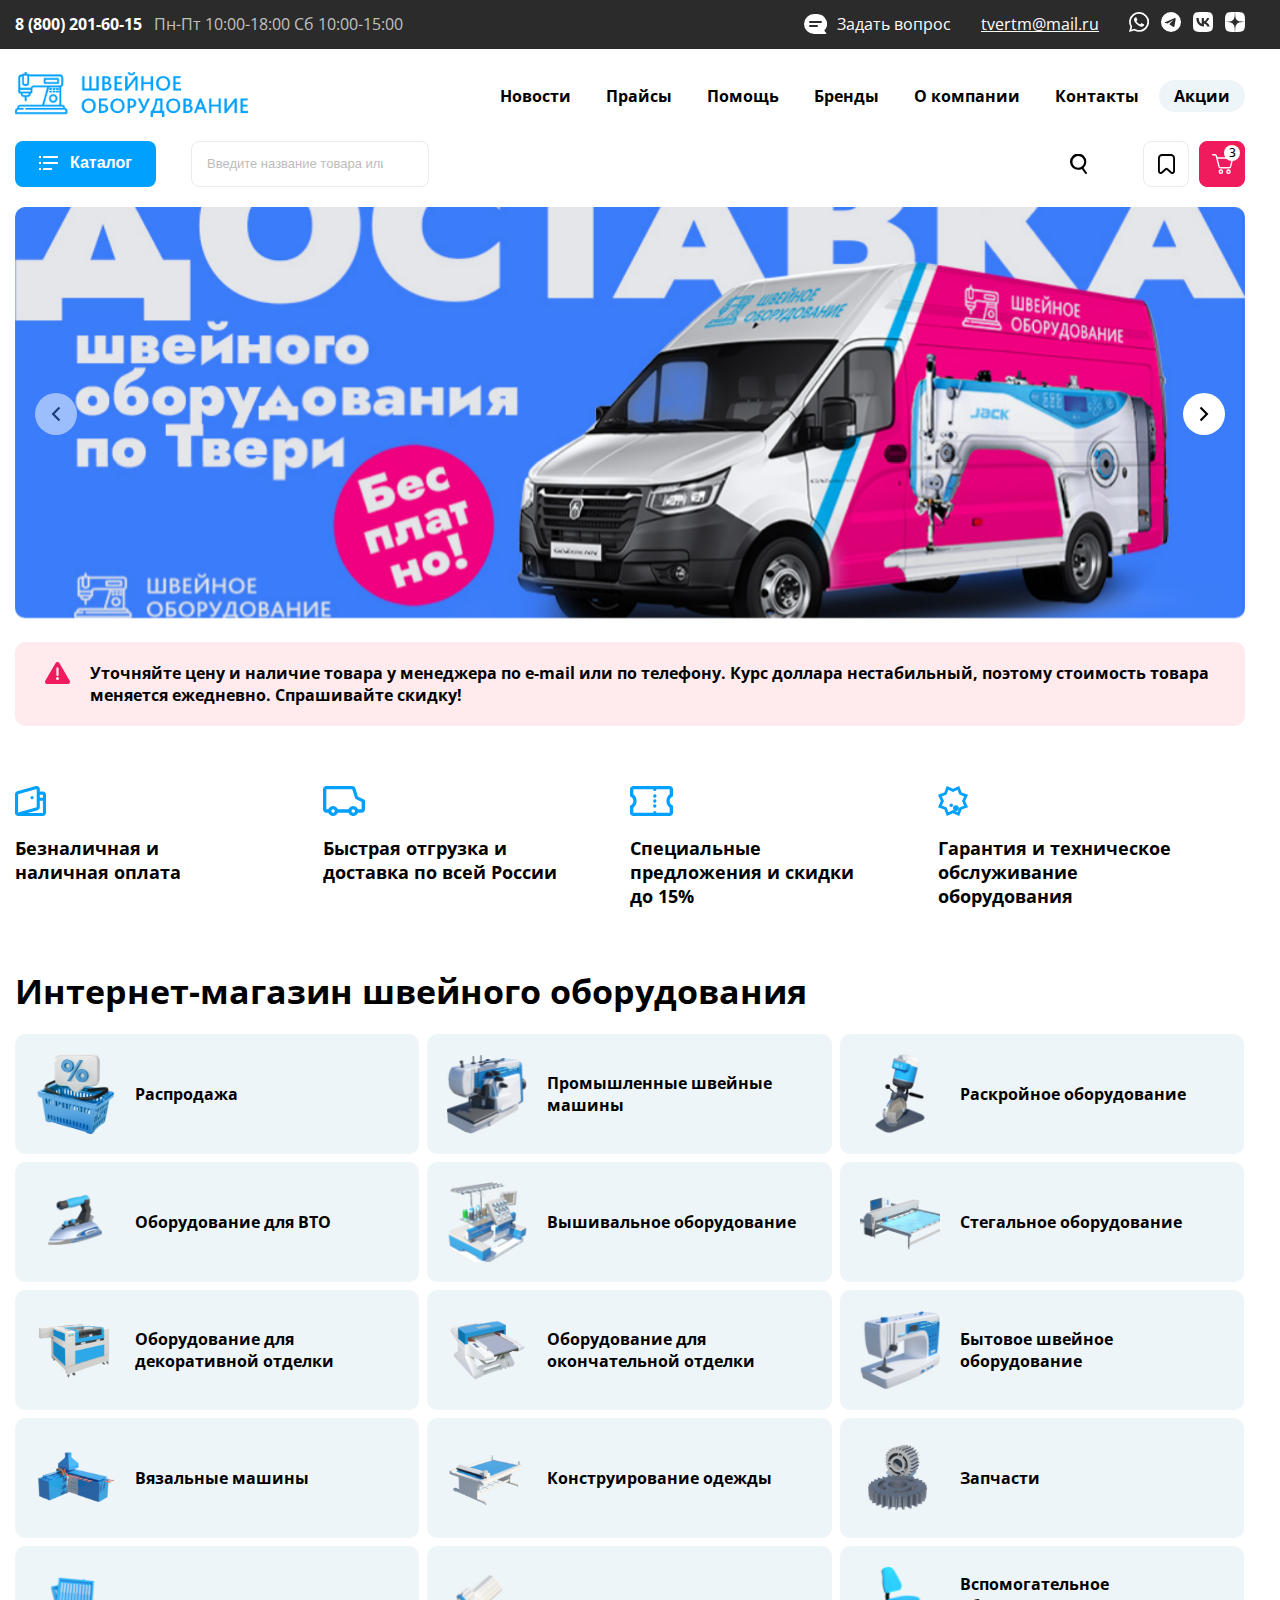
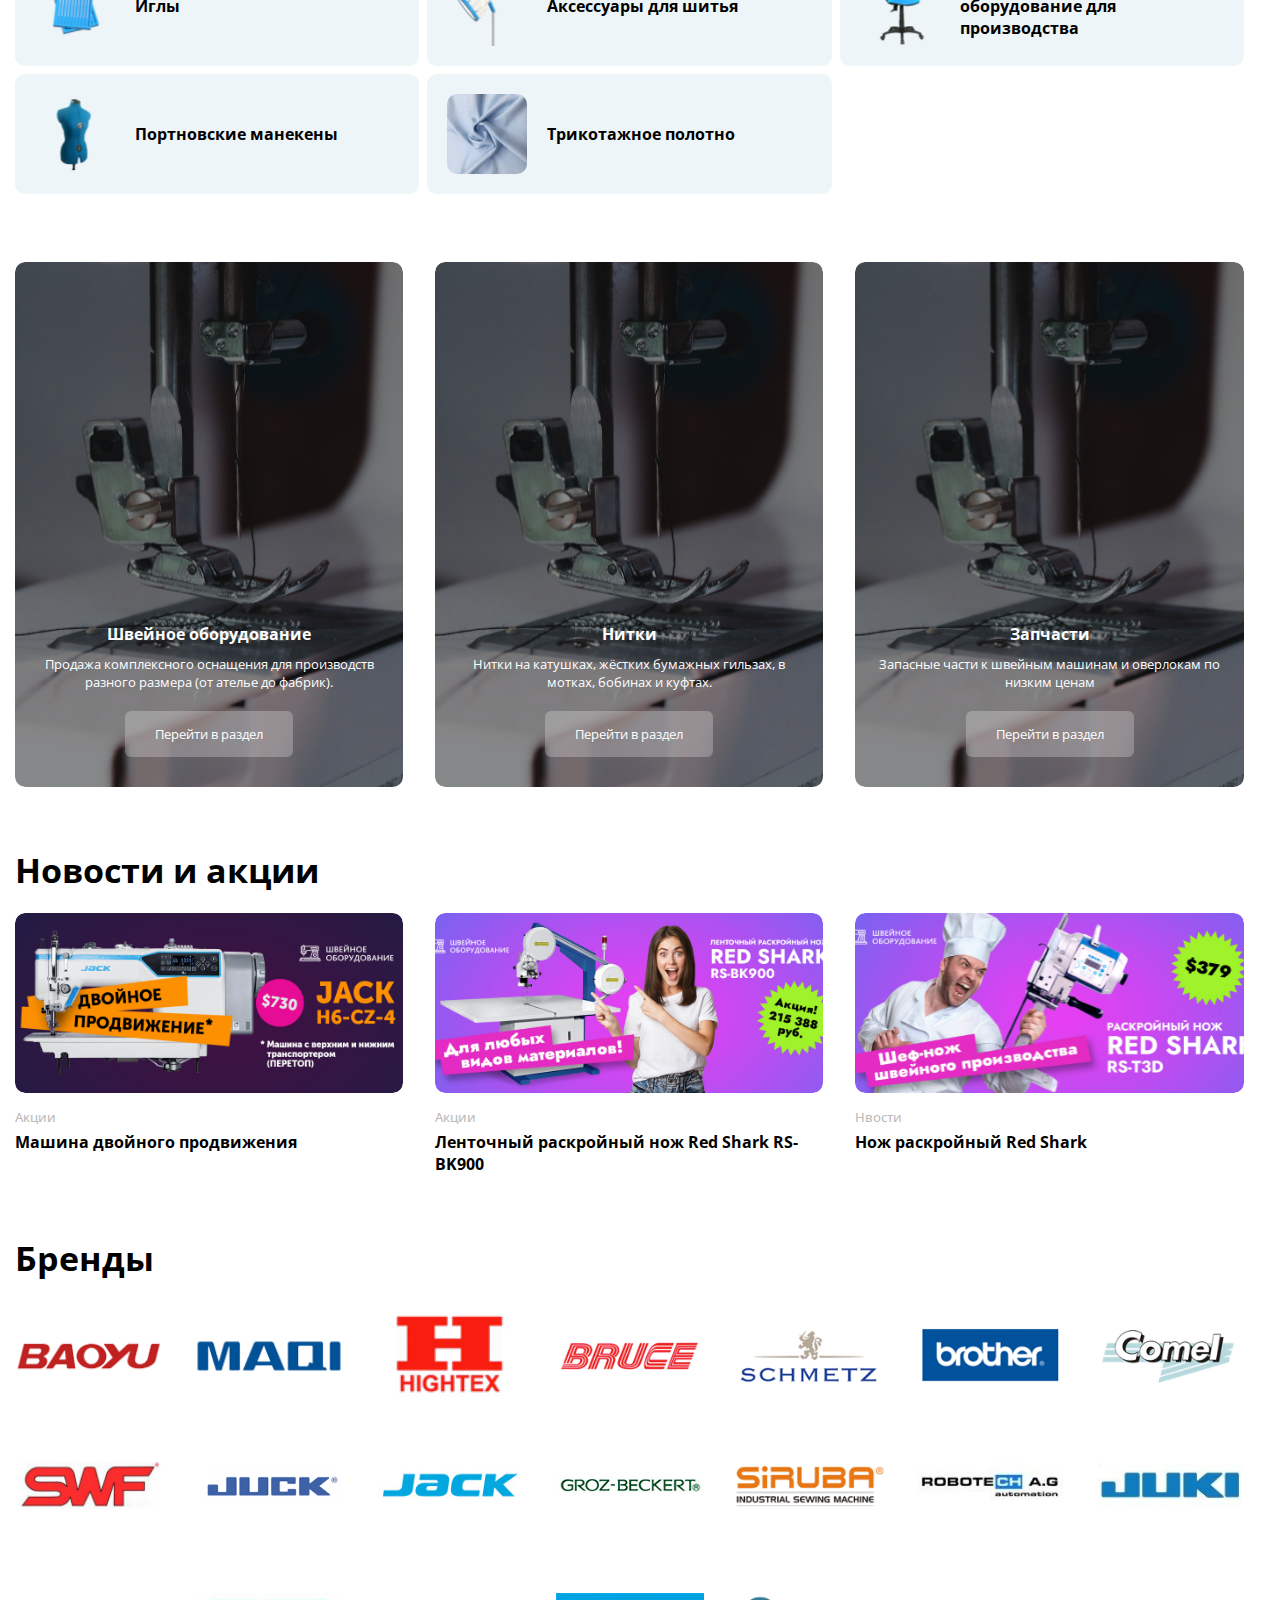
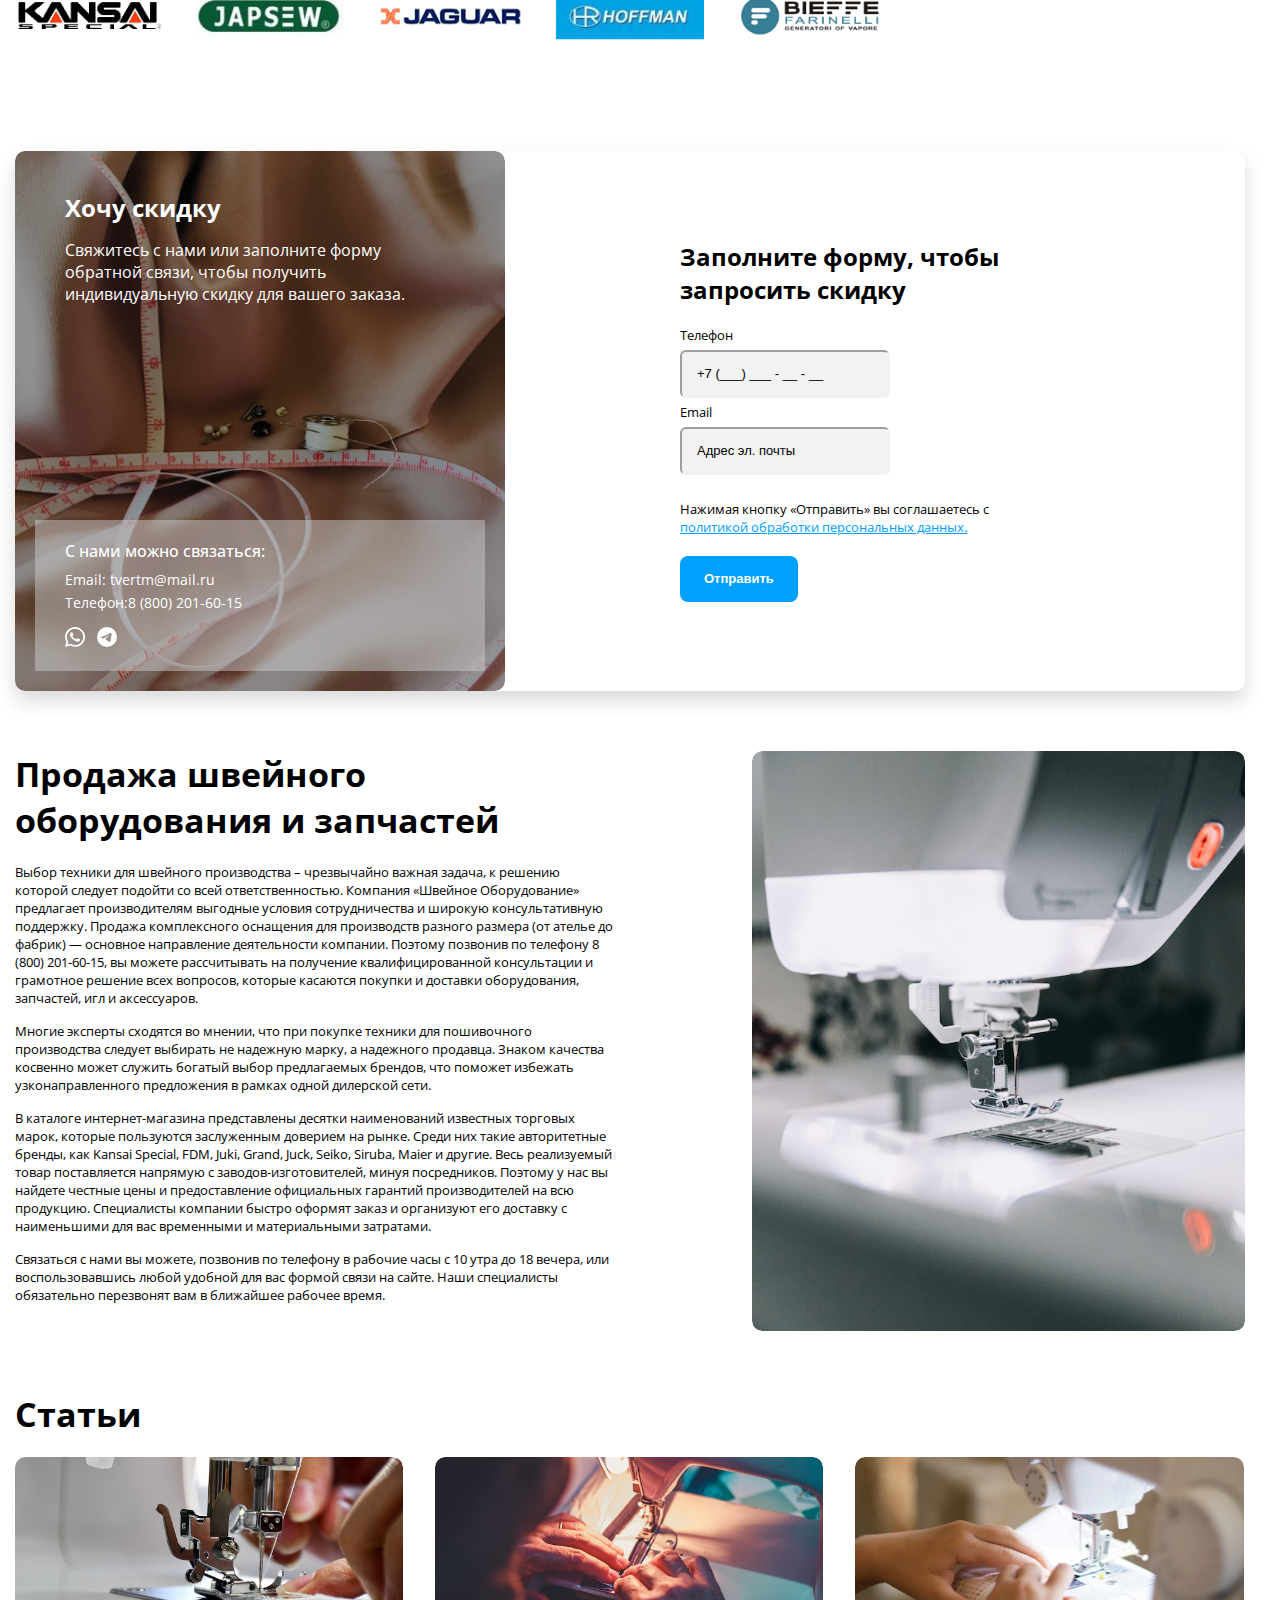
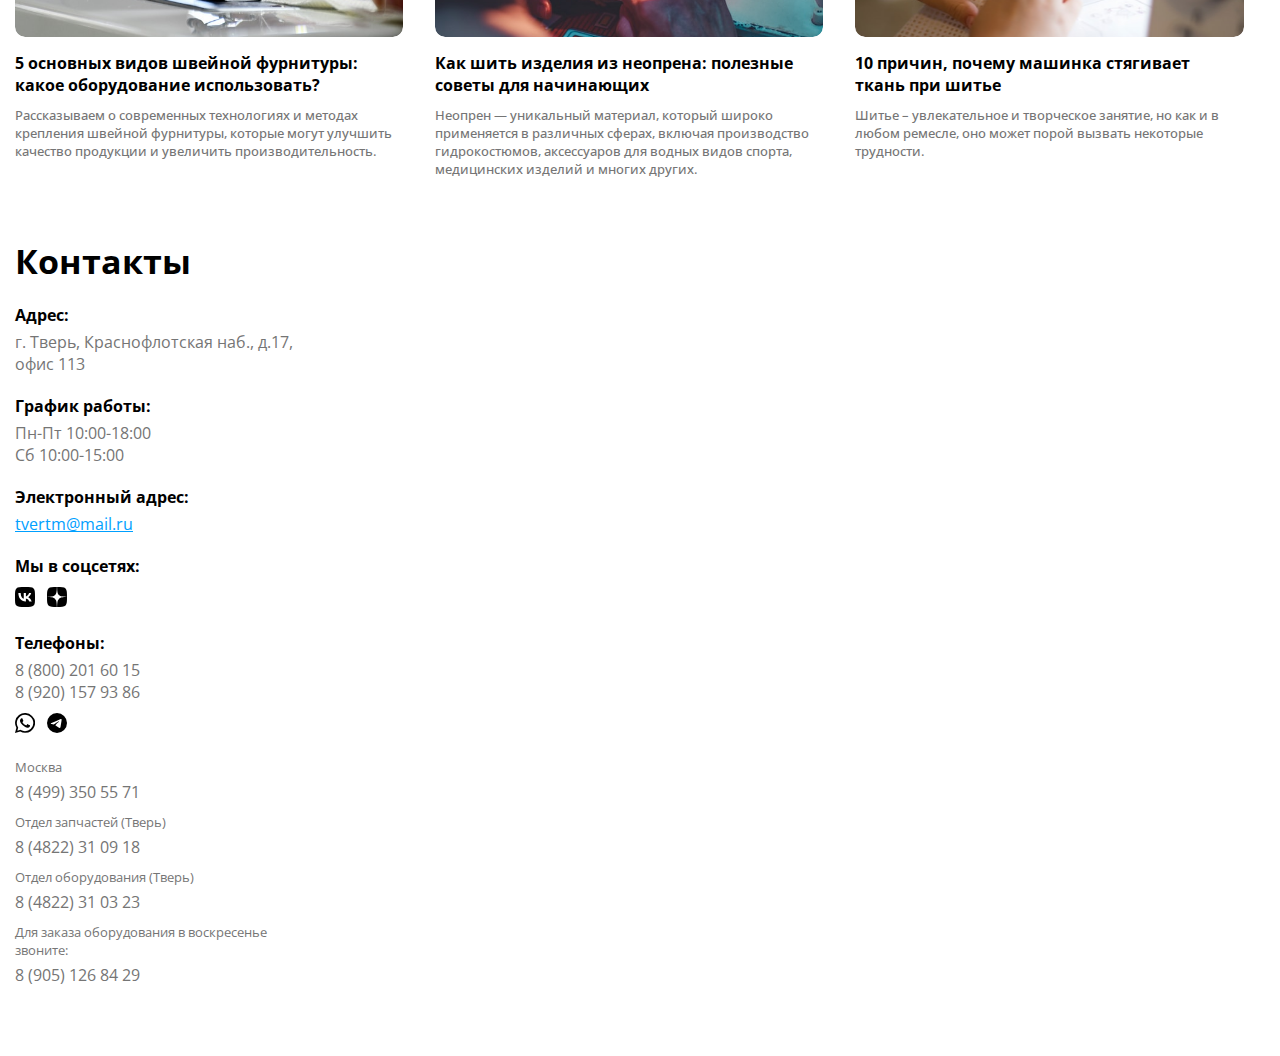
<file: src/index.html>
<!DOCTYPE html>
<html lang="ru">
  <head>
    <meta charset="UTF-8">
    <meta name="viewport" content="width=device-width, initial-scale=1.0, shrink-to-fit=no, maximum-scale=1">
    <link rel="preconnect" href="https://fonts.googleapis.com">
    <link rel="preconnect" href="https://fonts.gstatic.com" crossorigin>
    <link href="https://fonts.googleapis.com/css2?family=Open+Sans:ital,wght@0,300;0,400;0,500;0,600;0,700;0,800;1,300;1,400;1,500;1,600;1,700;1,800&amp;display=swap" rel="stylesheet">
    <link href="https://cdn.jsdelivr.net/npm/bootstrap@5.0.2/dist/css/bootstrap.min.css" rel="stylesheet" integrity="sha384-EVSTQN3/azprG1Anm3QDgpJLIm9Nao0Yz1ztcQTwFspd3yD65VohhpuuCOmLASjC" crossorigin="anonymous">
    <link rel="stylesheet" href="assets/css/swiper-bundle.min.css">
    <link rel="stylesheet" href="assets/css/style.css">
    <title>TMT</title>
  </head>
  <body>
    <div class="wrapper"> 
      <header class="header"> 
        <div class="header-top">
          <div class="container">
            <div class="header-top__flex">
              <div class="header-top__contacts"> <a class="phone" href="tel:88002016015">8 (800) 201-60-15</a>
                <p>Пн-Пт 10:00-18:00 Сб 10:00-15:00 </p>
              </div>
              <div class="header-top__info"> 
                <div class="header-top__info_item"><a class="callback" href="#"><svg xmlns="http://www.w3.org/2000/svg" width="23.001" height="20" viewBox="0 0 23.001 20">
<path id="Path_2" data-name="Path 2" d="M21.772,20H10.125A10.074,10.074,0,0,1,0,10,10.074,10.074,0,0,1,10.125,0H12.88a10.12,10.12,0,0,1,9.286,6.021A9.894,9.894,0,0,1,20.25,16.844l1.938,2.264a.534.534,0,0,1,.081.578A.548.548,0,0,1,21.772,20ZM6,11a1,1,0,0,0,0,2h7a1,1,0,0,0,0-2ZM6,7A1,1,0,0,0,6,9H17a1,1,0,1,0,0-2Z" transform="translate(0 0)" fill="#fff"/>
</svg><span class="text">Задать вопрос</span></a></div>
                <div class="header-top__info_item"><a class="letter" href="mailto:tvertm@mail.ru">tvertm@mail.ru</a></div>
                <div class="header-top__info_item">
                  <ul class="socail"> 
                    <li> <a href="#">
                         <svg xmlns="http://www.w3.org/2000/svg" width="20" height="20" viewBox="0 0 20 20">
<path id="whatsapp" d="M17,34.906a9.914,9.914,0,0,0-15.6,11.96L0,52l5.254-1.379a9.881,9.881,0,0,0,4.737,1.205h0A9.848,9.848,0,0,0,17,34.906ZM10,50.156a8.223,8.223,0,0,1-4.2-1.147l-.3-.179-3.116.817.83-3.04-.2-.312a8.253,8.253,0,1,1,15.308-4.379A8.329,8.329,0,0,1,10,50.156Zm4.518-6.17c-.246-.125-1.464-.723-1.692-.8s-.393-.125-.558.125-.638.8-.786.973-.29.188-.536.063A6.741,6.741,0,0,1,7.571,41.4c-.254-.437.254-.406.728-1.353a.459.459,0,0,0-.022-.433c-.062-.125-.558-1.344-.763-1.839s-.406-.415-.558-.424-.308-.009-.473-.009a.917.917,0,0,0-.661.308,2.783,2.783,0,0,0-.866,2.067,4.851,4.851,0,0,0,1.009,2.563A11.066,11.066,0,0,0,10.2,46.018a4.846,4.846,0,0,0,2.973.621,2.536,2.536,0,0,0,1.67-1.179,2.071,2.071,0,0,0,.143-1.179C14.924,44.17,14.759,44.107,14.513,43.987Z" transform="translate(0 -32)" fill="#fff"/>
</svg></a></li>
                    <li> <a href="#"><svg xmlns="http://www.w3.org/2000/svg" width="20" height="20" viewBox="0 0 20 20">
<path id="telegram" d="M10,8A10,10,0,1,0,20,18,10,10,0,0,0,10,8Zm4.635,6.8c-.15,1.581-.8,5.418-1.133,7.19-.14.749-.416,1-.683,1.025-.581.053-1.022-.384-1.584-.752-.88-.577-1.377-.936-2.232-1.5-.987-.651-.347-1.008.215-1.593.147-.153,2.706-2.48,2.755-2.691a.2.2,0,0,0-.047-.177.231.231,0,0,0-.207-.02q-.132.03-4.218,2.788a1.9,1.9,0,0,1-1.084.4A7.134,7.134,0,0,1,4.863,19.1c-.626-.2-1.124-.311-1.081-.657q.034-.27.744-.552,4.373-1.905,5.832-2.512c2.777-1.155,3.354-1.356,3.73-1.362a.658.658,0,0,1,.387.116.421.421,0,0,1,.142.271A1.765,1.765,0,0,1,14.635,14.8Z" transform="translate(0 -8)" fill="#fff"/>
</svg></a></li>
                    <li> <a href="#">
                         <svg xmlns="http://www.w3.org/2000/svg" width="20" height="20" viewBox="0 0 20 20">
<path id="vk" d="M1.406,33.406C0,34.812,0,37.075,0,41.6v.8c0,4.525,0,6.788,1.406,8.194S5.075,52,9.6,52h.8c4.525,0,6.788,0,8.194-1.406S20,46.925,20,42.4v-.8c0-4.525,0-6.788-1.406-8.194S14.925,32,10.4,32H9.6C5.075,32,2.812,32,1.406,33.406Zm1.969,4.678H5.658C5.733,41.9,7.417,43.517,8.75,43.85V38.083H10.9v3.292c1.317-.142,2.7-1.642,3.167-3.292h2.15a6.351,6.351,0,0,1-2.925,4.15,6.578,6.578,0,0,1,3.425,4.175H14.35a4.114,4.114,0,0,0-3.45-2.975v2.975h-.258C6.083,46.408,3.483,43.283,3.375,38.083Z" transform="translate(0 -32)" fill="#fff"/>
</svg></a></li>
                    <li> <a href="#"><svg xmlns="http://www.w3.org/2000/svg" width="20" height="20" viewBox="0 0 20 20">
<path id="Yandex_Zen_logo_icon" d="M11.929,11.929C10.357,13.55,10.243,15.571,10.107,20c4.129,0,6.979-.014,8.45-1.443C19.986,17.086,20,14.1,20,10.107c-4.429.143-6.45.25-8.071,1.821M0,10.107c0,3.993.014,6.979,1.443,8.45C2.914,19.986,5.764,20,9.893,20c-.143-4.429-.25-6.45-1.821-8.071C6.45,10.357,4.429,10.243,0,10.107M9.893,0C5.771,0,2.914.014,1.443,1.443.014,2.914,0,5.9,0,9.893c4.429-.143,6.45-.25,8.071-1.821C9.643,6.45,9.757,4.429,9.893,0m2.036,8.071C10.357,6.45,10.243,4.429,10.107,0c4.129,0,6.979.014,8.45,1.443C19.986,2.914,20,5.9,20,9.893c-4.429-.143-6.45-.25-8.071-1.821" fill="#fff"/>
</svg> </a></li>
                  </ul>
                </div>
              </div>
            </div>
          </div>
        </div>
        <div class="header-middle"> 
          <div class="container">
            <div class="header-middle__flex">
              <div class="header-middle__logo"><a href="/"> <img src="assets/images/logo.svg" alt=""></a></div>
              <div class="header-middle__menu">
                <div class="header__part d-hid header__toggle">
                  <div class="menu-toggle-cont"><span class="menu-toggle"></span></div>
                </div>
                <div class="fixed-menu" id="nav">
                  <ul class="main-menu"> 
                    <li class="main-menu__item"> <a class="main-menu__link" href="#">Новости</a></li>
                    <li class="main-menu__item main-menu__item_dropdown"> <a class="main-menu__link" href="#">Прайсы<span class="main-menu__button"> <img src="assets/images/arrow-bottom.svg" alt=""></span></a>
                      <ul class="main-menu__list"> 
                        <li class="main-menu__list_item"> <a class="main-menu__list_link" href="#">Прайс 1</a></li>
                        <li class="main-menu__list_item"> <a class="main-menu__list_link" href="#">Прайс 2</a></li>
                        <li class="main-menu__list_item"> <a class="main-menu__list_link" href="#">Прайс 3</a></li>
                        <li class="main-menu__list_item"> <a class="main-menu__list_link" href="#">Прайс 4</a></li>
                        <li class="main-menu__list_item"> <a class="main-menu__list_link" href="#">Прайс 5</a></li>
                      </ul>
                    </li>
                    <li class="main-menu__item main-menu__item_dropdown"> <a class="main-menu__link" href="#">Помощь<span class="main-menu__button"> <img src="assets/images/arrow-bottom.svg" alt=""></span></a>
                      <ul class="main-menu__list"> 
                        <li class="main-menu__list_item"> <a class="main-menu__list_link" href="#">Доставка</a></li>
                        <li class="main-menu__list_item"> <a class="main-menu__list_link" href="#">Способы оплаты </a></li>
                        <li class="main-menu__list_item"> <a class="main-menu__list_link" href="#">Гарантия и возврат</a></li>
                        <li class="main-menu__list_item"> <a class="main-menu__list_link" href="#">Сервис и ремонт</a></li>
                        <li class="main-menu__list_item"> <a class="main-menu__list_link selected" href="#">Инструкции</a></li>
                        <li class="main-menu__list_item"> <a class="main-menu__list_link" href="#">Вопрос-Ответ</a></li>
                        <li class="main-menu__list_item"> <a class="main-menu__list_link" href="#">Технология пошива</a></li>
                        <li class="main-menu__list_item"> <a class="main-menu__list_link" href="#">Деталировки оборудования</a></li>
                        <li class="main-menu__list_item"> <a class="main-menu__list_link" href="#">Сертификаты на товар</a></li>
                        <li class="main-menu__list_item"> <a class="main-menu__list_link" href="#">Поставщикам</a></li>
                      </ul>
                    </li>
                    <li class="main-menu__item"> <a class="main-menu__link" href="#">Бренды</a></li>
                    <li class="main-menu__item"> <a class="main-menu__link" href="#">О компании</a></li>
                    <li class="main-menu__item"> <a class="main-menu__link" href="#">Контакты</a></li>
                    <li class="main-menu__item"> <a class="main-menu__link active" href="#">Акции</a></li>
                  </ul>
                  <div class="header-contact-mobile"> 
                    <div class="header-contact-mobile__item">
                       <a class="phone" href="tel:88002016015">8 (800) 201-60-15</a>
<p>Пн-Пт 10:00-18:00 Сб 10:00-15:00 </p>
                    </div>
                    <div class="header-contact-mobile__item">
                       <a class="callback" href="#"><svg xmlns="http://www.w3.org/2000/svg" width="23.001" height="20" viewBox="0 0 23.001 20">
<path id="Path_2" data-name="Path 2" d="M21.772,20H10.125A10.074,10.074,0,0,1,0,10,10.074,10.074,0,0,1,10.125,0H12.88a10.12,10.12,0,0,1,9.286,6.021A9.894,9.894,0,0,1,20.25,16.844l1.938,2.264a.534.534,0,0,1,.081.578A.548.548,0,0,1,21.772,20ZM6,11a1,1,0,0,0,0,2h7a1,1,0,0,0,0-2ZM6,7A1,1,0,0,0,6,9H17a1,1,0,1,0,0-2Z" transform="translate(0 0)" fill="#fff"></path>
</svg><span class="text">Задать вопрос</span>
</a>
                    </div>
                    <div class="header-contact-mobile__item">
                       <a class="letter" href="mailto:tvertm@mail.ru">tvertm@mail.ru</a></div>
                    <div class="header-contact-mobile__item"><ul class="socail"> 
<li> 
<a href="#">
<svg xmlns="http://www.w3.org/2000/svg" width="20" height="20" viewBox="0 0 20 20">
<path id="whatsapp" d="M17,34.906a9.914,9.914,0,0,0-15.6,11.96L0,52l5.254-1.379a9.881,9.881,0,0,0,4.737,1.205h0A9.848,9.848,0,0,0,17,34.906ZM10,50.156a8.223,8.223,0,0,1-4.2-1.147l-.3-.179-3.116.817.83-3.04-.2-.312a8.253,8.253,0,1,1,15.308-4.379A8.329,8.329,0,0,1,10,50.156Zm4.518-6.17c-.246-.125-1.464-.723-1.692-.8s-.393-.125-.558.125-.638.8-.786.973-.29.188-.536.063A6.741,6.741,0,0,1,7.571,41.4c-.254-.437.254-.406.728-1.353a.459.459,0,0,0-.022-.433c-.062-.125-.558-1.344-.763-1.839s-.406-.415-.558-.424-.308-.009-.473-.009a.917.917,0,0,0-.661.308,2.783,2.783,0,0,0-.866,2.067,4.851,4.851,0,0,0,1.009,2.563A11.066,11.066,0,0,0,10.2,46.018a4.846,4.846,0,0,0,2.973.621,2.536,2.536,0,0,0,1.67-1.179,2.071,2.071,0,0,0,.143-1.179C14.924,44.17,14.759,44.107,14.513,43.987Z" transform="translate(0 -32)" fill="#fff"></path>
</svg>
</a>
</li>
<li> 
<a href="#">
<svg xmlns="http://www.w3.org/2000/svg" width="20" height="20" viewBox="0 0 20 20">
<path id="telegram" d="M10,8A10,10,0,1,0,20,18,10,10,0,0,0,10,8Zm4.635,6.8c-.15,1.581-.8,5.418-1.133,7.19-.14.749-.416,1-.683,1.025-.581.053-1.022-.384-1.584-.752-.88-.577-1.377-.936-2.232-1.5-.987-.651-.347-1.008.215-1.593.147-.153,2.706-2.48,2.755-2.691a.2.2,0,0,0-.047-.177.231.231,0,0,0-.207-.02q-.132.03-4.218,2.788a1.9,1.9,0,0,1-1.084.4A7.134,7.134,0,0,1,4.863,19.1c-.626-.2-1.124-.311-1.081-.657q.034-.27.744-.552,4.373-1.905,5.832-2.512c2.777-1.155,3.354-1.356,3.73-1.362a.658.658,0,0,1,.387.116.421.421,0,0,1,.142.271A1.765,1.765,0,0,1,14.635,14.8Z" transform="translate(0 -8)" fill="#fff"></path>
</svg>
</a>
</li>
<li> 
<a href="#">
<svg xmlns="http://www.w3.org/2000/svg" width="20" height="20" viewBox="0 0 20 20">
<path id="vk" d="M1.406,33.406C0,34.812,0,37.075,0,41.6v.8c0,4.525,0,6.788,1.406,8.194S5.075,52,9.6,52h.8c4.525,0,6.788,0,8.194-1.406S20,46.925,20,42.4v-.8c0-4.525,0-6.788-1.406-8.194S14.925,32,10.4,32H9.6C5.075,32,2.812,32,1.406,33.406Zm1.969,4.678H5.658C5.733,41.9,7.417,43.517,8.75,43.85V38.083H10.9v3.292c1.317-.142,2.7-1.642,3.167-3.292h2.15a6.351,6.351,0,0,1-2.925,4.15,6.578,6.578,0,0,1,3.425,4.175H14.35a4.114,4.114,0,0,0-3.45-2.975v2.975h-.258C6.083,46.408,3.483,43.283,3.375,38.083Z" transform="translate(0 -32)" fill="#fff"></path>
</svg>
</a>
</li>
<li> 
<a href="#">
<svg xmlns="http://www.w3.org/2000/svg" width="20" height="20" viewBox="0 0 20 20">
<path id="Yandex_Zen_logo_icon" d="M11.929,11.929C10.357,13.55,10.243,15.571,10.107,20c4.129,0,6.979-.014,8.45-1.443C19.986,17.086,20,14.1,20,10.107c-4.429.143-6.45.25-8.071,1.821M0,10.107c0,3.993.014,6.979,1.443,8.45C2.914,19.986,5.764,20,9.893,20c-.143-4.429-.25-6.45-1.821-8.071C6.45,10.357,4.429,10.243,0,10.107M9.893,0C5.771,0,2.914.014,1.443,1.443.014,2.914,0,5.9,0,9.893c4.429-.143,6.45-.25,8.071-1.821C9.643,6.45,9.757,4.429,9.893,0m2.036,8.071C10.357,6.45,10.243,4.429,10.107,0c4.129,0,6.979.014,8.45,1.443C19.986,2.914,20,5.9,20,9.893c-4.429-.143-6.45-.25-8.071-1.821" fill="#fff"></path>
</svg> 
</a>
</li>
</ul>
                    </div>
                  </div>
                </div>
              </div>
            </div>
          </div>
        </div>
        <div class="header-bottom"> 
          <div class="container">
            <div class="header-bottom__flex">
              <div class="header-bottom__catalog"> 
                <button class="button button-blue catalog-button" type="button"> <span class="button-toggle"></span><span class="text">Каталог</span></button>
              </div>
              <form class="header-bottom__search"> 
                <input class="form-control" type="text" placeholder="Введите название товара или артикул">
                <button class="button-search" type="submit">
                   <svg xmlns="http://www.w3.org/2000/svg" width="17" height="20" viewBox="0 0 17 20">
<path id="Path_6" data-name="Path 6" d="M42.805,39.379l-3.262-4.485.22-.207a7.77,7.77,0,0,0,2.529-5.751,8.149,8.149,0,1,0-8.146,7.935,8.242,8.242,0,0,0,3.372-.714l.266-.117,3.287,4.533a1.11,1.11,0,0,0,1.48.248,1.018,1.018,0,0,0,.255-1.442ZM34.146,34.8a5.867,5.867,0,1,1,6.021-5.865A5.945,5.945,0,0,1,34.146,34.8Z" transform="translate(-26 -21)"/>
</svg>
                </button>
              </form>
              <ul class="header-bottom__actions">
                <li class="header-bottom__actions_item"> <a class="header-bottom__actions_link search-button" href="#"><svg xmlns="http://www.w3.org/2000/svg" width="17" height="20" viewBox="0 0 17 20">
<path id="Path_9" data-name="Path 9" d="M42.805,39.379l-3.262-4.485.22-.207a7.77,7.77,0,0,0,2.529-5.751,8.149,8.149,0,1,0-8.146,7.935,8.242,8.242,0,0,0,3.372-.714l.266-.117,3.287,4.533a1.11,1.11,0,0,0,1.48.248,1.018,1.018,0,0,0,.255-1.442ZM34.146,34.8a5.867,5.867,0,1,1,6.021-5.865A5.945,5.945,0,0,1,34.146,34.8Z" transform="translate(-26 -21)"/>
</svg></a></li>
                <li class="header-bottom__actions_item"> <a class="header-bottom__actions_link" href="#"><svg xmlns="http://www.w3.org/2000/svg" width="17" height="20" viewBox="0 0 17 20">
<path id="Path_5" data-name="Path 5" d="M23,36.156a2.846,2.846,0,0,0,1.628,2.59,2.722,2.722,0,0,0,2.975-.452l3.9-3.49,3.9,3.49a2.725,2.725,0,0,0,2.973.448A2.849,2.849,0,0,0,40,36.156V23.193A4.144,4.144,0,0,0,35.907,19H27.093A4.144,4.144,0,0,0,23,23.193Zm1.889-12.963a2.231,2.231,0,0,1,2.2-2.258h8.815a2.231,2.231,0,0,1,2.2,2.258V36.156a.911.911,0,0,1-.521.826.871.871,0,0,1-.949-.142l-3.882-3.48a1.889,1.889,0,0,0-2.519,0l-3.882,3.477a.868.868,0,0,1-.95.147.908.908,0,0,1-.52-.827Z" transform="translate(-23 -19)"/>
</svg></a></li>
                <li class="header-bottom__actions_item"> <a class="header-bottom__actions_link active" href="#"><svg xmlns="http://www.w3.org/2000/svg" width="21" height="20" viewBox="0 0 21 20">
<path id="Path_4" data-name="Path 4" d="M-1680.828-125.027a2.326,2.326,0,0,1,2.3-2.326,2.34,2.34,0,0,1,2.3,2.326,2.326,2.326,0,0,1-2.3,2.327A2.326,2.326,0,0,1-1680.828-125.027Zm1.393,0a.9.9,0,0,0,.906.917.931.931,0,0,0,.907-.917.9.9,0,0,0-.907-.917A.9.9,0,0,0-1679.435-125.027Zm-9,0a2.326,2.326,0,0,1,2.3-2.326,2.326,2.326,0,0,1,2.3,2.326,2.326,2.326,0,0,1-2.3,2.327A2.326,2.326,0,0,1-1688.433-125.027Zm1.393,0a.9.9,0,0,0,.906.917.931.931,0,0,0,.907-.917.9.9,0,0,0-.907-.917A.9.9,0,0,0-1687.041-125.027Zm.442-3.221a2.13,2.13,0,0,1-2.056-1.633l-2.7-10.872a.732.732,0,0,0-.708-.559h-2.255a.693.693,0,0,1-.685-.693.693.693,0,0,1,.685-.694h2.255a2.13,2.13,0,0,1,2.056,1.633l.42,1.655h13.465a2.118,2.118,0,0,1,1.658.828,2.069,2.069,0,0,1,.4,1.812l-1.658,6.89a2.112,2.112,0,0,1-2.056,1.633Zm-.708-1.946a.733.733,0,0,0,.708.559h8.822a.732.732,0,0,0,.707-.559l1.658-6.891a.707.707,0,0,0-.133-.626.729.729,0,0,0-.575-.291h-13.111Z" transform="translate(1695 142.7)" fill="#fff"/>
</svg><span class="count">3</span></a></li>
              </ul>
            </div>
          </div>
        </div>
        <div class="calalog-block"> 
          <div class="container">
            <div class="calalog-block__content"><a class="sale-button" href="#"><img src="assets/images/sale.svg" alt=""><span class="text">Распродажа</span></a>
              <ul class="catalog-menu"> 
                <p class="caption">Каталог оборудования</p>
                <li class="catalog-menu__item item-active"> <a class="catalog-menu__link" href="#">Промышленные швейные машины<span class="catalog-menu__button"> <img src="assets/images/arrow-bottom.svg" alt=""></span></a>
                  <div class="catalog-menu__submenu show"> 
                    <p class="title">Промышленные швейные машины</p>
                    <ul class="list-menu">
                      <li class="catalog-menu__submenu_item"> <a class="catalog-menu__submenu_link" href="#">Одноигольные прямострочные швейные машины</a></li>
                      <li class="catalog-menu__submenu_item"> <a class="catalog-menu__submenu_link" href="#">Двухигольные прямострочные швейные машины</a></li>
                      <li class="catalog-menu__submenu_item"> <a class="catalog-menu__submenu_link" href="#">Плоскошовные швейные машины</a></li>
                      <li class="catalog-menu__submenu_item"> <a class="catalog-menu__submenu_link" href="#">Машины цепного стежка с плоской платформой</a></li>
                      <li class="catalog-menu__submenu_item"> <a class="catalog-menu__submenu_link" href="#">Многоигольные прямострочные швейные машины</a></li>
                      <li class="catalog-menu__submenu_item"> <a class="catalog-menu__submenu_link" href="#">Машины имитации ручного стежка</a></li>
                      <li class="catalog-menu__submenu_item"> <a class="catalog-menu__submenu_link" href="#">Колонковые швейные машины</a></li>
                      <li class="catalog-menu__submenu_item"> <a class="catalog-menu__submenu_link" href="#">Рукавные швейные машины</a></li>
                      <li class="catalog-menu__submenu_item"> <a class="catalog-menu__submenu_link" href="#">Промышленные машины строчки Зигзаг</a></li>
                      <li class="catalog-menu__submenu_item"> <a class="catalog-menu__submenu_link" href="#">Закрепочные швейные машины</a></li>
                      <li class="catalog-menu__submenu_item"> <a class="catalog-menu__submenu_link" href="#">Петельные швейные машины</a></li>
                      <li class="catalog-menu__submenu_item"> <a class="catalog-menu__submenu_link" href="#">Пуговичные машины</a></li>
                      <li class="catalog-menu__submenu_item"> <a class="catalog-menu__submenu_link" href="#">Мешкозашивочные швейные машины</a></li>
                      <li class="catalog-menu__submenu_item"> <a class="catalog-menu__submenu_link" href="#">Специальные машины с программным управлением</a></li>
                      <li class="catalog-menu__submenu_item"> <a class="catalog-menu__submenu_link" href="#">Скорняжные швейные машины</a></li>
                      <li class="catalog-menu__submenu_item"> <a class="catalog-menu__submenu_link" href="#">Подшивочные швейные машины</a></li>
                      <li class="catalog-menu__submenu_item"> <a class="catalog-menu__submenu_link" href="#">Оверлоки</a>
                        <ul class="catalog-menu__submenu_sub"> 
                          <li class="catalog-menu__submenu_sub_item"> <a class="catalog-menu__submenu_sub_link" href="#">Ковровые оверлоки</a></li>
                          <li class="catalog-menu__submenu_sub_item"> <a class="catalog-menu__submenu_sub_link" href="#">Оверлоки 3-х ниточные</a></li>
                          <li class="catalog-menu__submenu_sub_item"> <a class="catalog-menu__submenu_sub_link" href="#">Оверлоки 5-х ниточные</a></li>
                          <li class="catalog-menu__submenu_sub_item"> <a class="catalog-menu__submenu_sub_link" href="#">Оверлоки 6-х ниточные</a></li>
                          <li class="catalog-menu__submenu_sub_item"> <a class="catalog-menu__submenu_sub_link" href="#">Оверлоки краевки</a></li>
                          <li class="catalog-menu__submenu_sub_item"> <a class="catalog-menu__submenu_sub_link" href="#">Специальные оверлоки</a></li>
                        </ul>
                      </li>
                      <li class="catalog-menu__submenu_item"> <a class="catalog-menu__submenu_link" href="#">Двигатели для промышленных швейных машин</a></li>
                      <li class="catalog-menu__submenu_item"> <a class="catalog-menu__submenu_link" href="#">Дополнительные устройства для швейных машин</a>
                        <ul class="catalog-menu__submenu_sub"> 
                          <li class="catalog-menu__submenu_sub_item"> <a class="catalog-menu__submenu_sub_link" href="#">Вспомогательные устройства</a></li>
                          <li class="catalog-menu__submenu_sub_item"> <a class="catalog-menu__submenu_sub_link" href="#">Механические устройства дозированной подачи</a></li>
                          <li class="catalog-menu__submenu_sub_item"> <a class="catalog-menu__submenu_sub_link" href="#">Программируемые устройства дозированной подачи</a></li>
                          <li class="catalog-menu__submenu_sub_item"> <a class="catalog-menu__submenu_sub_link" href="#">Пуллеры</a></li>
                          <li class="catalog-menu__submenu_sub_item"> <a class="catalog-menu__submenu_sub_link" href="#">Системы пневмообрезки и удаления обрези</a></li>
                          <li class="catalog-menu__submenu_sub_item"> <a class="catalog-menu__submenu_sub_link" href="#">Устройства подачи свободной тесьмы</a></li>
                        </ul>
                      </li>
                      <li class="catalog-menu__submenu_item"> <a class="catalog-menu__submenu_link" href="#">Столы для промышленных швейных машин</a></li>
                      <li class="catalog-menu__submenu_item"> <a class="catalog-menu__submenu_link" href="#">Столы для промышленных швейных машин</a></li>
                    </ul>
                  </div>
                </li>
                <li class="catalog-menu__item"> <a class="catalog-menu__link" href="#">Раскройное оборудование<span class="catalog-menu__button"> <img src="assets/images/arrow-bottom.svg" alt=""></span></a>
                  <div class="catalog-menu__submenu"> 
                    <p class="title">Раскройное оборудование</p>
                    <ul class="list-menu">
                      <li class="catalog-menu__submenu_item"> <a class="catalog-menu__submenu_link" href="#">Одноигольные прямострочные швейные машины</a></li>
                      <li class="catalog-menu__submenu_item"> <a class="catalog-menu__submenu_link" href="#">Двухигольные прямострочные швейные машины</a></li>
                      <li class="catalog-menu__submenu_item"> <a class="catalog-menu__submenu_link" href="#">Плоскошовные швейные машины</a></li>
                      <li class="catalog-menu__submenu_item"> <a class="catalog-menu__submenu_link" href="#">Машины цепного стежка с плоской платформой</a></li>
                      <li class="catalog-menu__submenu_item"> <a class="catalog-menu__submenu_link" href="#">Многоигольные прямострочные швейные машины</a></li>
                      <li class="catalog-menu__submenu_item"> <a class="catalog-menu__submenu_link" href="#">Машины имитации ручного стежка</a></li>
                      <li class="catalog-menu__submenu_item"> <a class="catalog-menu__submenu_link" href="#">Колонковые швейные машины</a></li>
                      <li class="catalog-menu__submenu_item"> <a class="catalog-menu__submenu_link" href="#">Рукавные швейные машины</a></li>
                      <li class="catalog-menu__submenu_item"> <a class="catalog-menu__submenu_link" href="#">Промышленные машины строчки Зигзаг</a></li>
                      <li class="catalog-menu__submenu_item"> <a class="catalog-menu__submenu_link" href="#">Закрепочные швейные машины</a></li>
                      <li class="catalog-menu__submenu_item"> <a class="catalog-menu__submenu_link" href="#">Петельные швейные машины</a></li>
                      <li class="catalog-menu__submenu_item"> <a class="catalog-menu__submenu_link" href="#">Пуговичные машины</a></li>
                      <li class="catalog-menu__submenu_item"> <a class="catalog-menu__submenu_link" href="#">Мешкозашивочные швейные машины</a></li>
                      <li class="catalog-menu__submenu_item"> <a class="catalog-menu__submenu_link" href="#">Специальные машины с программным управлением</a></li>
                      <li class="catalog-menu__submenu_item"> <a class="catalog-menu__submenu_link" href="#">Скорняжные швейные машины</a></li>
                      <li class="catalog-menu__submenu_item"> <a class="catalog-menu__submenu_link" href="#">Подшивочные швейные машины</a></li>
                      <li class="catalog-menu__submenu_item"> <a class="catalog-menu__submenu_link" href="#">Оверлоки</a>
                        <ul class="catalog-menu__submenu_sub"> 
                          <li class="catalog-menu__submenu_sub_item"> <a class="catalog-menu__submenu_sub_link" href="#">Ковровые оверлоки</a></li>
                          <li class="catalog-menu__submenu_sub_item"> <a class="catalog-menu__submenu_sub_link" href="#">Оверлоки 3-х ниточные</a></li>
                          <li class="catalog-menu__submenu_sub_item"> <a class="catalog-menu__submenu_sub_link" href="#">Оверлоки 5-х ниточные</a></li>
                          <li class="catalog-menu__submenu_sub_item"> <a class="catalog-menu__submenu_sub_link" href="#">Оверлоки 6-х ниточные</a></li>
                          <li class="catalog-menu__submenu_sub_item"> <a class="catalog-menu__submenu_sub_link" href="#">Оверлоки краевки</a></li>
                          <li class="catalog-menu__submenu_sub_item"> <a class="catalog-menu__submenu_sub_link" href="#">Специальные оверлоки</a></li>
                        </ul>
                      </li>
                      <li class="catalog-menu__submenu_item"> <a class="catalog-menu__submenu_link" href="#">Двигатели для промышленных швейных машин</a></li>
                      <li class="catalog-menu__submenu_item"> <a class="catalog-menu__submenu_link" href="#">Дополнительные устройства для швейных машин</a>
                        <ul class="catalog-menu__submenu_sub"> 
                          <li class="catalog-menu__submenu_sub_item"> <a class="catalog-menu__submenu_sub_link" href="#">Вспомогательные устройства</a></li>
                          <li class="catalog-menu__submenu_sub_item"> <a class="catalog-menu__submenu_sub_link" href="#">Механические устройства дозированной подачи</a></li>
                          <li class="catalog-menu__submenu_sub_item"> <a class="catalog-menu__submenu_sub_link" href="#">Программируемые устройства дозированной подачи</a></li>
                        </ul>
                      </li>
                    </ul>
                  </div>
                </li>
                <li class="catalog-menu__item"> <a class="catalog-menu__link" href="#">Оборудование для ВТО<span class="catalog-menu__button"> <img src="assets/images/arrow-bottom.svg" alt=""></span></a>
                  <div class="catalog-menu__submenu"> 
                    <p class="title">Оборудование для ВТО</p>
                    <ul class="list-menu">
                      <li class="catalog-menu__submenu_item"> <a class="catalog-menu__submenu_link" href="#">Одноигольные прямострочные швейные машины</a></li>
                      <li class="catalog-menu__submenu_item"> <a class="catalog-menu__submenu_link" href="#">Двухигольные прямострочные швейные машины</a></li>
                      <li class="catalog-menu__submenu_item"> <a class="catalog-menu__submenu_link" href="#">Плоскошовные швейные машины</a></li>
                      <li class="catalog-menu__submenu_item"> <a class="catalog-menu__submenu_link" href="#">Машины цепного стежка с плоской платформой</a></li>
                      <li class="catalog-menu__submenu_item"> <a class="catalog-menu__submenu_link" href="#">Многоигольные прямострочные швейные машины</a></li>
                      <li class="catalog-menu__submenu_item"> <a class="catalog-menu__submenu_link" href="#">Машины имитации ручного стежка</a></li>
                      <li class="catalog-menu__submenu_item"> <a class="catalog-menu__submenu_link" href="#">Колонковые швейные машины</a></li>
                      <li class="catalog-menu__submenu_item"> <a class="catalog-menu__submenu_link" href="#">Рукавные швейные машины</a></li>
                      <li class="catalog-menu__submenu_item"> <a class="catalog-menu__submenu_link" href="#">Промышленные машины строчки Зигзаг</a></li>
                      <li class="catalog-menu__submenu_item"> <a class="catalog-menu__submenu_link" href="#">Закрепочные швейные машины</a></li>
                      <li class="catalog-menu__submenu_item"> <a class="catalog-menu__submenu_link" href="#">Петельные швейные машины</a></li>
                      <li class="catalog-menu__submenu_item"> <a class="catalog-menu__submenu_link" href="#">Пуговичные машины</a></li>
                      <li class="catalog-menu__submenu_item"> <a class="catalog-menu__submenu_link" href="#">Мешкозашивочные швейные машины</a></li>
                      <li class="catalog-menu__submenu_item"> <a class="catalog-menu__submenu_link" href="#">Специальные машины с программным управлением</a></li>
                      <li class="catalog-menu__submenu_item"> <a class="catalog-menu__submenu_link" href="#">Скорняжные швейные машины</a></li>
                      <li class="catalog-menu__submenu_item"> <a class="catalog-menu__submenu_link" href="#">Подшивочные швейные машины</a></li>
                      <li class="catalog-menu__submenu_item"> <a class="catalog-menu__submenu_link" href="#">Оверлоки</a>
                        <ul class="catalog-menu__submenu_sub"> 
                          <li class="catalog-menu__submenu_sub_item"> <a class="catalog-menu__submenu_sub_link" href="#">Ковровые оверлоки</a></li>
                          <li class="catalog-menu__submenu_sub_item"> <a class="catalog-menu__submenu_sub_link" href="#">Оверлоки 3-х ниточные</a></li>
                          <li class="catalog-menu__submenu_sub_item"> <a class="catalog-menu__submenu_sub_link" href="#">Оверлоки 5-х ниточные</a></li>
                          <li class="catalog-menu__submenu_sub_item"> <a class="catalog-menu__submenu_sub_link" href="#">Оверлоки 6-х ниточные</a></li>
                          <li class="catalog-menu__submenu_sub_item"> <a class="catalog-menu__submenu_sub_link" href="#">Оверлоки краевки</a></li>
                          <li class="catalog-menu__submenu_sub_item"> <a class="catalog-menu__submenu_sub_link" href="#">Специальные оверлоки</a></li>
                        </ul>
                      </li>
                      <li class="catalog-menu__submenu_item"> <a class="catalog-menu__submenu_link" href="#">Двигатели для промышленных швейных машин</a></li>
                    </ul>
                  </div>
                </li>
                <li class="catalog-menu__item"> <a class="catalog-menu__link" href="#">Вышивальное оборудование<span class="catalog-menu__button"> <img src="assets/images/arrow-bottom.svg" alt=""></span></a>
                  <div class="catalog-menu__submenu"> 
                    <p class="title">Вышивальное оборудование</p>
                    <ul class="list-menu">
                      <li class="catalog-menu__submenu_item"> <a class="catalog-menu__submenu_link" href="#">Одноигольные прямострочные швейные машины</a></li>
                      <li class="catalog-menu__submenu_item"> <a class="catalog-menu__submenu_link" href="#">Двухигольные прямострочные швейные машины</a></li>
                      <li class="catalog-menu__submenu_item"> <a class="catalog-menu__submenu_link" href="#">Плоскошовные швейные машины</a></li>
                      <li class="catalog-menu__submenu_item"> <a class="catalog-menu__submenu_link" href="#">Машины цепного стежка с плоской платформой</a></li>
                      <li class="catalog-menu__submenu_item"> <a class="catalog-menu__submenu_link" href="#">Многоигольные прямострочные швейные машины</a></li>
                      <li class="catalog-menu__submenu_item"> <a class="catalog-menu__submenu_link" href="#">Машины имитации ручного стежка</a></li>
                      <li class="catalog-menu__submenu_item"> <a class="catalog-menu__submenu_link" href="#">Колонковые швейные машины</a></li>
                      <li class="catalog-menu__submenu_item"> <a class="catalog-menu__submenu_link" href="#">Рукавные швейные машины</a></li>
                      <li class="catalog-menu__submenu_item"> <a class="catalog-menu__submenu_link" href="#">Промышленные машины строчки Зигзаг</a></li>
                      <li class="catalog-menu__submenu_item"> <a class="catalog-menu__submenu_link" href="#">Закрепочные швейные машины</a></li>
                      <li class="catalog-menu__submenu_item"> <a class="catalog-menu__submenu_link" href="#">Петельные швейные машины</a></li>
                      <li class="catalog-menu__submenu_item"> <a class="catalog-menu__submenu_link" href="#">Пуговичные машины</a></li>
                      <li class="catalog-menu__submenu_item"> <a class="catalog-menu__submenu_link" href="#">Мешкозашивочные швейные машины</a></li>
                      <li class="catalog-menu__submenu_item"> <a class="catalog-menu__submenu_link" href="#">Специальные машины с программным управлением</a></li>
                      <li class="catalog-menu__submenu_item"> <a class="catalog-menu__submenu_link" href="#">Скорняжные швейные машины</a></li>
                      <li class="catalog-menu__submenu_item"> <a class="catalog-menu__submenu_link" href="#">Подшивочные швейные машины</a></li>
                      <li class="catalog-menu__submenu_item"> <a class="catalog-menu__submenu_link" href="#">Оверлоки</a>
                        <ul class="catalog-menu__submenu_sub"> 
                          <li class="catalog-menu__submenu_sub_item"> <a class="catalog-menu__submenu_sub_link" href="#">Ковровые оверлоки</a></li>
                          <li class="catalog-menu__submenu_sub_item"> <a class="catalog-menu__submenu_sub_link" href="#">Оверлоки 3-х ниточные</a></li>
                          <li class="catalog-menu__submenu_sub_item"> <a class="catalog-menu__submenu_sub_link" href="#">Оверлоки 5-х ниточные</a></li>
                          <li class="catalog-menu__submenu_sub_item"> <a class="catalog-menu__submenu_sub_link" href="#">Оверлоки 6-х ниточные</a></li>
                          <li class="catalog-menu__submenu_sub_item"> <a class="catalog-menu__submenu_sub_link" href="#">Оверлоки краевки</a></li>
                          <li class="catalog-menu__submenu_sub_item"> <a class="catalog-menu__submenu_sub_link" href="#">Специальные оверлоки</a></li>
                        </ul>
                      </li>
                      <li class="catalog-menu__submenu_item"> <a class="catalog-menu__submenu_link" href="#">Двигатели для промышленных швейных машин</a></li>
                      <li class="catalog-menu__submenu_item"> <a class="catalog-menu__submenu_link" href="#">Дополнительные устройства для швейных машин</a>
                        <ul class="catalog-menu__submenu_sub"> 
                          <li class="catalog-menu__submenu_sub_item"> <a class="catalog-menu__submenu_sub_link" href="#">Вспомогательные устройства</a></li>
                          <li class="catalog-menu__submenu_sub_item"> <a class="catalog-menu__submenu_sub_link" href="#">Механические устройства дозированной подачи</a></li>
                          <li class="catalog-menu__submenu_sub_item"> <a class="catalog-menu__submenu_sub_link" href="#">Программируемые устройства дозированной подачи</a></li>
                          <li class="catalog-menu__submenu_sub_item"> <a class="catalog-menu__submenu_sub_link" href="#">Пуллеры</a></li>
                          <li class="catalog-menu__submenu_sub_item"> <a class="catalog-menu__submenu_sub_link" href="#">Системы пневмообрезки и удаления обрези</a></li>
                          <li class="catalog-menu__submenu_sub_item"> <a class="catalog-menu__submenu_sub_link" href="#">Устройства подачи свободной тесьмы</a></li>
                        </ul>
                      </li>
                      <li class="catalog-menu__submenu_item"> <a class="catalog-menu__submenu_link" href="#">Столы для промышленных швейных машин</a></li>
                      <li class="catalog-menu__submenu_item"> <a class="catalog-menu__submenu_link" href="#">Столы для промышленных швейных машин</a></li>
                    </ul>
                  </div>
                </li>
                <li class="catalog-menu__item"> <a class="catalog-menu__link" href="#">Стегальное оборудование<span class="catalog-menu__button"> <img src="assets/images/arrow-bottom.svg" alt=""></span></a>
                  <div class="catalog-menu__submenu"> 
                    <p class="title">Стегальное оборудование</p>
                    <ul class="list-menu">
                      <li class="catalog-menu__submenu_item"> <a class="catalog-menu__submenu_link" href="#">Одноигольные прямострочные швейные машины</a></li>
                      <li class="catalog-menu__submenu_item"> <a class="catalog-menu__submenu_link" href="#">Двухигольные прямострочные швейные машины</a></li>
                      <li class="catalog-menu__submenu_item"> <a class="catalog-menu__submenu_link" href="#">Плоскошовные швейные машины</a></li>
                      <li class="catalog-menu__submenu_item"> <a class="catalog-menu__submenu_link" href="#">Машины цепного стежка с плоской платформой</a></li>
                      <li class="catalog-menu__submenu_item"> <a class="catalog-menu__submenu_link" href="#">Многоигольные прямострочные швейные машины</a></li>
                      <li class="catalog-menu__submenu_item"> <a class="catalog-menu__submenu_link" href="#">Машины имитации ручного стежка</a></li>
                      <li class="catalog-menu__submenu_item"> <a class="catalog-menu__submenu_link" href="#">Колонковые швейные машины</a></li>
                      <li class="catalog-menu__submenu_item"> <a class="catalog-menu__submenu_link" href="#">Рукавные швейные машины</a></li>
                      <li class="catalog-menu__submenu_item"> <a class="catalog-menu__submenu_link" href="#">Промышленные машины строчки Зигзаг</a></li>
                      <li class="catalog-menu__submenu_item"> <a class="catalog-menu__submenu_link" href="#">Закрепочные швейные машины</a></li>
                      <li class="catalog-menu__submenu_item"> <a class="catalog-menu__submenu_link" href="#">Петельные швейные машины</a></li>
                      <li class="catalog-menu__submenu_item"> <a class="catalog-menu__submenu_link" href="#">Пуговичные машины</a></li>
                      <li class="catalog-menu__submenu_item"> <a class="catalog-menu__submenu_link" href="#">Мешкозашивочные швейные машины</a></li>
                      <li class="catalog-menu__submenu_item"> <a class="catalog-menu__submenu_link" href="#">Специальные машины с программным управлением</a></li>
                      <li class="catalog-menu__submenu_item"> <a class="catalog-menu__submenu_link" href="#">Скорняжные швейные машины</a></li>
                      <li class="catalog-menu__submenu_item"> <a class="catalog-menu__submenu_link" href="#">Подшивочные швейные машины</a></li>
                      <li class="catalog-menu__submenu_item"> <a class="catalog-menu__submenu_link" href="#">Оверлоки</a>
                        <ul class="catalog-menu__submenu_sub"> 
                          <li class="catalog-menu__submenu_sub_item"> <a class="catalog-menu__submenu_sub_link" href="#">Ковровые оверлоки</a></li>
                          <li class="catalog-menu__submenu_sub_item"> <a class="catalog-menu__submenu_sub_link" href="#">Оверлоки 3-х ниточные</a></li>
                          <li class="catalog-menu__submenu_sub_item"> <a class="catalog-menu__submenu_sub_link" href="#">Оверлоки 5-х ниточные</a></li>
                          <li class="catalog-menu__submenu_sub_item"> <a class="catalog-menu__submenu_sub_link" href="#">Оверлоки 6-х ниточные</a></li>
                          <li class="catalog-menu__submenu_sub_item"> <a class="catalog-menu__submenu_sub_link" href="#">Оверлоки краевки</a></li>
                          <li class="catalog-menu__submenu_sub_item"> <a class="catalog-menu__submenu_sub_link" href="#">Специальные оверлоки</a></li>
                        </ul>
                      </li>
                      <li class="catalog-menu__submenu_item"> <a class="catalog-menu__submenu_link" href="#">Двигатели для промышленных швейных машин</a></li>
                      <li class="catalog-menu__submenu_item"> <a class="catalog-menu__submenu_link" href="#">Дополнительные устройства для швейных машин</a>
                        <ul class="catalog-menu__submenu_sub"> 
                          <li class="catalog-menu__submenu_sub_item"> <a class="catalog-menu__submenu_sub_link" href="#">Вспомогательные устройства</a></li>
                          <li class="catalog-menu__submenu_sub_item"> <a class="catalog-menu__submenu_sub_link" href="#">Механические устройства дозированной подачи</a></li>
                          <li class="catalog-menu__submenu_sub_item"> <a class="catalog-menu__submenu_sub_link" href="#">Программируемые устройства дозированной подачи</a></li>
                          <li class="catalog-menu__submenu_sub_item"> <a class="catalog-menu__submenu_sub_link" href="#">Пуллеры</a></li>
                          <li class="catalog-menu__submenu_sub_item"> <a class="catalog-menu__submenu_sub_link" href="#">Системы пневмообрезки и удаления обрези</a></li>
                          <li class="catalog-menu__submenu_sub_item"> <a class="catalog-menu__submenu_sub_link" href="#">Устройства подачи свободной тесьмы</a></li>
                        </ul>
                      </li>
                    </ul>
                  </div>
                </li>
                <li class="catalog-menu__item"> <a class="catalog-menu__link" href="#">Оборудование для декоративной отделки<span class="catalog-menu__button"> <img src="assets/images/arrow-bottom.svg" alt=""></span></a>
                  <div class="catalog-menu__submenu"> 
                    <p class="title">Оборудование для декоративной отделки</p>
                    <ul class="list-menu">
                      <li class="catalog-menu__submenu_item"> <a class="catalog-menu__submenu_link" href="#">Одноигольные прямострочные швейные машины</a></li>
                      <li class="catalog-menu__submenu_item"> <a class="catalog-menu__submenu_link" href="#">Двухигольные прямострочные швейные машины</a></li>
                      <li class="catalog-menu__submenu_item"> <a class="catalog-menu__submenu_link" href="#">Плоскошовные швейные машины</a></li>
                      <li class="catalog-menu__submenu_item"> <a class="catalog-menu__submenu_link" href="#">Машины цепного стежка с плоской платформой</a></li>
                      <li class="catalog-menu__submenu_item"> <a class="catalog-menu__submenu_link" href="#">Многоигольные прямострочные швейные машины</a></li>
                      <li class="catalog-menu__submenu_item"> <a class="catalog-menu__submenu_link" href="#">Машины имитации ручного стежка</a></li>
                      <li class="catalog-menu__submenu_item"> <a class="catalog-menu__submenu_link" href="#">Колонковые швейные машины</a></li>
                      <li class="catalog-menu__submenu_item"> <a class="catalog-menu__submenu_link" href="#">Рукавные швейные машины</a></li>
                      <li class="catalog-menu__submenu_item"> <a class="catalog-menu__submenu_link" href="#">Промышленные машины строчки Зигзаг</a></li>
                      <li class="catalog-menu__submenu_item"> <a class="catalog-menu__submenu_link" href="#">Закрепочные швейные машины</a></li>
                      <li class="catalog-menu__submenu_item"> <a class="catalog-menu__submenu_link" href="#">Петельные швейные машины</a></li>
                      <li class="catalog-menu__submenu_item"> <a class="catalog-menu__submenu_link" href="#">Пуговичные машины</a></li>
                      <li class="catalog-menu__submenu_item"> <a class="catalog-menu__submenu_link" href="#">Мешкозашивочные швейные машины</a></li>
                      <li class="catalog-menu__submenu_item"> <a class="catalog-menu__submenu_link" href="#">Специальные машины с программным управлением</a></li>
                      <li class="catalog-menu__submenu_item"> <a class="catalog-menu__submenu_link" href="#">Скорняжные швейные машины</a></li>
                      <li class="catalog-menu__submenu_item"> <a class="catalog-menu__submenu_link" href="#">Подшивочные швейные машины</a></li>
                      <li class="catalog-menu__submenu_item"> <a class="catalog-menu__submenu_link" href="#">Оверлоки</a>
                        <ul class="catalog-menu__submenu_sub"> 
                          <li class="catalog-menu__submenu_sub_item"> <a class="catalog-menu__submenu_sub_link" href="#">Ковровые оверлоки</a></li>
                          <li class="catalog-menu__submenu_sub_item"> <a class="catalog-menu__submenu_sub_link" href="#">Оверлоки 3-х ниточные</a></li>
                          <li class="catalog-menu__submenu_sub_item"> <a class="catalog-menu__submenu_sub_link" href="#">Оверлоки 5-х ниточные</a></li>
                          <li class="catalog-menu__submenu_sub_item"> <a class="catalog-menu__submenu_sub_link" href="#">Оверлоки 6-х ниточные</a></li>
                          <li class="catalog-menu__submenu_sub_item"> <a class="catalog-menu__submenu_sub_link" href="#">Оверлоки краевки</a></li>
                          <li class="catalog-menu__submenu_sub_item"> <a class="catalog-menu__submenu_sub_link" href="#">Специальные оверлоки</a></li>
                        </ul>
                      </li>
                      <li class="catalog-menu__submenu_item"> <a class="catalog-menu__submenu_link" href="#">Двигатели для промышленных швейных машин</a></li>
                    </ul>
                  </div>
                </li>
                <li class="catalog-menu__item"> <a class="catalog-menu__link" href="#">Оборудование для окончательной отделки<span class="catalog-menu__button"> <img src="assets/images/arrow-bottom.svg" alt=""></span></a>
                  <div class="catalog-menu__submenu"> 
                    <p class="title">Оборудование для окончательной отделки</p>
                    <ul class="list-menu">
                      <li class="catalog-menu__submenu_item"> <a class="catalog-menu__submenu_link" href="#">Одноигольные прямострочные швейные машины</a></li>
                      <li class="catalog-menu__submenu_item"> <a class="catalog-menu__submenu_link" href="#">Двухигольные прямострочные швейные машины</a></li>
                      <li class="catalog-menu__submenu_item"> <a class="catalog-menu__submenu_link" href="#">Плоскошовные швейные машины</a></li>
                      <li class="catalog-menu__submenu_item"> <a class="catalog-menu__submenu_link" href="#">Машины цепного стежка с плоской платформой</a></li>
                      <li class="catalog-menu__submenu_item"> <a class="catalog-menu__submenu_link" href="#">Многоигольные прямострочные швейные машины</a></li>
                      <li class="catalog-menu__submenu_item"> <a class="catalog-menu__submenu_link" href="#">Машины имитации ручного стежка</a></li>
                      <li class="catalog-menu__submenu_item"> <a class="catalog-menu__submenu_link" href="#">Колонковые швейные машины</a></li>
                      <li class="catalog-menu__submenu_item"> <a class="catalog-menu__submenu_link" href="#">Рукавные швейные машины</a></li>
                      <li class="catalog-menu__submenu_item"> <a class="catalog-menu__submenu_link" href="#">Промышленные машины строчки Зигзаг</a></li>
                      <li class="catalog-menu__submenu_item"> <a class="catalog-menu__submenu_link" href="#">Закрепочные швейные машины</a></li>
                      <li class="catalog-menu__submenu_item"> <a class="catalog-menu__submenu_link" href="#">Петельные швейные машины</a></li>
                      <li class="catalog-menu__submenu_item"> <a class="catalog-menu__submenu_link" href="#">Пуговичные машины</a></li>
                      <li class="catalog-menu__submenu_item"> <a class="catalog-menu__submenu_link" href="#">Мешкозашивочные швейные машины</a></li>
                      <li class="catalog-menu__submenu_item"> <a class="catalog-menu__submenu_link" href="#">Специальные машины с программным управлением</a></li>
                      <li class="catalog-menu__submenu_item"> <a class="catalog-menu__submenu_link" href="#">Скорняжные швейные машины</a></li>
                      <li class="catalog-menu__submenu_item"> <a class="catalog-menu__submenu_link" href="#">Подшивочные швейные машины</a></li>
                    </ul>
                  </div>
                </li>
                <li class="catalog-menu__item"> <a class="catalog-menu__link" href="#">Бытовое швейное оборудование<span class="catalog-menu__button"> <img src="assets/images/arrow-bottom.svg" alt=""></span></a>
                  <div class="catalog-menu__submenu"> 
                    <p class="title">Бытовое швейное оборудование</p>
                    <ul class="list-menu">
                      <li class="catalog-menu__submenu_item"> <a class="catalog-menu__submenu_link" href="#">Одноигольные прямострочные швейные машины</a></li>
                      <li class="catalog-menu__submenu_item"> <a class="catalog-menu__submenu_link" href="#">Двухигольные прямострочные швейные машины</a></li>
                      <li class="catalog-menu__submenu_item"> <a class="catalog-menu__submenu_link" href="#">Плоскошовные швейные машины</a></li>
                      <li class="catalog-menu__submenu_item"> <a class="catalog-menu__submenu_link" href="#">Машины цепного стежка с плоской платформой</a></li>
                      <li class="catalog-menu__submenu_item"> <a class="catalog-menu__submenu_link" href="#">Многоигольные прямострочные швейные машины</a></li>
                      <li class="catalog-menu__submenu_item"> <a class="catalog-menu__submenu_link" href="#">Машины имитации ручного стежка</a></li>
                      <li class="catalog-menu__submenu_item"> <a class="catalog-menu__submenu_link" href="#">Колонковые швейные машины</a></li>
                      <li class="catalog-menu__submenu_item"> <a class="catalog-menu__submenu_link" href="#">Рукавные швейные машины</a></li>
                      <li class="catalog-menu__submenu_item"> <a class="catalog-menu__submenu_link" href="#">Промышленные машины строчки Зигзаг</a></li>
                      <li class="catalog-menu__submenu_item"> <a class="catalog-menu__submenu_link" href="#">Закрепочные швейные машины</a></li>
                      <li class="catalog-menu__submenu_item"> <a class="catalog-menu__submenu_link" href="#">Петельные швейные машины</a></li>
                      <li class="catalog-menu__submenu_item"> <a class="catalog-menu__submenu_link" href="#">Пуговичные машины</a></li>
                    </ul>
                  </div>
                </li>
                <li class="catalog-menu__item"> <a class="catalog-menu__link" href="#">Вязальные машины<span class="catalog-menu__button"> <img src="assets/images/arrow-bottom.svg" alt=""></span></a>
                  <div class="catalog-menu__submenu"> 
                    <p class="title">Вязальные машины</p>
                    <ul class="list-menu">
                      <li class="catalog-menu__submenu_item"> <a class="catalog-menu__submenu_link" href="#">Одноигольные прямострочные швейные машины</a></li>
                      <li class="catalog-menu__submenu_item"> <a class="catalog-menu__submenu_link" href="#">Двухигольные прямострочные швейные машины</a></li>
                      <li class="catalog-menu__submenu_item"> <a class="catalog-menu__submenu_link" href="#">Плоскошовные швейные машины</a></li>
                      <li class="catalog-menu__submenu_item"> <a class="catalog-menu__submenu_link" href="#">Машины цепного стежка с плоской платформой</a></li>
                      <li class="catalog-menu__submenu_item"> <a class="catalog-menu__submenu_link" href="#">Многоигольные прямострочные швейные машины</a></li>
                      <li class="catalog-menu__submenu_item"> <a class="catalog-menu__submenu_link" href="#">Машины имитации ручного стежка</a></li>
                      <li class="catalog-menu__submenu_item"> <a class="catalog-menu__submenu_link" href="#">Колонковые швейные машины</a></li>
                      <li class="catalog-menu__submenu_item"> <a class="catalog-menu__submenu_link" href="#">Рукавные швейные машины</a></li>
                      <li class="catalog-menu__submenu_item"> <a class="catalog-menu__submenu_link" href="#">Промышленные машины строчки Зигзаг</a></li>
                      <li class="catalog-menu__submenu_item"> <a class="catalog-menu__submenu_link" href="#">Закрепочные швейные машины</a></li>
                    </ul>
                  </div>
                </li>
                <li class="catalog-menu__item"> <a class="catalog-menu__link" href="#">Конструирование одежды<span class="catalog-menu__button"> <img src="assets/images/arrow-bottom.svg" alt=""></span></a>
                  <div class="catalog-menu__submenu"> 
                    <p class="title">Конструирование одежды</p>
                    <ul class="list-menu">
                      <li class="catalog-menu__submenu_item"> <a class="catalog-menu__submenu_link" href="#">Одноигольные прямострочные швейные машины</a></li>
                      <li class="catalog-menu__submenu_item"> <a class="catalog-menu__submenu_link" href="#">Двухигольные прямострочные швейные машины</a></li>
                      <li class="catalog-menu__submenu_item"> <a class="catalog-menu__submenu_link" href="#">Плоскошовные швейные машины</a></li>
                      <li class="catalog-menu__submenu_item"> <a class="catalog-menu__submenu_link" href="#">Машины цепного стежка с плоской платформой</a></li>
                      <li class="catalog-menu__submenu_item"> <a class="catalog-menu__submenu_link" href="#">Многоигольные прямострочные швейные машины</a></li>
                      <li class="catalog-menu__submenu_item"> <a class="catalog-menu__submenu_link" href="#">Машины имитации ручного стежка</a></li>
                      <li class="catalog-menu__submenu_item"> <a class="catalog-menu__submenu_link" href="#">Колонковые швейные машины</a></li>
                      <li class="catalog-menu__submenu_item"> <a class="catalog-menu__submenu_link" href="#">Рукавные швейные машины</a></li>
                      <li class="catalog-menu__submenu_item"> <a class="catalog-menu__submenu_link" href="#">Промышленные машины строчки Зигзаг</a></li>
                      <li class="catalog-menu__submenu_item"> <a class="catalog-menu__submenu_link" href="#">Закрепочные швейные машины</a></li>
                    </ul>
                  </div>
                </li>
                <p class="caption">Каталог запчастей</p>
                <li class="catalog-menu__item"> <a class="catalog-menu__link" href="#">Запчасти<span class="catalog-menu__button"> <img src="assets/images/arrow-bottom.svg" alt=""></span></a>
                  <div class="catalog-menu__submenu"> 
                    <p class="title">Запчасти</p>
                    <ul class="list-menu">
                      <li class="catalog-menu__submenu_item"> <a class="catalog-menu__submenu_link" href="#">Одноигольные прямострочные швейные машины</a></li>
                      <li class="catalog-menu__submenu_item"> <a class="catalog-menu__submenu_link" href="#">Двухигольные прямострочные швейные машины</a></li>
                      <li class="catalog-menu__submenu_item"> <a class="catalog-menu__submenu_link" href="#">Плоскошовные швейные машины</a></li>
                      <li class="catalog-menu__submenu_item"> <a class="catalog-menu__submenu_link" href="#">Машины цепного стежка с плоской платформой</a></li>
                      <li class="catalog-menu__submenu_item"> <a class="catalog-menu__submenu_link" href="#">Многоигольные прямострочные швейные машины</a></li>
                      <li class="catalog-menu__submenu_item"> <a class="catalog-menu__submenu_link" href="#">Машины имитации ручного стежка</a></li>
                      <li class="catalog-menu__submenu_item"> <a class="catalog-menu__submenu_link" href="#">Колонковые швейные машины</a></li>
                      <li class="catalog-menu__submenu_item"> <a class="catalog-menu__submenu_link" href="#">Рукавные швейные машины</a></li>
                      <li class="catalog-menu__submenu_item"> <a class="catalog-menu__submenu_link" href="#">Промышленные машины строчки Зигзаг</a></li>
                    </ul>
                  </div>
                </li>
                <li class="catalog-menu__item"> <a class="catalog-menu__link" href="#">Иглы<span class="catalog-menu__button"> <img src="assets/images/arrow-bottom.svg" alt=""></span></a>
                  <div class="catalog-menu__submenu"> 
                    <p class="title">Иглы</p>
                    <ul class="list-menu">
                      <li class="catalog-menu__submenu_item"> <a class="catalog-menu__submenu_link" href="#">Одноигольные прямострочные швейные машины</a></li>
                      <li class="catalog-menu__submenu_item"> <a class="catalog-menu__submenu_link" href="#">Двухигольные прямострочные швейные машины</a></li>
                      <li class="catalog-menu__submenu_item"> <a class="catalog-menu__submenu_link" href="#">Плоскошовные швейные машины</a></li>
                      <li class="catalog-menu__submenu_item"> <a class="catalog-menu__submenu_link" href="#">Машины цепного стежка с плоской платформой</a></li>
                      <li class="catalog-menu__submenu_item"> <a class="catalog-menu__submenu_link" href="#">Многоигольные прямострочные швейные машины</a></li>
                      <li class="catalog-menu__submenu_item"> <a class="catalog-menu__submenu_link" href="#">Машины имитации ручного стежка</a></li>
                      <li class="catalog-menu__submenu_item"> <a class="catalog-menu__submenu_link" href="#">Колонковые швейные машины</a></li>
                    </ul>
                  </div>
                </li>
                <li class="catalog-menu__item"> <a class="catalog-menu__link" href="#">Аксессуары для шитья<span class="catalog-menu__button"> <img src="assets/images/arrow-bottom.svg" alt=""></span></a>
                  <div class="catalog-menu__submenu"> 
                    <p class="title">Аксессуары для шитья</p>
                    <ul class="list-menu">
                      <li class="catalog-menu__submenu_item"> <a class="catalog-menu__submenu_link" href="#">Одноигольные прямострочные швейные машины</a></li>
                      <li class="catalog-menu__submenu_item"> <a class="catalog-menu__submenu_link" href="#">Двухигольные прямострочные швейные машины</a></li>
                      <li class="catalog-menu__submenu_item"> <a class="catalog-menu__submenu_link" href="#">Плоскошовные швейные машины</a></li>
                      <li class="catalog-menu__submenu_item"> <a class="catalog-menu__submenu_link" href="#">Машины цепного стежка с плоской платформой</a></li>
                      <li class="catalog-menu__submenu_item"> <a class="catalog-menu__submenu_link" href="#">Многоигольные прямострочные швейные машины</a></li>
                      <li class="catalog-menu__submenu_item"> <a class="catalog-menu__submenu_link" href="#">Машины имитации ручного стежка </a></li>
                    </ul>
                  </div>
                </li>
                <li class="catalog-menu__item"> <a class="catalog-menu__link" href="#">Вспомогательное оборудование для производства для шитья<span class="catalog-menu__button"> <img src="assets/images/arrow-bottom.svg" alt=""></span></a>
                  <div class="catalog-menu__submenu"> 
                    <p class="title">Вспомогательное оборудование для производства для шитья</p>
                    <ul class="list-menu">
                      <li class="catalog-menu__submenu_item"> <a class="catalog-menu__submenu_link" href="#">Одноигольные прямострочные швейные машины</a></li>
                      <li class="catalog-menu__submenu_item"> <a class="catalog-menu__submenu_link" href="#">Двухигольные прямострочные швейные машины</a></li>
                      <li class="catalog-menu__submenu_item"> <a class="catalog-menu__submenu_link" href="#">Плоскошовные швейные машины</a></li>
                      <li class="catalog-menu__submenu_item"> <a class="catalog-menu__submenu_link" href="#">Машины цепного стежка с плоской платформой</a></li>
                      <li class="catalog-menu__submenu_item"> <a class="catalog-menu__submenu_link" href="#">Многоигольные прямострочные швейные машины</a></li>
                    </ul>
                  </div>
                </li>
                <li class="catalog-menu__item"> <a class="catalog-menu__link" href="#">Портновские манекены<span class="catalog-menu__button"> <img src="assets/images/arrow-bottom.svg" alt=""></span></a>
                  <div class="catalog-menu__submenu"> 
                    <p class="title">Портновские манекены</p>
                    <ul class="list-menu">
                      <li class="catalog-menu__submenu_item"> <a class="catalog-menu__submenu_link" href="#">Одноигольные прямострочные швейные машины</a></li>
                      <li class="catalog-menu__submenu_item"> <a class="catalog-menu__submenu_link" href="#">Двухигольные прямострочные швейные машины</a></li>
                      <li class="catalog-menu__submenu_item"> <a class="catalog-menu__submenu_link" href="#">Плоскошовные швейные машины</a></li>
                      <li class="catalog-menu__submenu_item"> <a class="catalog-menu__submenu_link" href="#">Машины цепного стежка с плоской платформой</a></li>
                    </ul>
                  </div>
                </li>
                <li class="catalog-menu__item"> <a class="catalog-menu__link" href="#">Трикотажное полотно<span class="catalog-menu__button"> <img src="assets/images/arrow-bottom.svg" alt=""></span></a>
                  <div class="catalog-menu__submenu"> 
                    <p class="title">Трикотажное полотно</p>
                    <ul class="list-menu">
                      <li class="catalog-menu__submenu_item"> <a class="catalog-menu__submenu_link" href="#">Одноигольные прямострочные швейные машины</a></li>
                      <li class="catalog-menu__submenu_item"> <a class="catalog-menu__submenu_link" href="#">Двухигольные прямострочные швейные машины</a></li>
                      <li class="catalog-menu__submenu_item"> <a class="catalog-menu__submenu_link" href="#">Плоскошовные швейные машины</a></li>
                    </ul>
                  </div>
                </li>
              </ul>
              <ul class="calalog-block__brands"> 
                <li> <a href=""><img src="assets/images/brand-1.png" alt=""></a></li>
                <li> <a href=""><img src="assets/images/brand-2.png" alt=""></a></li>
                <li> <a href=""><img src="assets/images/brand-3.png" alt=""></a></li>
                <li> <a href=""><img src="assets/images/brand-4.png" alt=""></a></li>
                <li> <a href=""><img src="assets/images/brand-5.png" alt=""></a></li>
                <li> <a href=""><img src="assets/images/brand-6.png" alt=""></a></li>
                <li> <a href=""><img src="assets/images/brand-7.png" alt=""></a></li>
                <li> <a href=""><img src="assets/images/brand-8.png" alt=""></a></li>
                <li> <a href=""><img src="assets/images/brand-9.png" alt=""></a></li>
                <li> <a href=""><img src="assets/images/brand-10.png" alt=""></a></li>
                <li> <a href=""><img src="assets/images/brand-11.png" alt=""></a></li>
                <li> <a href=""><img src="assets/images/brand-12.png" alt=""></a></li>
              </ul>
            </div>
          </div>
        </div>
      </header>
      <div class="header-fixed">
        <div class="header-top">
          <div class="container">
            <div class="header-top__flex">
              <div class="header-top__contacts"> <a class="phone" href="tel:88002016015">8 (800) 201-60-15</a>
                <p>Пн-Пт 10:00-18:00 Сб 10:00-15:00 </p>
              </div>
              <div class="header-top__info"> 
                <div class="header-top__info_item"><a class="callback" href="#"><svg xmlns="http://www.w3.org/2000/svg" width="23.001" height="20" viewBox="0 0 23.001 20">
<path id="Path_2" data-name="Path 2" d="M21.772,20H10.125A10.074,10.074,0,0,1,0,10,10.074,10.074,0,0,1,10.125,0H12.88a10.12,10.12,0,0,1,9.286,6.021A9.894,9.894,0,0,1,20.25,16.844l1.938,2.264a.534.534,0,0,1,.081.578A.548.548,0,0,1,21.772,20ZM6,11a1,1,0,0,0,0,2h7a1,1,0,0,0,0-2ZM6,7A1,1,0,0,0,6,9H17a1,1,0,1,0,0-2Z" transform="translate(0 0)" fill="#fff"/>
</svg><span class="text">Задать вопрос</span></a></div>
                <div class="header-top__info_item"><a class="letter" href="mailto:tvertm@mail.ru">tvertm@mail.ru</a></div>
                <div class="header-top__info_item">
                  <ul class="socail"> 
                    <li> <a href="#">
                         <svg xmlns="http://www.w3.org/2000/svg" width="20" height="20" viewBox="0 0 20 20">
<path id="whatsapp" d="M17,34.906a9.914,9.914,0,0,0-15.6,11.96L0,52l5.254-1.379a9.881,9.881,0,0,0,4.737,1.205h0A9.848,9.848,0,0,0,17,34.906ZM10,50.156a8.223,8.223,0,0,1-4.2-1.147l-.3-.179-3.116.817.83-3.04-.2-.312a8.253,8.253,0,1,1,15.308-4.379A8.329,8.329,0,0,1,10,50.156Zm4.518-6.17c-.246-.125-1.464-.723-1.692-.8s-.393-.125-.558.125-.638.8-.786.973-.29.188-.536.063A6.741,6.741,0,0,1,7.571,41.4c-.254-.437.254-.406.728-1.353a.459.459,0,0,0-.022-.433c-.062-.125-.558-1.344-.763-1.839s-.406-.415-.558-.424-.308-.009-.473-.009a.917.917,0,0,0-.661.308,2.783,2.783,0,0,0-.866,2.067,4.851,4.851,0,0,0,1.009,2.563A11.066,11.066,0,0,0,10.2,46.018a4.846,4.846,0,0,0,2.973.621,2.536,2.536,0,0,0,1.67-1.179,2.071,2.071,0,0,0,.143-1.179C14.924,44.17,14.759,44.107,14.513,43.987Z" transform="translate(0 -32)" fill="#fff"/>
</svg></a></li>
                    <li> <a href="#"><svg xmlns="http://www.w3.org/2000/svg" width="20" height="20" viewBox="0 0 20 20">
<path id="telegram" d="M10,8A10,10,0,1,0,20,18,10,10,0,0,0,10,8Zm4.635,6.8c-.15,1.581-.8,5.418-1.133,7.19-.14.749-.416,1-.683,1.025-.581.053-1.022-.384-1.584-.752-.88-.577-1.377-.936-2.232-1.5-.987-.651-.347-1.008.215-1.593.147-.153,2.706-2.48,2.755-2.691a.2.2,0,0,0-.047-.177.231.231,0,0,0-.207-.02q-.132.03-4.218,2.788a1.9,1.9,0,0,1-1.084.4A7.134,7.134,0,0,1,4.863,19.1c-.626-.2-1.124-.311-1.081-.657q.034-.27.744-.552,4.373-1.905,5.832-2.512c2.777-1.155,3.354-1.356,3.73-1.362a.658.658,0,0,1,.387.116.421.421,0,0,1,.142.271A1.765,1.765,0,0,1,14.635,14.8Z" transform="translate(0 -8)" fill="#fff"/>
</svg></a></li>
                    <li> <a href="#">
                         <svg xmlns="http://www.w3.org/2000/svg" width="20" height="20" viewBox="0 0 20 20">
<path id="vk" d="M1.406,33.406C0,34.812,0,37.075,0,41.6v.8c0,4.525,0,6.788,1.406,8.194S5.075,52,9.6,52h.8c4.525,0,6.788,0,8.194-1.406S20,46.925,20,42.4v-.8c0-4.525,0-6.788-1.406-8.194S14.925,32,10.4,32H9.6C5.075,32,2.812,32,1.406,33.406Zm1.969,4.678H5.658C5.733,41.9,7.417,43.517,8.75,43.85V38.083H10.9v3.292c1.317-.142,2.7-1.642,3.167-3.292h2.15a6.351,6.351,0,0,1-2.925,4.15,6.578,6.578,0,0,1,3.425,4.175H14.35a4.114,4.114,0,0,0-3.45-2.975v2.975h-.258C6.083,46.408,3.483,43.283,3.375,38.083Z" transform="translate(0 -32)" fill="#fff"/>
</svg></a></li>
                    <li> <a href="#"><svg xmlns="http://www.w3.org/2000/svg" width="20" height="20" viewBox="0 0 20 20">
<path id="Yandex_Zen_logo_icon" d="M11.929,11.929C10.357,13.55,10.243,15.571,10.107,20c4.129,0,6.979-.014,8.45-1.443C19.986,17.086,20,14.1,20,10.107c-4.429.143-6.45.25-8.071,1.821M0,10.107c0,3.993.014,6.979,1.443,8.45C2.914,19.986,5.764,20,9.893,20c-.143-4.429-.25-6.45-1.821-8.071C6.45,10.357,4.429,10.243,0,10.107M9.893,0C5.771,0,2.914.014,1.443,1.443.014,2.914,0,5.9,0,9.893c4.429-.143,6.45-.25,8.071-1.821C9.643,6.45,9.757,4.429,9.893,0m2.036,8.071C10.357,6.45,10.243,4.429,10.107,0c4.129,0,6.979.014,8.45,1.443C19.986,2.914,20,5.9,20,9.893c-4.429-.143-6.45-.25-8.071-1.821" fill="#fff"/>
</svg> </a></li>
                  </ul>
                </div>
              </div>
            </div>
          </div>
        </div>
        <div class="header-middle"> 
          <div class="container">
            <div class="header-middle__flex">
              <div class="header-middle__logo"><a href="/"> 
                  <picture>
                    <source srcset="assets/images/logo-small.svg" media="(max-width: 991px)"><img src="assets/images/logo.svg" alt="">
                  </picture></a></div>
              <div class="header-bottom__flex">
                <div class="header-bottom__catalog"> 
                  <button class="button button-blue catalog-button catalog-button__fixed" type="button"> <span class="button-toggle"></span><span class="text">Каталог</span></button>
                </div>
                <form class="header-bottom__search"> 
                  <input class="form-control" type="text" placeholder="Введите название товара или артикул">
                  <button class="button-search" type="submit">
                     <svg xmlns="http://www.w3.org/2000/svg" width="17" height="20" viewBox="0 0 17 20">
<path id="Path_6" data-name="Path 6" d="M42.805,39.379l-3.262-4.485.22-.207a7.77,7.77,0,0,0,2.529-5.751,8.149,8.149,0,1,0-8.146,7.935,8.242,8.242,0,0,0,3.372-.714l.266-.117,3.287,4.533a1.11,1.11,0,0,0,1.48.248,1.018,1.018,0,0,0,.255-1.442ZM34.146,34.8a5.867,5.867,0,1,1,6.021-5.865A5.945,5.945,0,0,1,34.146,34.8Z" transform="translate(-26 -21)"/>
</svg>
                  </button>
                </form>
                <ul class="header-bottom__actions">
                  <li class="header-bottom__actions_item"> <a class="header-bottom__actions_link search-button" href="#"><svg xmlns="http://www.w3.org/2000/svg" width="17" height="20" viewBox="0 0 17 20">
<path id="Path_9" data-name="Path 9" d="M42.805,39.379l-3.262-4.485.22-.207a7.77,7.77,0,0,0,2.529-5.751,8.149,8.149,0,1,0-8.146,7.935,8.242,8.242,0,0,0,3.372-.714l.266-.117,3.287,4.533a1.11,1.11,0,0,0,1.48.248,1.018,1.018,0,0,0,.255-1.442ZM34.146,34.8a5.867,5.867,0,1,1,6.021-5.865A5.945,5.945,0,0,1,34.146,34.8Z" transform="translate(-26 -21)"/>
</svg></a></li>
                  <li class="header-bottom__actions_item"> <a class="header-bottom__actions_link" href="#"><svg xmlns="http://www.w3.org/2000/svg" width="17" height="20" viewBox="0 0 17 20">
<path id="Path_5" data-name="Path 5" d="M23,36.156a2.846,2.846,0,0,0,1.628,2.59,2.722,2.722,0,0,0,2.975-.452l3.9-3.49,3.9,3.49a2.725,2.725,0,0,0,2.973.448A2.849,2.849,0,0,0,40,36.156V23.193A4.144,4.144,0,0,0,35.907,19H27.093A4.144,4.144,0,0,0,23,23.193Zm1.889-12.963a2.231,2.231,0,0,1,2.2-2.258h8.815a2.231,2.231,0,0,1,2.2,2.258V36.156a.911.911,0,0,1-.521.826.871.871,0,0,1-.949-.142l-3.882-3.48a1.889,1.889,0,0,0-2.519,0l-3.882,3.477a.868.868,0,0,1-.95.147.908.908,0,0,1-.52-.827Z" transform="translate(-23 -19)"/>
</svg></a></li>
                  <li class="header-bottom__actions_item"> <a class="header-bottom__actions_link" href="#"><svg xmlns="http://www.w3.org/2000/svg" width="21" height="20" viewBox="0 0 21 20">
<path id="Path_4" data-name="Path 4" d="M-1680.828-125.027a2.326,2.326,0,0,1,2.3-2.326,2.34,2.34,0,0,1,2.3,2.326,2.326,2.326,0,0,1-2.3,2.327A2.326,2.326,0,0,1-1680.828-125.027Zm1.393,0a.9.9,0,0,0,.906.917.931.931,0,0,0,.907-.917.9.9,0,0,0-.907-.917A.9.9,0,0,0-1679.435-125.027Zm-9,0a2.326,2.326,0,0,1,2.3-2.326,2.326,2.326,0,0,1,2.3,2.326,2.326,2.326,0,0,1-2.3,2.327A2.326,2.326,0,0,1-1688.433-125.027Zm1.393,0a.9.9,0,0,0,.906.917.931.931,0,0,0,.907-.917.9.9,0,0,0-.907-.917A.9.9,0,0,0-1687.041-125.027Zm.442-3.221a2.13,2.13,0,0,1-2.056-1.633l-2.7-10.872a.732.732,0,0,0-.708-.559h-2.255a.693.693,0,0,1-.685-.693.693.693,0,0,1,.685-.694h2.255a2.13,2.13,0,0,1,2.056,1.633l.42,1.655h13.465a2.118,2.118,0,0,1,1.658.828,2.069,2.069,0,0,1,.4,1.812l-1.658,6.89a2.112,2.112,0,0,1-2.056,1.633Zm-.708-1.946a.733.733,0,0,0,.708.559h8.822a.732.732,0,0,0,.707-.559l1.658-6.891a.707.707,0,0,0-.133-.626.729.729,0,0,0-.575-.291h-13.111Z" transform="translate(1695 142.7)" fill="#fff"/>
</svg></a></li>
                </ul>
              </div>
            </div>
          </div>
        </div>
      </div>
      <div class="searh-block-mobile"> 
        <div class="searh-block-mobile__caption"> <a class="searh-block-mobile__logo" href="/"> <img src="assets/images/logo.svg" alt=""></a>
          <div class="searh-block-mobile__close"> <img src="assets/images/close.svg" alt=""></div>
        </div><form class="header-bottom__search"> 
<input class="form-control" type="text" placeholder="Введите название товара или артикул">
<button class="button-search" type="submit">
<svg xmlns="http://www.w3.org/2000/svg" width="17" height="20" viewBox="0 0 17 20">
<path id="Path_6" data-name="Path 6" d="M42.805,39.379l-3.262-4.485.22-.207a7.77,7.77,0,0,0,2.529-5.751,8.149,8.149,0,1,0-8.146,7.935,8.242,8.242,0,0,0,3.372-.714l.266-.117,3.287,4.533a1.11,1.11,0,0,0,1.48.248,1.018,1.018,0,0,0,.255-1.442ZM34.146,34.8a5.867,5.867,0,1,1,6.021-5.865A5.945,5.945,0,0,1,34.146,34.8Z" transform="translate(-26 -21)"></path>
</svg>
</button>
</form>
      </div>
      <main class="main-section"> 
        <div class="container">
          <div class="banner indent-block__bottom"> 
            <div class="main-slider swiper">
              <div class="swiper-wrapper">
                <div class="swiper-slide">
                  <div class="banner-image"><img src="assets/images/banner.png" alt=""></div>
                </div>
                <div class="swiper-slide">
                  <div class="banner-image"><img src="assets/images/banner.png" alt=""></div>
                </div>
                <div class="swiper-slide">
                  <div class="banner-image"><img src="assets/images/banner.png" alt=""></div>
                </div>
              </div>
              <div class="swiper-prev main-prev"><img src="assets/images/arrow-left.svg" alt=""></div>
              <div class="swiper-next main-next"><img src="assets/images/arrow-right.svg" alt=""></div>
            </div>
            <div class="banner-info"><img src="assets/images/info.svg" alt="">
              <p>Уточняйте цену и наличие товара у менеджера по e-mail или по телефону. Курс доллара нестабильный, поэтому стоимость товара меняется ежедневно. Спрашивайте скидку!</p>
            </div>
          </div>
          <div class="odds-block indent-block">
            <div class="odds-block__item"> 
              <div class="odds-block__item_icon"><img src="assets/images/icon-1.svg" alt=""></div>
              <p>Безналичная и наличная оплата</p>
            </div>
            <div class="odds-block__item"> 
              <div class="odds-block__item_icon"><img src="assets/images/icon-2.svg" alt=""></div>
              <p>Быстрая отгрузка и доставка по всей России</p>
            </div>
            <div class="odds-block__item"> 
              <div class="odds-block__item_icon"><img src="assets/images/icon-3.svg" alt=""></div>
              <p>Специальные предложения и скидки до 15%</p>
            </div>
            <div class="odds-block__item"> 
              <div class="odds-block__item_icon"><img src="assets/images/icon-4.svg" alt=""></div>
              <p>Гарантия и техническое обслуживание оборудования</p>
            </div>
          </div>
          <div class="main-catalog indent-block__bottom"> 
            <h1>Интернет-магазин швейного оборудования</h1>
            <div class="main-catalog__flex"> <a class="main-catalog__item" href="#"><span class="main-catalog__item__icon"><img src="assets/images/icon-1.png" alt=""></span><span class="main-catalog__item__text">Распродажа</span></a><a class="main-catalog__item" href="#"><span class="main-catalog__item__icon"><img src="assets/images/icon-2.png" alt=""></span><span class="main-catalog__item__text">Промышленные швейные машины</span></a><a class="main-catalog__item" href="#"><span class="main-catalog__item__icon"><img src="assets/images/icon-3.png" alt=""></span><span class="main-catalog__item__text">Раскройное оборудование</span></a><a class="main-catalog__item" href="#"><span class="main-catalog__item__icon"><img src="assets/images/icon-4.png" alt=""></span><span class="main-catalog__item__text">Оборудование для ВТО</span></a><a class="main-catalog__item" href="#"><span class="main-catalog__item__icon"><img src="assets/images/icon-5.png" alt=""></span><span class="main-catalog__item__text">Вышивальное оборудование</span></a><a class="main-catalog__item" href="#"><span class="main-catalog__item__icon"><img src="assets/images/icon-6.png" alt=""></span><span class="main-catalog__item__text">Стегальное оборудование</span></a><a class="main-catalog__item" href="#"><span class="main-catalog__item__icon"><img src="assets/images/icon-7.png" alt=""></span><span class="main-catalog__item__text">Оборудование для декоративной отделки</span></a><a class="main-catalog__item" href="#"><span class="main-catalog__item__icon"><img src="assets/images/icon-8.png" alt=""></span><span class="main-catalog__item__text">Оборудование для окончательной отделки</span></a><a class="main-catalog__item" href="#"><span class="main-catalog__item__icon"><img src="assets/images/icon-9.png" alt=""></span><span class="main-catalog__item__text">Бытовое швейное оборудование</span></a><a class="main-catalog__item" href="#"><span class="main-catalog__item__icon"><img src="assets/images/icon-10.png" alt=""></span><span class="main-catalog__item__text">Вязальные машины</span></a><a class="main-catalog__item" href="#"><span class="main-catalog__item__icon"><img src="assets/images/icon-11.png" alt=""></span><span class="main-catalog__item__text">Конструирование одежды</span></a><a class="main-catalog__item" href="#"><span class="main-catalog__item__icon"><img src="assets/images/icon-12.png" alt=""></span><span class="main-catalog__item__text">Запчасти</span></a><a class="main-catalog__item" href="#"><span class="main-catalog__item__icon"><img src="assets/images/icon-13.png" alt=""></span><span class="main-catalog__item__text">Иглы</span></a><a class="main-catalog__item" href="#"><span class="main-catalog__item__icon"><img src="assets/images/icon-14.png" alt=""></span><span class="main-catalog__item__text">Аксессуары для шитья</span></a><a class="main-catalog__item" href="#"><span class="main-catalog__item__icon"><img src="assets/images/icon-15.png" alt=""></span><span class="main-catalog__item__text">Вспомогательное оборудование для производства</span></a><a class="main-catalog__item" href="#"><span class="main-catalog__item__icon"><img src="assets/images/icon-16.png" alt=""></span><span class="main-catalog__item__text">Портновские манекены</span></a><a class="main-catalog__item" href="#"><span class="main-catalog__item__icon"><img src="assets/images/icon-17.png" alt=""></span><span class="main-catalog__item__text">Трикотажное полотно</span></a></div>
          </div>
          <div class="sections"><a class="sections-item" href="#"> <span class="sections-item__image"> <img src="assets/images/section-1.png" alt=""></span><span class="sections-item__content"> <span class="title">Швейное оборудование</span><span class="text">Продажа комплексного оснащения для производств разного размера (от ателье до фабрик).</span><span class="link">Перейти в раздел</span></span></a><a class="sections-item" href="#"> <span class="sections-item__image"> <img src="assets/images/section-1.png" alt=""></span><span class="sections-item__content"> <span class="title">Нитки</span><span class="text">Нитки на катушках, жёстких бумажных гильзах, в мотках, бобинах и куфтах.</span><span class="link">Перейти в раздел</span></span></a><a class="sections-item" href="#"> <span class="sections-item__image"> <img src="assets/images/section-1.png" alt=""></span><span class="sections-item__content"> <span class="title">Запчасти</span><span class="text">Запасные части к швейным машинам и оверлокам по низким ценам</span><span class="link">Перейти в раздел</span></span></a></div>
          <div class="main-news"> 
            <h2>Новости и акции</h2>
            <div class="main-news__flex"> 
              <div class="main-news__item">
                <div class="main-news__item_image"> <a href="#"> <img src="assets/images/new-1.png" alt=""></a></div>
                <p>Акции</p><a class="link" href="#">Машина двойного продвижения</a>
              </div>
              <div class="main-news__item">
                <div class="main-news__item_image"> <a href="#"> <img src="assets/images/new-2.png" alt=""></a></div>
                <p>Акции</p><a class="link" href="#">Ленточный раскройный нож Red Shark RS-BK900</a>
              </div>
              <div class="main-news__item">
                <div class="main-news__item_image"> <a href="#"> <img src="assets/images/new-3.png" alt=""></a></div>
                <p>Нвости</p><a class="link" href="#">Нож раскройный Red Shark</a>
              </div>
            </div>
          </div>
          <div class="main-brands">
            <h2>Бренды</h2>
            <div class="main-brands__flex"> <a class="main-brands__item" href="#"><img src="assets/images/brands-1.png" alt=""></a><a class="main-brands__item" href="#"><img src="assets/images/brands-2.png" alt=""></a><a class="main-brands__item" href="#"><img src="assets/images/brands-3.png" alt=""></a><a class="main-brands__item" href="#"><img src="assets/images/brands-4.png" alt=""></a><a class="main-brands__item" href="#"><img src="assets/images/brands-5.png" alt=""></a><a class="main-brands__item" href="#"><img src="assets/images/brands-6.png" alt=""></a><a class="main-brands__item" href="#"><img src="assets/images/brands-7.png" alt=""></a><a class="main-brands__item" href="#"><img src="assets/images/brands-8.png" alt=""></a><a class="main-brands__item" href="#"><img src="assets/images/brands-9.png" alt=""></a><a class="main-brands__item" href="#"><img src="assets/images/brands-10.png" alt=""></a><a class="main-brands__item" href="#"><img src="assets/images/brands-11.png" alt=""></a><a class="main-brands__item" href="#"><img src="assets/images/brands-12.png" alt=""></a><a class="main-brands__item" href="#"><img src="assets/images/brands-13.png" alt=""></a><a class="main-brands__item" href="#"><img src="assets/images/brands-14.png" alt=""></a><a class="main-brands__item" href="#"><img src="assets/images/brands-15.png" alt=""></a><a class="main-brands__item" href="#"><img src="assets/images/brands-16.png" alt=""></a><a class="main-brands__item" href="#"><img src="assets/images/brands-17.png" alt=""></a><a class="main-brands__item" href="#"><img src="assets/images/brands-18.png" alt=""></a><a class="main-brands__item" href="#"><img src="assets/images/brands-19.png" alt=""></a></div>
          </div>
          <div class="main-form"> 
            <div class="main-form__content"> 
              <div class="main-form__content_image">
                <picture>
                  <source srcset="assets/images/form-small.png" media="(max-width: 991px)"><img src="assets/images/form.png" alt="">
                </picture>
              </div>
              <div class="main-form__content_content">
                <div class="top-content"> 
                  <p class="title">Хочу скидку</p>
                  <p>Свяжитесь с нами или заполните форму обратной связи, чтобы получить индивидуальную скидку для вашего заказа.</p>
                </div>
                <div class="bottom-content"> 
                  <p class="title">С нами можно связаться:</p>
                  <p>Email: <a class="link" href="mailto:tvertm@mail.ru">tvertm@mail.ru</a></p>
                  <p>Телефон:<a class="link" href="tel:88002016015">8 (800) 201-60-15</a></p>
                  <ul class="socail">
                    <li> <a href="#">
                         <svg xmlns="http://www.w3.org/2000/svg" width="20" height="20" viewBox="0 0 20 20">
<path id="whatsapp" d="M17,34.906a9.914,9.914,0,0,0-15.6,11.96L0,52l5.254-1.379a9.881,9.881,0,0,0,4.737,1.205h0A9.848,9.848,0,0,0,17,34.906ZM10,50.156a8.223,8.223,0,0,1-4.2-1.147l-.3-.179-3.116.817.83-3.04-.2-.312a8.253,8.253,0,1,1,15.308-4.379A8.329,8.329,0,0,1,10,50.156Zm4.518-6.17c-.246-.125-1.464-.723-1.692-.8s-.393-.125-.558.125-.638.8-.786.973-.29.188-.536.063A6.741,6.741,0,0,1,7.571,41.4c-.254-.437.254-.406.728-1.353a.459.459,0,0,0-.022-.433c-.062-.125-.558-1.344-.763-1.839s-.406-.415-.558-.424-.308-.009-.473-.009a.917.917,0,0,0-.661.308,2.783,2.783,0,0,0-.866,2.067,4.851,4.851,0,0,0,1.009,2.563A11.066,11.066,0,0,0,10.2,46.018a4.846,4.846,0,0,0,2.973.621,2.536,2.536,0,0,0,1.67-1.179,2.071,2.071,0,0,0,.143-1.179C14.924,44.17,14.759,44.107,14.513,43.987Z" transform="translate(0 -32)" fill="#fff"></path>
</svg></a></li>
                    <li> <a href="#">
                         <svg xmlns="http://www.w3.org/2000/svg" width="20" height="20" viewBox="0 0 20 20">
<path id="telegram" d="M10,8A10,10,0,1,0,20,18,10,10,0,0,0,10,8Zm4.635,6.8c-.15,1.581-.8,5.418-1.133,7.19-.14.749-.416,1-.683,1.025-.581.053-1.022-.384-1.584-.752-.88-.577-1.377-.936-2.232-1.5-.987-.651-.347-1.008.215-1.593.147-.153,2.706-2.48,2.755-2.691a.2.2,0,0,0-.047-.177.231.231,0,0,0-.207-.02q-.132.03-4.218,2.788a1.9,1.9,0,0,1-1.084.4A7.134,7.134,0,0,1,4.863,19.1c-.626-.2-1.124-.311-1.081-.657q.034-.27.744-.552,4.373-1.905,5.832-2.512c2.777-1.155,3.354-1.356,3.73-1.362a.658.658,0,0,1,.387.116.421.421,0,0,1,.142.271A1.765,1.765,0,0,1,14.635,14.8Z" transform="translate(0 -8)" fill="#fff"></path>
</svg></a></li>
                  </ul>
                </div>
              </div>
            </div>
            <div class="main-form__form">
              <form class="form">
                <p class="title">Заполните форму, чтобы запросить скидку</p>
                <div class="form-group"> 
                  <label>Телефон</label>
                  <input class="form-control phone" type="text" placeholder="+7 (___) ___ - __ - __">
                </div>
                <div class="form-group"> 
                  <label>Email</label>
                  <input class="form-control" type="text" placeholder="Адрес эл. почты">
                </div>
                <div class="form-group"> 
                  <p class="note">Нажимая кнопку «Отправить» вы соглашаетесь с <a href="#">политикой обработки персональных данных.</a></p>
                </div>
                <button class="button button-blue" type="submit">Отправить</button>
              </form>
              <div class="main-form__form_content"> 
                <div class="bottom-content">
                  <p class="title">С нами можно связаться:</p>
                  <p>Email: <a class="link" href="mailto:tvertm@mail.ru">tvertm@mail.ru</a></p>
                  <p>Телефон:<a class="link" href="tel:88002016015">8 (800) 201-60-15</a></p>
                  <ul class="socail">
                    <li> <a href="#">
                         <svg xmlns="http://www.w3.org/2000/svg" width="20" height="20" viewBox="0 0 20 20">
<path id="whatsapp" d="M17,34.906a9.914,9.914,0,0,0-15.6,11.96L0,52l5.254-1.379a9.881,9.881,0,0,0,4.737,1.205h0A9.848,9.848,0,0,0,17,34.906ZM10,50.156a8.223,8.223,0,0,1-4.2-1.147l-.3-.179-3.116.817.83-3.04-.2-.312a8.253,8.253,0,1,1,15.308-4.379A8.329,8.329,0,0,1,10,50.156Zm4.518-6.17c-.246-.125-1.464-.723-1.692-.8s-.393-.125-.558.125-.638.8-.786.973-.29.188-.536.063A6.741,6.741,0,0,1,7.571,41.4c-.254-.437.254-.406.728-1.353a.459.459,0,0,0-.022-.433c-.062-.125-.558-1.344-.763-1.839s-.406-.415-.558-.424-.308-.009-.473-.009a.917.917,0,0,0-.661.308,2.783,2.783,0,0,0-.866,2.067,4.851,4.851,0,0,0,1.009,2.563A11.066,11.066,0,0,0,10.2,46.018a4.846,4.846,0,0,0,2.973.621,2.536,2.536,0,0,0,1.67-1.179,2.071,2.071,0,0,0,.143-1.179C14.924,44.17,14.759,44.107,14.513,43.987Z" transform="translate(0 -32)" fill="#fff"></path>
</svg></a></li>
                    <li> <a href="#">
                         <svg xmlns="http://www.w3.org/2000/svg" width="20" height="20" viewBox="0 0 20 20">
<path id="telegram" d="M10,8A10,10,0,1,0,20,18,10,10,0,0,0,10,8Zm4.635,6.8c-.15,1.581-.8,5.418-1.133,7.19-.14.749-.416,1-.683,1.025-.581.053-1.022-.384-1.584-.752-.88-.577-1.377-.936-2.232-1.5-.987-.651-.347-1.008.215-1.593.147-.153,2.706-2.48,2.755-2.691a.2.2,0,0,0-.047-.177.231.231,0,0,0-.207-.02q-.132.03-4.218,2.788a1.9,1.9,0,0,1-1.084.4A7.134,7.134,0,0,1,4.863,19.1c-.626-.2-1.124-.311-1.081-.657q.034-.27.744-.552,4.373-1.905,5.832-2.512c2.777-1.155,3.354-1.356,3.73-1.362a.658.658,0,0,1,.387.116.421.421,0,0,1,.142.271A1.765,1.765,0,0,1,14.635,14.8Z" transform="translate(0 -8)" fill="#fff"></path>
</svg></a></li>
                  </ul>
                </div>
              </div>
            </div>
          </div>
          <div class="main-text"> 
            <div class="main-text__content">
              <h2>Продажа швейного оборудования и запчастей</h2>
              <p>Выбор техники для швейного производства – чрезвычайно важная задача, к решению которой следует подойти со всей ответственностью. Компания «Швейное Оборудование» предлагает производителям выгодные условия сотрудничества и широкую консультативную поддержку. Продажа комплексного оснащения для производств разного размера (от ателье до фабрик) — основное направление деятельности компании. Поэтому позвонив по телефону 8 (800) 201-60-15, вы можете рассчитывать на получение квалифицированной консультации и грамотное решение всех вопросов, которые касаются покупки и доставки оборудования, запчастей, игл и аксессуаров.</p>
              <p>Многие эксперты сходятся во мнении, что при покупке техники для пошивочного производства следует выбирать не надежную марку, а надежного продавца. Знаком качества косвенно может служить богатый выбор предлагаемых брендов, что поможет избежать узконаправленного предложения в рамках одной дилерской сети.</p>
              <p>В каталоге интернет-магазина представлены десятки наименований известных торговых марок, которые пользуются заслуженным доверием на рынке. Среди них такие авторитетные бренды, как Kansai Special, FDM, Juki, Grand, Juck, Seiko, Siruba, Maier и другие. Весь реализуемый товар поставляется напрямую с заводов-изготовителей, минуя посредников. Поэтому у нас вы найдете честные цены и предоставление официальных гарантий производителей на всю продукцию. Специалисты компании быстро оформят заказ и организуют его доставку с наименьшими для вас временными и материальными затратами.</p>
              <p>Связаться с нами вы можете, позвонив по телефону в рабочие часы с 10 утра до 18 вечера, или воспользовавшись любой удобной для вас формой связи на сайте. Наши специалисты обязательно перезвонят вам в ближайшее рабочее время.</p>
            </div>
            <div class="main-text__image"><img src="assets/images/text.png" alt=""></div>
          </div>
          <div class="main-news"> 
            <h2>Статьи</h2>
            <div class="main-news__flex"> 
              <div class="main-news__item">
                <div class="main-news__item_image"> <a href="#"> <img src="assets/images/new-4.png" alt=""></a></div><a class="link" href="#">5 основных видов швейной фурнитуры: какое оборудование использовать?</a>
                <p class="info">Рассказываем о современных технологиях и методах крепления швейной фурнитуры, которые могут улучшить качество продукции и увеличить производительность.</p>
              </div>
              <div class="main-news__item">
                <div class="main-news__item_image"> <a href="#"> <img src="assets/images/new-5.png" alt=""></a></div><a class="link" href="#">Как шить изделия из неопрена: полезные советы для начинающих</a>
                <p class="info">Неопрен — уникальный материал, который широко применяется в различных сферах, включая производство гидрокостюмов, аксессуаров для водных видов спорта, медицинских изделий и многих других.</p>
              </div>
              <div class="main-news__item">
                <div class="main-news__item_image"> <a href="#"> <img src="assets/images/new-6.png" alt=""></a></div><a class="link" href="#">10 причин, почему машинка стягивает ткань при шитье</a>
                <p class="info">Шитье – увлекательное и творческое занятие, но как и в любом ремесле, оно может порой вызвать некоторые трудности.</p>
              </div>
            </div>
          </div>
          <div class="main-contacts">
            <h2>Контакты</h2>
            <div class="main-contacts__flex"> 
              <div class="main-contacts__content"> 
                <div class="main-contacts__item"> 
                  <p class="title">Адрес:</p>
                  <p>г. Тверь, Краснофлотская наб., д.17, офис 113</p>
                </div>
                <div class="main-contacts__item"> 
                  <p class="title">График работы:</p>
                  <p>Пн-Пт 10:00-18:00</p>
                  <p>Сб 10:00-15:00</p>
                </div>
                <div class="main-contacts__item"> 
                  <p class="title">Электронный адрес:</p>
                  <p> <a class="letter" href="mailto:tvertm@mail.ru">tvertm@mail.ru</a></p>
                </div>
                <div class="main-contacts__item"> 
                  <p class="title">Мы в соцсетях:</p>
                  <ul class="socail"> 
                    <li> <a href="#">
                         <svg xmlns="http://www.w3.org/2000/svg" width="20" height="20" viewBox="0 0 20 20">
<path id="vk" d="M1.406,33.406C0,34.812,0,37.075,0,41.6v.8c0,4.525,0,6.788,1.406,8.194S5.075,52,9.6,52h.8c4.525,0,6.788,0,8.194-1.406S20,46.925,20,42.4v-.8c0-4.525,0-6.788-1.406-8.194S14.925,32,10.4,32H9.6C5.075,32,2.812,32,1.406,33.406Zm1.969,4.678H5.658C5.733,41.9,7.417,43.517,8.75,43.85V38.083H10.9v3.292c1.317-.142,2.7-1.642,3.167-3.292h2.15a6.351,6.351,0,0,1-2.925,4.15,6.578,6.578,0,0,1,3.425,4.175H14.35a4.114,4.114,0,0,0-3.45-2.975v2.975h-.258C6.083,46.408,3.483,43.283,3.375,38.083Z" transform="translate(0 -32)" fill="#fff"></path>
</svg></a></li>
                    <li> <a href="#">
                         <svg xmlns="http://www.w3.org/2000/svg" width="20" height="20" viewBox="0 0 20 20">
<path id="Yandex_Zen_logo_icon" d="M11.929,11.929C10.357,13.55,10.243,15.571,10.107,20c4.129,0,6.979-.014,8.45-1.443C19.986,17.086,20,14.1,20,10.107c-4.429.143-6.45.25-8.071,1.821M0,10.107c0,3.993.014,6.979,1.443,8.45C2.914,19.986,5.764,20,9.893,20c-.143-4.429-.25-6.45-1.821-8.071C6.45,10.357,4.429,10.243,0,10.107M9.893,0C5.771,0,2.914.014,1.443,1.443.014,2.914,0,5.9,0,9.893c4.429-.143,6.45-.25,8.071-1.821C9.643,6.45,9.757,4.429,9.893,0m2.036,8.071C10.357,6.45,10.243,4.429,10.107,0c4.129,0,6.979.014,8.45,1.443C19.986,2.914,20,5.9,20,9.893c-4.429-.143-6.45-.25-8.071-1.821" fill="#fff"></path>
</svg></a></li>
                  </ul>
                </div>
                <div class="main-contacts__item"> 
                  <p class="title">Телефоны:</p>
                  <p> <a class="phone" href="tel:88002016015">8 (800) 201 60 15</a></p>
                  <p> <a class="phone" href="tel:89201579386">8 (920) 157 93 86</a></p>
                  <ul class="socail"> 
                    <li> <a href="#">
                         <svg xmlns="http://www.w3.org/2000/svg" width="20" height="20" viewBox="0 0 20 20">
<path id="whatsapp" d="M17,34.906a9.914,9.914,0,0,0-15.6,11.96L0,52l5.254-1.379a9.881,9.881,0,0,0,4.737,1.205h0A9.848,9.848,0,0,0,17,34.906ZM10,50.156a8.223,8.223,0,0,1-4.2-1.147l-.3-.179-3.116.817.83-3.04-.2-.312a8.253,8.253,0,1,1,15.308-4.379A8.329,8.329,0,0,1,10,50.156Zm4.518-6.17c-.246-.125-1.464-.723-1.692-.8s-.393-.125-.558.125-.638.8-.786.973-.29.188-.536.063A6.741,6.741,0,0,1,7.571,41.4c-.254-.437.254-.406.728-1.353a.459.459,0,0,0-.022-.433c-.062-.125-.558-1.344-.763-1.839s-.406-.415-.558-.424-.308-.009-.473-.009a.917.917,0,0,0-.661.308,2.783,2.783,0,0,0-.866,2.067,4.851,4.851,0,0,0,1.009,2.563A11.066,11.066,0,0,0,10.2,46.018a4.846,4.846,0,0,0,2.973.621,2.536,2.536,0,0,0,1.67-1.179,2.071,2.071,0,0,0,.143-1.179C14.924,44.17,14.759,44.107,14.513,43.987Z" transform="translate(0 -32)" fill="#fff"></path>
</svg></a></li>
                    <li> <a href="#">
                         <svg xmlns="http://www.w3.org/2000/svg" width="20" height="20" viewBox="0 0 20 20">
<path id="telegram" d="M10,8A10,10,0,1,0,20,18,10,10,0,0,0,10,8Zm4.635,6.8c-.15,1.581-.8,5.418-1.133,7.19-.14.749-.416,1-.683,1.025-.581.053-1.022-.384-1.584-.752-.88-.577-1.377-.936-2.232-1.5-.987-.651-.347-1.008.215-1.593.147-.153,2.706-2.48,2.755-2.691a.2.2,0,0,0-.047-.177.231.231,0,0,0-.207-.02q-.132.03-4.218,2.788a1.9,1.9,0,0,1-1.084.4A7.134,7.134,0,0,1,4.863,19.1c-.626-.2-1.124-.311-1.081-.657q.034-.27.744-.552,4.373-1.905,5.832-2.512c2.777-1.155,3.354-1.356,3.73-1.362a.658.658,0,0,1,.387.116.421.421,0,0,1,.142.271A1.765,1.765,0,0,1,14.635,14.8Z" transform="translate(0 -8)" fill="#fff"></path>
</svg></a></li>
                  </ul>
                </div>
                <div class="main-contacts__section"> 
                  <p class="title">Москва</p>
                  <p> <a class="phone" href="tel:84993505571">8 (499) 350 55 71 </a></p>
                </div>
                <div class="main-contacts__section"> 
                  <p class="title">Отдел запчастей (Тверь)</p>
                  <p> <a class="phone" href="tel:848223109181">8 (4822) 31 09 18</a></p>
                </div>
                <div class="main-contacts__section"> 
                  <p class="title">Отдел оборудования (Тверь)</p>
                  <p> <a class="phone" href="tel:84822310323">8 (4822) 31 03 23 </a></p>
                </div>
                <div class="main-contacts__section"> 
                  <p class="title">Для заказа оборудования в воскресенье звоните:</p>
                  <p> <a class="phone" href="tel:89051268429">8 (905) 126 84 29                      </a></p>
                </div>
              </div>
              <div class="main-contacts__map"><script type="text/javascript" charset="utf-8" async src="https://api-maps.yandex.ru/services/constructor/1.0/js/?um=constructor%3A34cdd26d48b274271a4227b5616f07d78f2ca3d9ca5822f11efa322ccda8c39a&amp;width=100%25&amp;height=685&amp;lang=ru_RU&amp"></script></div>
            </div>
          </div>
        </div>
      </main>
      <footer class="footer"> 
        <div class="container"> </div>
      </footer>
    </div>
    <script src="https://code.jquery.com/jquery-3.5.1.min.js" integrity="sha256-9/aliU8dGd2tb6OSsuzixeV4y/faTqgFtohetphbbj0=" crossorigin="anonymous"></script>
    <script src="https://cdn.jsdelivr.net/npm/bootstrap@5.0.2/dist/js/bootstrap.bundle.min.js" integrity="sha384-MrcW6ZMFYlzcLA8Nl+NtUVF0sA7MsXsP1UyJoMp4YLEuNSfAP+JcXn/tWtIaxVXM" crossorigin="anonymous"></script>
    <script src="assets/js/swiper-bundle.min.js"></script>
    <script src="assets/js/jquery.maskedinput.js"></script>
    <script src="assets/js/script.js"></script>
  </body>
</html>
</file>
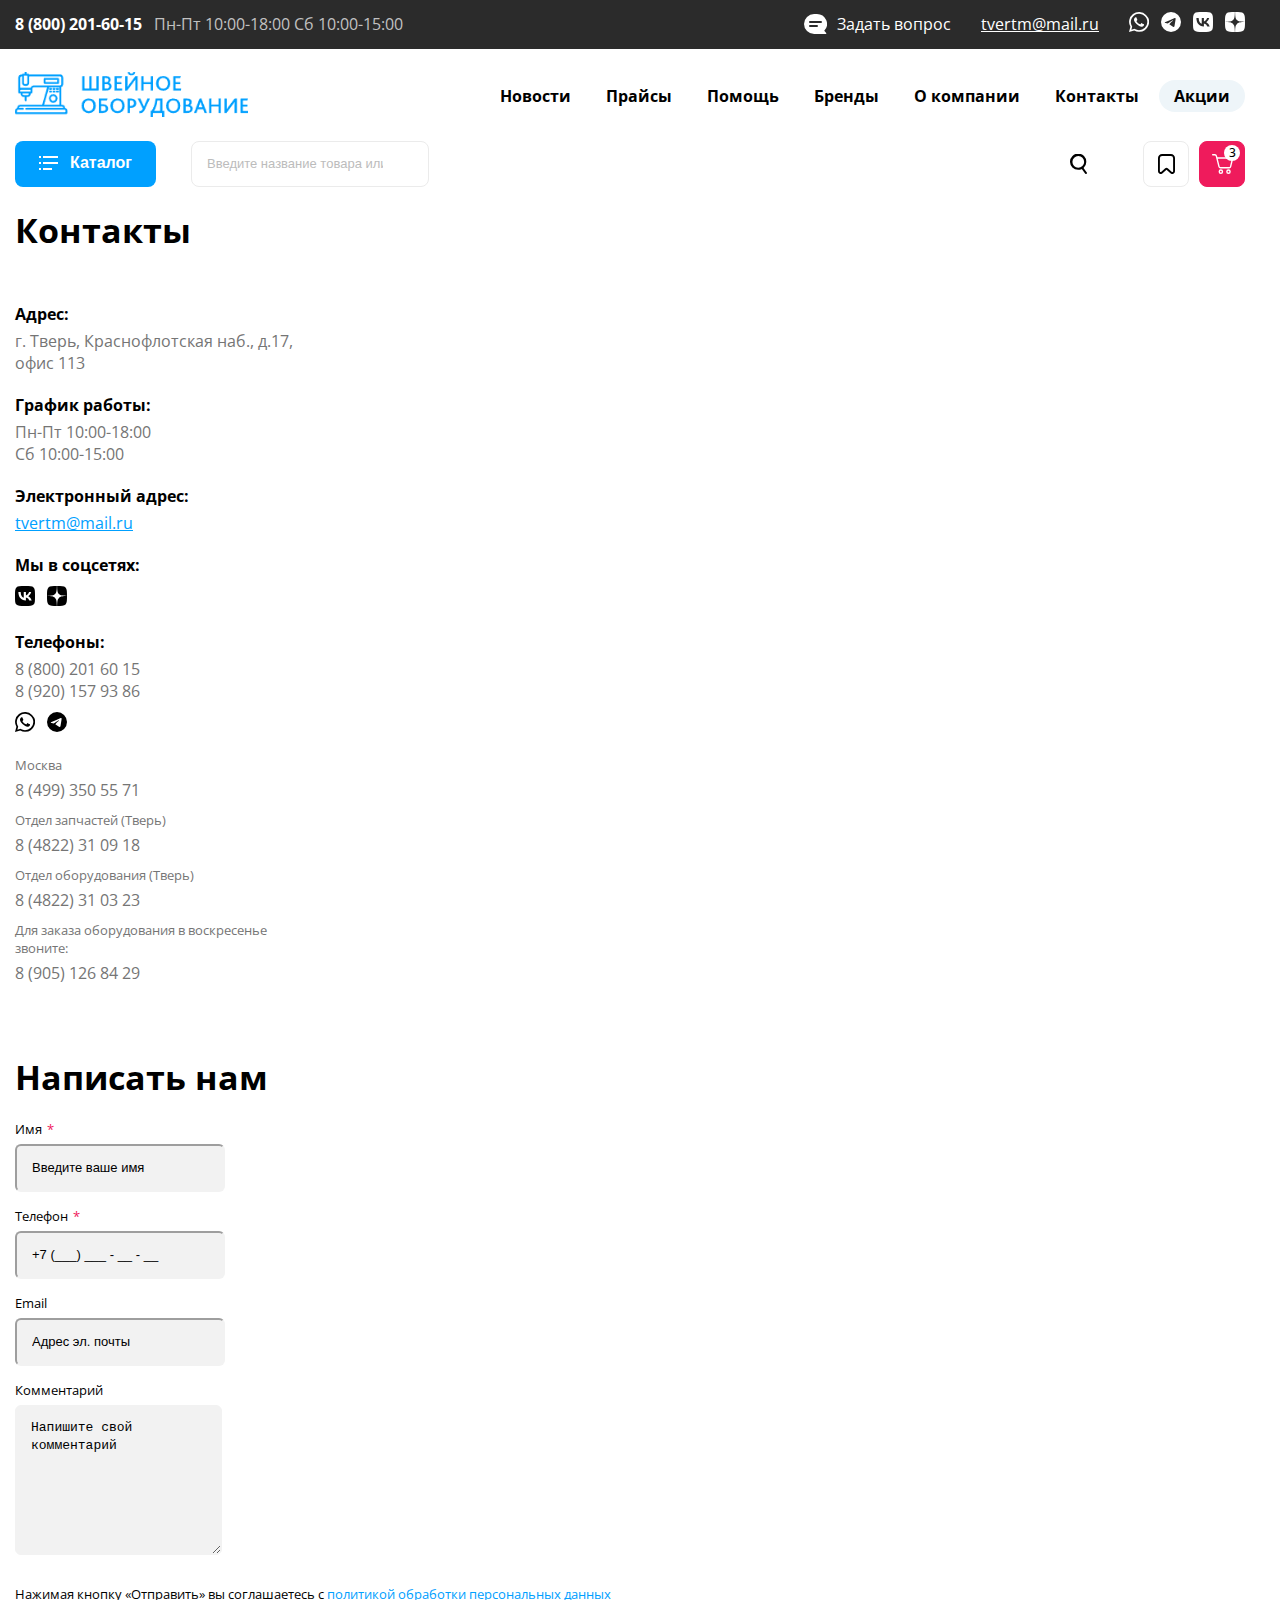
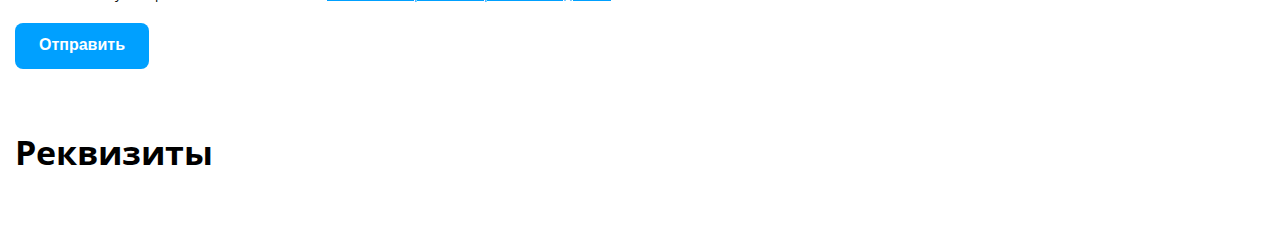
<file: src/contacts.html>
<!DOCTYPE html>
<html lang="ru">
  <head>
    <meta charset="UTF-8">
    <meta name="viewport" content="width=device-width, initial-scale=1.0, shrink-to-fit=no, maximum-scale=1">
    <link rel="preconnect" href="https://fonts.googleapis.com">
    <link rel="preconnect" href="https://fonts.gstatic.com" crossorigin>
    <link href="https://fonts.googleapis.com/css2?family=Open+Sans:ital,wght@0,300;0,400;0,500;0,600;0,700;0,800;1,300;1,400;1,500;1,600;1,700;1,800&amp;display=swap" rel="stylesheet">
    <link href="https://cdn.jsdelivr.net/npm/bootstrap@5.0.2/dist/css/bootstrap.min.css" rel="stylesheet" integrity="sha384-EVSTQN3/azprG1Anm3QDgpJLIm9Nao0Yz1ztcQTwFspd3yD65VohhpuuCOmLASjC" crossorigin="anonymous">
    <link rel="stylesheet" href="assets/css/swiper-bundle.min.css">
    <link rel="stylesheet" href="assets/css/style.css">
    <title>TMT</title>
  </head>
  <body>
    <div class="wrapper"> 
      <header class="header"> 
        <div class="header-top">
          <div class="container">
            <div class="header-top__flex">
              <div class="header-top__contacts"> <a class="phone" href="tel:88002016015">8 (800) 201-60-15</a>
                <p>Пн-Пт 10:00-18:00 Сб 10:00-15:00 </p>
              </div>
              <div class="header-top__info"> 
                <div class="header-top__info_item"><a class="callback" href="#"><svg xmlns="http://www.w3.org/2000/svg" width="23.001" height="20" viewBox="0 0 23.001 20">
<path id="Path_2" data-name="Path 2" d="M21.772,20H10.125A10.074,10.074,0,0,1,0,10,10.074,10.074,0,0,1,10.125,0H12.88a10.12,10.12,0,0,1,9.286,6.021A9.894,9.894,0,0,1,20.25,16.844l1.938,2.264a.534.534,0,0,1,.081.578A.548.548,0,0,1,21.772,20ZM6,11a1,1,0,0,0,0,2h7a1,1,0,0,0,0-2ZM6,7A1,1,0,0,0,6,9H17a1,1,0,1,0,0-2Z" transform="translate(0 0)" fill="#fff"/>
</svg><span class="text">Задать вопрос</span></a></div>
                <div class="header-top__info_item"><a class="letter" href="mailto:tvertm@mail.ru">tvertm@mail.ru</a></div>
                <div class="header-top__info_item">
                  <ul class="socail"> 
                    <li> <a href="#">
                         <svg xmlns="http://www.w3.org/2000/svg" width="20" height="20" viewBox="0 0 20 20">
<path id="whatsapp" d="M17,34.906a9.914,9.914,0,0,0-15.6,11.96L0,52l5.254-1.379a9.881,9.881,0,0,0,4.737,1.205h0A9.848,9.848,0,0,0,17,34.906ZM10,50.156a8.223,8.223,0,0,1-4.2-1.147l-.3-.179-3.116.817.83-3.04-.2-.312a8.253,8.253,0,1,1,15.308-4.379A8.329,8.329,0,0,1,10,50.156Zm4.518-6.17c-.246-.125-1.464-.723-1.692-.8s-.393-.125-.558.125-.638.8-.786.973-.29.188-.536.063A6.741,6.741,0,0,1,7.571,41.4c-.254-.437.254-.406.728-1.353a.459.459,0,0,0-.022-.433c-.062-.125-.558-1.344-.763-1.839s-.406-.415-.558-.424-.308-.009-.473-.009a.917.917,0,0,0-.661.308,2.783,2.783,0,0,0-.866,2.067,4.851,4.851,0,0,0,1.009,2.563A11.066,11.066,0,0,0,10.2,46.018a4.846,4.846,0,0,0,2.973.621,2.536,2.536,0,0,0,1.67-1.179,2.071,2.071,0,0,0,.143-1.179C14.924,44.17,14.759,44.107,14.513,43.987Z" transform="translate(0 -32)" fill="#fff"/>
</svg></a></li>
                    <li> <a href="#"><svg xmlns="http://www.w3.org/2000/svg" width="20" height="20" viewBox="0 0 20 20">
<path id="telegram" d="M10,8A10,10,0,1,0,20,18,10,10,0,0,0,10,8Zm4.635,6.8c-.15,1.581-.8,5.418-1.133,7.19-.14.749-.416,1-.683,1.025-.581.053-1.022-.384-1.584-.752-.88-.577-1.377-.936-2.232-1.5-.987-.651-.347-1.008.215-1.593.147-.153,2.706-2.48,2.755-2.691a.2.2,0,0,0-.047-.177.231.231,0,0,0-.207-.02q-.132.03-4.218,2.788a1.9,1.9,0,0,1-1.084.4A7.134,7.134,0,0,1,4.863,19.1c-.626-.2-1.124-.311-1.081-.657q.034-.27.744-.552,4.373-1.905,5.832-2.512c2.777-1.155,3.354-1.356,3.73-1.362a.658.658,0,0,1,.387.116.421.421,0,0,1,.142.271A1.765,1.765,0,0,1,14.635,14.8Z" transform="translate(0 -8)" fill="#fff"/>
</svg></a></li>
                    <li> <a href="#">
                         <svg xmlns="http://www.w3.org/2000/svg" width="20" height="20" viewBox="0 0 20 20">
<path id="vk" d="M1.406,33.406C0,34.812,0,37.075,0,41.6v.8c0,4.525,0,6.788,1.406,8.194S5.075,52,9.6,52h.8c4.525,0,6.788,0,8.194-1.406S20,46.925,20,42.4v-.8c0-4.525,0-6.788-1.406-8.194S14.925,32,10.4,32H9.6C5.075,32,2.812,32,1.406,33.406Zm1.969,4.678H5.658C5.733,41.9,7.417,43.517,8.75,43.85V38.083H10.9v3.292c1.317-.142,2.7-1.642,3.167-3.292h2.15a6.351,6.351,0,0,1-2.925,4.15,6.578,6.578,0,0,1,3.425,4.175H14.35a4.114,4.114,0,0,0-3.45-2.975v2.975h-.258C6.083,46.408,3.483,43.283,3.375,38.083Z" transform="translate(0 -32)" fill="#fff"/>
</svg></a></li>
                    <li> <a href="#"><svg xmlns="http://www.w3.org/2000/svg" width="20" height="20" viewBox="0 0 20 20">
<path id="Yandex_Zen_logo_icon" d="M11.929,11.929C10.357,13.55,10.243,15.571,10.107,20c4.129,0,6.979-.014,8.45-1.443C19.986,17.086,20,14.1,20,10.107c-4.429.143-6.45.25-8.071,1.821M0,10.107c0,3.993.014,6.979,1.443,8.45C2.914,19.986,5.764,20,9.893,20c-.143-4.429-.25-6.45-1.821-8.071C6.45,10.357,4.429,10.243,0,10.107M9.893,0C5.771,0,2.914.014,1.443,1.443.014,2.914,0,5.9,0,9.893c4.429-.143,6.45-.25,8.071-1.821C9.643,6.45,9.757,4.429,9.893,0m2.036,8.071C10.357,6.45,10.243,4.429,10.107,0c4.129,0,6.979.014,8.45,1.443C19.986,2.914,20,5.9,20,9.893c-4.429-.143-6.45-.25-8.071-1.821" fill="#fff"/>
</svg> </a></li>
                  </ul>
                </div>
              </div>
            </div>
          </div>
        </div>
        <div class="header-middle"> 
          <div class="container">
            <div class="header-middle__flex">
              <div class="header-middle__logo"><a href="/"> <img src="assets/images/logo.svg" alt=""></a></div>
              <div class="header-middle__menu">
                <div class="header__part d-hid header__toggle">
                  <div class="menu-toggle-cont"><span class="menu-toggle"></span></div>
                </div>
                <div class="fixed-menu" id="nav">
                  <ul class="main-menu"> 
                    <li class="main-menu__item"> <a class="main-menu__link" href="#">Новости</a></li>
                    <li class="main-menu__item main-menu__item_dropdown"> <a class="main-menu__link" href="#">Прайсы<span class="main-menu__button"> <img src="assets/images/arrow-bottom.svg" alt=""></span></a>
                      <ul class="main-menu__list"> 
                        <li class="main-menu__list_item"> <a class="main-menu__list_link" href="#">Прайс 1</a></li>
                        <li class="main-menu__list_item"> <a class="main-menu__list_link" href="#">Прайс 2</a></li>
                        <li class="main-menu__list_item"> <a class="main-menu__list_link" href="#">Прайс 3</a></li>
                        <li class="main-menu__list_item"> <a class="main-menu__list_link" href="#">Прайс 4</a></li>
                        <li class="main-menu__list_item"> <a class="main-menu__list_link" href="#">Прайс 5</a></li>
                      </ul>
                    </li>
                    <li class="main-menu__item main-menu__item_dropdown"> <a class="main-menu__link" href="#">Помощь<span class="main-menu__button"> <img src="assets/images/arrow-bottom.svg" alt=""></span></a>
                      <ul class="main-menu__list"> 
                        <li class="main-menu__list_item"> <a class="main-menu__list_link" href="#">Доставка</a></li>
                        <li class="main-menu__list_item"> <a class="main-menu__list_link" href="#">Способы оплаты </a></li>
                        <li class="main-menu__list_item"> <a class="main-menu__list_link" href="#">Гарантия и возврат</a></li>
                        <li class="main-menu__list_item"> <a class="main-menu__list_link" href="#">Сервис и ремонт</a></li>
                        <li class="main-menu__list_item"> <a class="main-menu__list_link selected" href="#">Инструкции</a></li>
                        <li class="main-menu__list_item"> <a class="main-menu__list_link" href="#">Вопрос-Ответ</a></li>
                        <li class="main-menu__list_item"> <a class="main-menu__list_link" href="#">Технология пошива</a></li>
                        <li class="main-menu__list_item"> <a class="main-menu__list_link" href="#">Деталировки оборудования</a></li>
                        <li class="main-menu__list_item"> <a class="main-menu__list_link" href="#">Сертификаты на товар</a></li>
                        <li class="main-menu__list_item"> <a class="main-menu__list_link" href="#">Поставщикам</a></li>
                      </ul>
                    </li>
                    <li class="main-menu__item"> <a class="main-menu__link" href="#">Бренды</a></li>
                    <li class="main-menu__item"> <a class="main-menu__link" href="#">О компании</a></li>
                    <li class="main-menu__item"> <a class="main-menu__link" href="#">Контакты</a></li>
                    <li class="main-menu__item"> <a class="main-menu__link active" href="#">Акции</a></li>
                  </ul>
                  <div class="header-contact-mobile"> 
                    <div class="header-contact-mobile__item">
                       <a class="phone" href="tel:88002016015">8 (800) 201-60-15</a>
<p>Пн-Пт 10:00-18:00 Сб 10:00-15:00 </p>
                    </div>
                    <div class="header-contact-mobile__item">
                       <a class="callback" href="#"><svg xmlns="http://www.w3.org/2000/svg" width="23.001" height="20" viewBox="0 0 23.001 20">
<path id="Path_2" data-name="Path 2" d="M21.772,20H10.125A10.074,10.074,0,0,1,0,10,10.074,10.074,0,0,1,10.125,0H12.88a10.12,10.12,0,0,1,9.286,6.021A9.894,9.894,0,0,1,20.25,16.844l1.938,2.264a.534.534,0,0,1,.081.578A.548.548,0,0,1,21.772,20ZM6,11a1,1,0,0,0,0,2h7a1,1,0,0,0,0-2ZM6,7A1,1,0,0,0,6,9H17a1,1,0,1,0,0-2Z" transform="translate(0 0)" fill="#fff"></path>
</svg><span class="text">Задать вопрос</span>
</a>
                    </div>
                    <div class="header-contact-mobile__item">
                       <a class="letter" href="mailto:tvertm@mail.ru">tvertm@mail.ru</a></div>
                    <div class="header-contact-mobile__item"><ul class="socail"> 
<li> 
<a href="#">
<svg xmlns="http://www.w3.org/2000/svg" width="20" height="20" viewBox="0 0 20 20">
<path id="whatsapp" d="M17,34.906a9.914,9.914,0,0,0-15.6,11.96L0,52l5.254-1.379a9.881,9.881,0,0,0,4.737,1.205h0A9.848,9.848,0,0,0,17,34.906ZM10,50.156a8.223,8.223,0,0,1-4.2-1.147l-.3-.179-3.116.817.83-3.04-.2-.312a8.253,8.253,0,1,1,15.308-4.379A8.329,8.329,0,0,1,10,50.156Zm4.518-6.17c-.246-.125-1.464-.723-1.692-.8s-.393-.125-.558.125-.638.8-.786.973-.29.188-.536.063A6.741,6.741,0,0,1,7.571,41.4c-.254-.437.254-.406.728-1.353a.459.459,0,0,0-.022-.433c-.062-.125-.558-1.344-.763-1.839s-.406-.415-.558-.424-.308-.009-.473-.009a.917.917,0,0,0-.661.308,2.783,2.783,0,0,0-.866,2.067,4.851,4.851,0,0,0,1.009,2.563A11.066,11.066,0,0,0,10.2,46.018a4.846,4.846,0,0,0,2.973.621,2.536,2.536,0,0,0,1.67-1.179,2.071,2.071,0,0,0,.143-1.179C14.924,44.17,14.759,44.107,14.513,43.987Z" transform="translate(0 -32)" fill="#fff"></path>
</svg>
</a>
</li>
<li> 
<a href="#">
<svg xmlns="http://www.w3.org/2000/svg" width="20" height="20" viewBox="0 0 20 20">
<path id="telegram" d="M10,8A10,10,0,1,0,20,18,10,10,0,0,0,10,8Zm4.635,6.8c-.15,1.581-.8,5.418-1.133,7.19-.14.749-.416,1-.683,1.025-.581.053-1.022-.384-1.584-.752-.88-.577-1.377-.936-2.232-1.5-.987-.651-.347-1.008.215-1.593.147-.153,2.706-2.48,2.755-2.691a.2.2,0,0,0-.047-.177.231.231,0,0,0-.207-.02q-.132.03-4.218,2.788a1.9,1.9,0,0,1-1.084.4A7.134,7.134,0,0,1,4.863,19.1c-.626-.2-1.124-.311-1.081-.657q.034-.27.744-.552,4.373-1.905,5.832-2.512c2.777-1.155,3.354-1.356,3.73-1.362a.658.658,0,0,1,.387.116.421.421,0,0,1,.142.271A1.765,1.765,0,0,1,14.635,14.8Z" transform="translate(0 -8)" fill="#fff"></path>
</svg>
</a>
</li>
<li> 
<a href="#">
<svg xmlns="http://www.w3.org/2000/svg" width="20" height="20" viewBox="0 0 20 20">
<path id="vk" d="M1.406,33.406C0,34.812,0,37.075,0,41.6v.8c0,4.525,0,6.788,1.406,8.194S5.075,52,9.6,52h.8c4.525,0,6.788,0,8.194-1.406S20,46.925,20,42.4v-.8c0-4.525,0-6.788-1.406-8.194S14.925,32,10.4,32H9.6C5.075,32,2.812,32,1.406,33.406Zm1.969,4.678H5.658C5.733,41.9,7.417,43.517,8.75,43.85V38.083H10.9v3.292c1.317-.142,2.7-1.642,3.167-3.292h2.15a6.351,6.351,0,0,1-2.925,4.15,6.578,6.578,0,0,1,3.425,4.175H14.35a4.114,4.114,0,0,0-3.45-2.975v2.975h-.258C6.083,46.408,3.483,43.283,3.375,38.083Z" transform="translate(0 -32)" fill="#fff"></path>
</svg>
</a>
</li>
<li> 
<a href="#">
<svg xmlns="http://www.w3.org/2000/svg" width="20" height="20" viewBox="0 0 20 20">
<path id="Yandex_Zen_logo_icon" d="M11.929,11.929C10.357,13.55,10.243,15.571,10.107,20c4.129,0,6.979-.014,8.45-1.443C19.986,17.086,20,14.1,20,10.107c-4.429.143-6.45.25-8.071,1.821M0,10.107c0,3.993.014,6.979,1.443,8.45C2.914,19.986,5.764,20,9.893,20c-.143-4.429-.25-6.45-1.821-8.071C6.45,10.357,4.429,10.243,0,10.107M9.893,0C5.771,0,2.914.014,1.443,1.443.014,2.914,0,5.9,0,9.893c4.429-.143,6.45-.25,8.071-1.821C9.643,6.45,9.757,4.429,9.893,0m2.036,8.071C10.357,6.45,10.243,4.429,10.107,0c4.129,0,6.979.014,8.45,1.443C19.986,2.914,20,5.9,20,9.893c-4.429-.143-6.45-.25-8.071-1.821" fill="#fff"></path>
</svg> 
</a>
</li>
</ul>
                    </div>
                  </div>
                </div>
              </div>
            </div>
          </div>
        </div>
        <div class="header-bottom"> 
          <div class="container">
            <div class="header-bottom__flex">
              <div class="header-bottom__catalog"> 
                <button class="button button-blue catalog-button" type="button"> <span class="button-toggle"></span><span class="text">Каталог</span></button>
              </div>
              <form class="header-bottom__search"> 
                <input class="form-control" type="text" placeholder="Введите название товара или артикул">
                <button class="button-search" type="submit">
                   <svg xmlns="http://www.w3.org/2000/svg" width="17" height="20" viewBox="0 0 17 20">
<path id="Path_6" data-name="Path 6" d="M42.805,39.379l-3.262-4.485.22-.207a7.77,7.77,0,0,0,2.529-5.751,8.149,8.149,0,1,0-8.146,7.935,8.242,8.242,0,0,0,3.372-.714l.266-.117,3.287,4.533a1.11,1.11,0,0,0,1.48.248,1.018,1.018,0,0,0,.255-1.442ZM34.146,34.8a5.867,5.867,0,1,1,6.021-5.865A5.945,5.945,0,0,1,34.146,34.8Z" transform="translate(-26 -21)"/>
</svg>
                </button>
              </form>
              <ul class="header-bottom__actions">
                <li class="header-bottom__actions_item"> <a class="header-bottom__actions_link search-button" href="#"><svg xmlns="http://www.w3.org/2000/svg" width="17" height="20" viewBox="0 0 17 20">
<path id="Path_9" data-name="Path 9" d="M42.805,39.379l-3.262-4.485.22-.207a7.77,7.77,0,0,0,2.529-5.751,8.149,8.149,0,1,0-8.146,7.935,8.242,8.242,0,0,0,3.372-.714l.266-.117,3.287,4.533a1.11,1.11,0,0,0,1.48.248,1.018,1.018,0,0,0,.255-1.442ZM34.146,34.8a5.867,5.867,0,1,1,6.021-5.865A5.945,5.945,0,0,1,34.146,34.8Z" transform="translate(-26 -21)"/>
</svg></a></li>
                <li class="header-bottom__actions_item"> <a class="header-bottom__actions_link" href="#"><svg xmlns="http://www.w3.org/2000/svg" width="17" height="20" viewBox="0 0 17 20">
<path id="Path_5" data-name="Path 5" d="M23,36.156a2.846,2.846,0,0,0,1.628,2.59,2.722,2.722,0,0,0,2.975-.452l3.9-3.49,3.9,3.49a2.725,2.725,0,0,0,2.973.448A2.849,2.849,0,0,0,40,36.156V23.193A4.144,4.144,0,0,0,35.907,19H27.093A4.144,4.144,0,0,0,23,23.193Zm1.889-12.963a2.231,2.231,0,0,1,2.2-2.258h8.815a2.231,2.231,0,0,1,2.2,2.258V36.156a.911.911,0,0,1-.521.826.871.871,0,0,1-.949-.142l-3.882-3.48a1.889,1.889,0,0,0-2.519,0l-3.882,3.477a.868.868,0,0,1-.95.147.908.908,0,0,1-.52-.827Z" transform="translate(-23 -19)"/>
</svg></a></li>
                <li class="header-bottom__actions_item"> <a class="header-bottom__actions_link active" href="#"><svg xmlns="http://www.w3.org/2000/svg" width="21" height="20" viewBox="0 0 21 20">
<path id="Path_4" data-name="Path 4" d="M-1680.828-125.027a2.326,2.326,0,0,1,2.3-2.326,2.34,2.34,0,0,1,2.3,2.326,2.326,2.326,0,0,1-2.3,2.327A2.326,2.326,0,0,1-1680.828-125.027Zm1.393,0a.9.9,0,0,0,.906.917.931.931,0,0,0,.907-.917.9.9,0,0,0-.907-.917A.9.9,0,0,0-1679.435-125.027Zm-9,0a2.326,2.326,0,0,1,2.3-2.326,2.326,2.326,0,0,1,2.3,2.326,2.326,2.326,0,0,1-2.3,2.327A2.326,2.326,0,0,1-1688.433-125.027Zm1.393,0a.9.9,0,0,0,.906.917.931.931,0,0,0,.907-.917.9.9,0,0,0-.907-.917A.9.9,0,0,0-1687.041-125.027Zm.442-3.221a2.13,2.13,0,0,1-2.056-1.633l-2.7-10.872a.732.732,0,0,0-.708-.559h-2.255a.693.693,0,0,1-.685-.693.693.693,0,0,1,.685-.694h2.255a2.13,2.13,0,0,1,2.056,1.633l.42,1.655h13.465a2.118,2.118,0,0,1,1.658.828,2.069,2.069,0,0,1,.4,1.812l-1.658,6.89a2.112,2.112,0,0,1-2.056,1.633Zm-.708-1.946a.733.733,0,0,0,.708.559h8.822a.732.732,0,0,0,.707-.559l1.658-6.891a.707.707,0,0,0-.133-.626.729.729,0,0,0-.575-.291h-13.111Z" transform="translate(1695 142.7)" fill="#fff"/>
</svg><span class="count">3</span></a></li>
              </ul>
            </div>
          </div>
        </div>
        <div class="calalog-block"> 
          <div class="container">
            <div class="calalog-block__content"><a class="sale-button" href="#"><img src="assets/images/sale.svg" alt=""><span class="text">Распродажа</span></a>
              <ul class="catalog-menu"> 
                <p class="caption">Каталог оборудования</p>
                <li class="catalog-menu__item item-active"> <a class="catalog-menu__link" href="#">Промышленные швейные машины<span class="catalog-menu__button"> <img src="assets/images/arrow-bottom.svg" alt=""></span></a>
                  <div class="catalog-menu__submenu show"> 
                    <p class="title">Промышленные швейные машины</p>
                    <ul class="list-menu">
                      <li class="catalog-menu__submenu_item"> <a class="catalog-menu__submenu_link" href="#">Одноигольные прямострочные швейные машины</a></li>
                      <li class="catalog-menu__submenu_item"> <a class="catalog-menu__submenu_link" href="#">Двухигольные прямострочные швейные машины</a></li>
                      <li class="catalog-menu__submenu_item"> <a class="catalog-menu__submenu_link" href="#">Плоскошовные швейные машины</a></li>
                      <li class="catalog-menu__submenu_item"> <a class="catalog-menu__submenu_link" href="#">Машины цепного стежка с плоской платформой</a></li>
                      <li class="catalog-menu__submenu_item"> <a class="catalog-menu__submenu_link" href="#">Многоигольные прямострочные швейные машины</a></li>
                      <li class="catalog-menu__submenu_item"> <a class="catalog-menu__submenu_link" href="#">Машины имитации ручного стежка</a></li>
                      <li class="catalog-menu__submenu_item"> <a class="catalog-menu__submenu_link" href="#">Колонковые швейные машины</a></li>
                      <li class="catalog-menu__submenu_item"> <a class="catalog-menu__submenu_link" href="#">Рукавные швейные машины</a></li>
                      <li class="catalog-menu__submenu_item"> <a class="catalog-menu__submenu_link" href="#">Промышленные машины строчки Зигзаг</a></li>
                      <li class="catalog-menu__submenu_item"> <a class="catalog-menu__submenu_link" href="#">Закрепочные швейные машины</a></li>
                      <li class="catalog-menu__submenu_item"> <a class="catalog-menu__submenu_link" href="#">Петельные швейные машины</a></li>
                      <li class="catalog-menu__submenu_item"> <a class="catalog-menu__submenu_link" href="#">Пуговичные машины</a></li>
                      <li class="catalog-menu__submenu_item"> <a class="catalog-menu__submenu_link" href="#">Мешкозашивочные швейные машины</a></li>
                      <li class="catalog-menu__submenu_item"> <a class="catalog-menu__submenu_link" href="#">Специальные машины с программным управлением</a></li>
                      <li class="catalog-menu__submenu_item"> <a class="catalog-menu__submenu_link" href="#">Скорняжные швейные машины</a></li>
                      <li class="catalog-menu__submenu_item"> <a class="catalog-menu__submenu_link" href="#">Подшивочные швейные машины</a></li>
                      <li class="catalog-menu__submenu_item"> <a class="catalog-menu__submenu_link" href="#">Оверлоки</a>
                        <ul class="catalog-menu__submenu_sub"> 
                          <li class="catalog-menu__submenu_sub_item"> <a class="catalog-menu__submenu_sub_link" href="#">Ковровые оверлоки</a></li>
                          <li class="catalog-menu__submenu_sub_item"> <a class="catalog-menu__submenu_sub_link" href="#">Оверлоки 3-х ниточные</a></li>
                          <li class="catalog-menu__submenu_sub_item"> <a class="catalog-menu__submenu_sub_link" href="#">Оверлоки 5-х ниточные</a></li>
                          <li class="catalog-menu__submenu_sub_item"> <a class="catalog-menu__submenu_sub_link" href="#">Оверлоки 6-х ниточные</a></li>
                          <li class="catalog-menu__submenu_sub_item"> <a class="catalog-menu__submenu_sub_link" href="#">Оверлоки краевки</a></li>
                          <li class="catalog-menu__submenu_sub_item"> <a class="catalog-menu__submenu_sub_link" href="#">Специальные оверлоки</a></li>
                        </ul>
                      </li>
                      <li class="catalog-menu__submenu_item"> <a class="catalog-menu__submenu_link" href="#">Двигатели для промышленных швейных машин</a></li>
                      <li class="catalog-menu__submenu_item"> <a class="catalog-menu__submenu_link" href="#">Дополнительные устройства для швейных машин</a>
                        <ul class="catalog-menu__submenu_sub"> 
                          <li class="catalog-menu__submenu_sub_item"> <a class="catalog-menu__submenu_sub_link" href="#">Вспомогательные устройства</a></li>
                          <li class="catalog-menu__submenu_sub_item"> <a class="catalog-menu__submenu_sub_link" href="#">Механические устройства дозированной подачи</a></li>
                          <li class="catalog-menu__submenu_sub_item"> <a class="catalog-menu__submenu_sub_link" href="#">Программируемые устройства дозированной подачи</a></li>
                          <li class="catalog-menu__submenu_sub_item"> <a class="catalog-menu__submenu_sub_link" href="#">Пуллеры</a></li>
                          <li class="catalog-menu__submenu_sub_item"> <a class="catalog-menu__submenu_sub_link" href="#">Системы пневмообрезки и удаления обрези</a></li>
                          <li class="catalog-menu__submenu_sub_item"> <a class="catalog-menu__submenu_sub_link" href="#">Устройства подачи свободной тесьмы</a></li>
                        </ul>
                      </li>
                      <li class="catalog-menu__submenu_item"> <a class="catalog-menu__submenu_link" href="#">Столы для промышленных швейных машин</a></li>
                      <li class="catalog-menu__submenu_item"> <a class="catalog-menu__submenu_link" href="#">Столы для промышленных швейных машин</a></li>
                    </ul>
                  </div>
                </li>
                <li class="catalog-menu__item"> <a class="catalog-menu__link" href="#">Раскройное оборудование<span class="catalog-menu__button"> <img src="assets/images/arrow-bottom.svg" alt=""></span></a>
                  <div class="catalog-menu__submenu"> 
                    <p class="title">Раскройное оборудование</p>
                    <ul class="list-menu">
                      <li class="catalog-menu__submenu_item"> <a class="catalog-menu__submenu_link" href="#">Одноигольные прямострочные швейные машины</a></li>
                      <li class="catalog-menu__submenu_item"> <a class="catalog-menu__submenu_link" href="#">Двухигольные прямострочные швейные машины</a></li>
                      <li class="catalog-menu__submenu_item"> <a class="catalog-menu__submenu_link" href="#">Плоскошовные швейные машины</a></li>
                      <li class="catalog-menu__submenu_item"> <a class="catalog-menu__submenu_link" href="#">Машины цепного стежка с плоской платформой</a></li>
                      <li class="catalog-menu__submenu_item"> <a class="catalog-menu__submenu_link" href="#">Многоигольные прямострочные швейные машины</a></li>
                      <li class="catalog-menu__submenu_item"> <a class="catalog-menu__submenu_link" href="#">Машины имитации ручного стежка</a></li>
                      <li class="catalog-menu__submenu_item"> <a class="catalog-menu__submenu_link" href="#">Колонковые швейные машины</a></li>
                      <li class="catalog-menu__submenu_item"> <a class="catalog-menu__submenu_link" href="#">Рукавные швейные машины</a></li>
                      <li class="catalog-menu__submenu_item"> <a class="catalog-menu__submenu_link" href="#">Промышленные машины строчки Зигзаг</a></li>
                      <li class="catalog-menu__submenu_item"> <a class="catalog-menu__submenu_link" href="#">Закрепочные швейные машины</a></li>
                      <li class="catalog-menu__submenu_item"> <a class="catalog-menu__submenu_link" href="#">Петельные швейные машины</a></li>
                      <li class="catalog-menu__submenu_item"> <a class="catalog-menu__submenu_link" href="#">Пуговичные машины</a></li>
                      <li class="catalog-menu__submenu_item"> <a class="catalog-menu__submenu_link" href="#">Мешкозашивочные швейные машины</a></li>
                      <li class="catalog-menu__submenu_item"> <a class="catalog-menu__submenu_link" href="#">Специальные машины с программным управлением</a></li>
                      <li class="catalog-menu__submenu_item"> <a class="catalog-menu__submenu_link" href="#">Скорняжные швейные машины</a></li>
                      <li class="catalog-menu__submenu_item"> <a class="catalog-menu__submenu_link" href="#">Подшивочные швейные машины</a></li>
                      <li class="catalog-menu__submenu_item"> <a class="catalog-menu__submenu_link" href="#">Оверлоки</a>
                        <ul class="catalog-menu__submenu_sub"> 
                          <li class="catalog-menu__submenu_sub_item"> <a class="catalog-menu__submenu_sub_link" href="#">Ковровые оверлоки</a></li>
                          <li class="catalog-menu__submenu_sub_item"> <a class="catalog-menu__submenu_sub_link" href="#">Оверлоки 3-х ниточные</a></li>
                          <li class="catalog-menu__submenu_sub_item"> <a class="catalog-menu__submenu_sub_link" href="#">Оверлоки 5-х ниточные</a></li>
                          <li class="catalog-menu__submenu_sub_item"> <a class="catalog-menu__submenu_sub_link" href="#">Оверлоки 6-х ниточные</a></li>
                          <li class="catalog-menu__submenu_sub_item"> <a class="catalog-menu__submenu_sub_link" href="#">Оверлоки краевки</a></li>
                          <li class="catalog-menu__submenu_sub_item"> <a class="catalog-menu__submenu_sub_link" href="#">Специальные оверлоки</a></li>
                        </ul>
                      </li>
                      <li class="catalog-menu__submenu_item"> <a class="catalog-menu__submenu_link" href="#">Двигатели для промышленных швейных машин</a></li>
                      <li class="catalog-menu__submenu_item"> <a class="catalog-menu__submenu_link" href="#">Дополнительные устройства для швейных машин</a>
                        <ul class="catalog-menu__submenu_sub"> 
                          <li class="catalog-menu__submenu_sub_item"> <a class="catalog-menu__submenu_sub_link" href="#">Вспомогательные устройства</a></li>
                          <li class="catalog-menu__submenu_sub_item"> <a class="catalog-menu__submenu_sub_link" href="#">Механические устройства дозированной подачи</a></li>
                          <li class="catalog-menu__submenu_sub_item"> <a class="catalog-menu__submenu_sub_link" href="#">Программируемые устройства дозированной подачи</a></li>
                        </ul>
                      </li>
                    </ul>
                  </div>
                </li>
                <li class="catalog-menu__item"> <a class="catalog-menu__link" href="#">Оборудование для ВТО<span class="catalog-menu__button"> <img src="assets/images/arrow-bottom.svg" alt=""></span></a>
                  <div class="catalog-menu__submenu"> 
                    <p class="title">Оборудование для ВТО</p>
                    <ul class="list-menu">
                      <li class="catalog-menu__submenu_item"> <a class="catalog-menu__submenu_link" href="#">Одноигольные прямострочные швейные машины</a></li>
                      <li class="catalog-menu__submenu_item"> <a class="catalog-menu__submenu_link" href="#">Двухигольные прямострочные швейные машины</a></li>
                      <li class="catalog-menu__submenu_item"> <a class="catalog-menu__submenu_link" href="#">Плоскошовные швейные машины</a></li>
                      <li class="catalog-menu__submenu_item"> <a class="catalog-menu__submenu_link" href="#">Машины цепного стежка с плоской платформой</a></li>
                      <li class="catalog-menu__submenu_item"> <a class="catalog-menu__submenu_link" href="#">Многоигольные прямострочные швейные машины</a></li>
                      <li class="catalog-menu__submenu_item"> <a class="catalog-menu__submenu_link" href="#">Машины имитации ручного стежка</a></li>
                      <li class="catalog-menu__submenu_item"> <a class="catalog-menu__submenu_link" href="#">Колонковые швейные машины</a></li>
                      <li class="catalog-menu__submenu_item"> <a class="catalog-menu__submenu_link" href="#">Рукавные швейные машины</a></li>
                      <li class="catalog-menu__submenu_item"> <a class="catalog-menu__submenu_link" href="#">Промышленные машины строчки Зигзаг</a></li>
                      <li class="catalog-menu__submenu_item"> <a class="catalog-menu__submenu_link" href="#">Закрепочные швейные машины</a></li>
                      <li class="catalog-menu__submenu_item"> <a class="catalog-menu__submenu_link" href="#">Петельные швейные машины</a></li>
                      <li class="catalog-menu__submenu_item"> <a class="catalog-menu__submenu_link" href="#">Пуговичные машины</a></li>
                      <li class="catalog-menu__submenu_item"> <a class="catalog-menu__submenu_link" href="#">Мешкозашивочные швейные машины</a></li>
                      <li class="catalog-menu__submenu_item"> <a class="catalog-menu__submenu_link" href="#">Специальные машины с программным управлением</a></li>
                      <li class="catalog-menu__submenu_item"> <a class="catalog-menu__submenu_link" href="#">Скорняжные швейные машины</a></li>
                      <li class="catalog-menu__submenu_item"> <a class="catalog-menu__submenu_link" href="#">Подшивочные швейные машины</a></li>
                      <li class="catalog-menu__submenu_item"> <a class="catalog-menu__submenu_link" href="#">Оверлоки</a>
                        <ul class="catalog-menu__submenu_sub"> 
                          <li class="catalog-menu__submenu_sub_item"> <a class="catalog-menu__submenu_sub_link" href="#">Ковровые оверлоки</a></li>
                          <li class="catalog-menu__submenu_sub_item"> <a class="catalog-menu__submenu_sub_link" href="#">Оверлоки 3-х ниточные</a></li>
                          <li class="catalog-menu__submenu_sub_item"> <a class="catalog-menu__submenu_sub_link" href="#">Оверлоки 5-х ниточные</a></li>
                          <li class="catalog-menu__submenu_sub_item"> <a class="catalog-menu__submenu_sub_link" href="#">Оверлоки 6-х ниточные</a></li>
                          <li class="catalog-menu__submenu_sub_item"> <a class="catalog-menu__submenu_sub_link" href="#">Оверлоки краевки</a></li>
                          <li class="catalog-menu__submenu_sub_item"> <a class="catalog-menu__submenu_sub_link" href="#">Специальные оверлоки</a></li>
                        </ul>
                      </li>
                      <li class="catalog-menu__submenu_item"> <a class="catalog-menu__submenu_link" href="#">Двигатели для промышленных швейных машин</a></li>
                    </ul>
                  </div>
                </li>
                <li class="catalog-menu__item"> <a class="catalog-menu__link" href="#">Вышивальное оборудование<span class="catalog-menu__button"> <img src="assets/images/arrow-bottom.svg" alt=""></span></a>
                  <div class="catalog-menu__submenu"> 
                    <p class="title">Вышивальное оборудование</p>
                    <ul class="list-menu">
                      <li class="catalog-menu__submenu_item"> <a class="catalog-menu__submenu_link" href="#">Одноигольные прямострочные швейные машины</a></li>
                      <li class="catalog-menu__submenu_item"> <a class="catalog-menu__submenu_link" href="#">Двухигольные прямострочные швейные машины</a></li>
                      <li class="catalog-menu__submenu_item"> <a class="catalog-menu__submenu_link" href="#">Плоскошовные швейные машины</a></li>
                      <li class="catalog-menu__submenu_item"> <a class="catalog-menu__submenu_link" href="#">Машины цепного стежка с плоской платформой</a></li>
                      <li class="catalog-menu__submenu_item"> <a class="catalog-menu__submenu_link" href="#">Многоигольные прямострочные швейные машины</a></li>
                      <li class="catalog-menu__submenu_item"> <a class="catalog-menu__submenu_link" href="#">Машины имитации ручного стежка</a></li>
                      <li class="catalog-menu__submenu_item"> <a class="catalog-menu__submenu_link" href="#">Колонковые швейные машины</a></li>
                      <li class="catalog-menu__submenu_item"> <a class="catalog-menu__submenu_link" href="#">Рукавные швейные машины</a></li>
                      <li class="catalog-menu__submenu_item"> <a class="catalog-menu__submenu_link" href="#">Промышленные машины строчки Зигзаг</a></li>
                      <li class="catalog-menu__submenu_item"> <a class="catalog-menu__submenu_link" href="#">Закрепочные швейные машины</a></li>
                      <li class="catalog-menu__submenu_item"> <a class="catalog-menu__submenu_link" href="#">Петельные швейные машины</a></li>
                      <li class="catalog-menu__submenu_item"> <a class="catalog-menu__submenu_link" href="#">Пуговичные машины</a></li>
                      <li class="catalog-menu__submenu_item"> <a class="catalog-menu__submenu_link" href="#">Мешкозашивочные швейные машины</a></li>
                      <li class="catalog-menu__submenu_item"> <a class="catalog-menu__submenu_link" href="#">Специальные машины с программным управлением</a></li>
                      <li class="catalog-menu__submenu_item"> <a class="catalog-menu__submenu_link" href="#">Скорняжные швейные машины</a></li>
                      <li class="catalog-menu__submenu_item"> <a class="catalog-menu__submenu_link" href="#">Подшивочные швейные машины</a></li>
                      <li class="catalog-menu__submenu_item"> <a class="catalog-menu__submenu_link" href="#">Оверлоки</a>
                        <ul class="catalog-menu__submenu_sub"> 
                          <li class="catalog-menu__submenu_sub_item"> <a class="catalog-menu__submenu_sub_link" href="#">Ковровые оверлоки</a></li>
                          <li class="catalog-menu__submenu_sub_item"> <a class="catalog-menu__submenu_sub_link" href="#">Оверлоки 3-х ниточные</a></li>
                          <li class="catalog-menu__submenu_sub_item"> <a class="catalog-menu__submenu_sub_link" href="#">Оверлоки 5-х ниточные</a></li>
                          <li class="catalog-menu__submenu_sub_item"> <a class="catalog-menu__submenu_sub_link" href="#">Оверлоки 6-х ниточные</a></li>
                          <li class="catalog-menu__submenu_sub_item"> <a class="catalog-menu__submenu_sub_link" href="#">Оверлоки краевки</a></li>
                          <li class="catalog-menu__submenu_sub_item"> <a class="catalog-menu__submenu_sub_link" href="#">Специальные оверлоки</a></li>
                        </ul>
                      </li>
                      <li class="catalog-menu__submenu_item"> <a class="catalog-menu__submenu_link" href="#">Двигатели для промышленных швейных машин</a></li>
                      <li class="catalog-menu__submenu_item"> <a class="catalog-menu__submenu_link" href="#">Дополнительные устройства для швейных машин</a>
                        <ul class="catalog-menu__submenu_sub"> 
                          <li class="catalog-menu__submenu_sub_item"> <a class="catalog-menu__submenu_sub_link" href="#">Вспомогательные устройства</a></li>
                          <li class="catalog-menu__submenu_sub_item"> <a class="catalog-menu__submenu_sub_link" href="#">Механические устройства дозированной подачи</a></li>
                          <li class="catalog-menu__submenu_sub_item"> <a class="catalog-menu__submenu_sub_link" href="#">Программируемые устройства дозированной подачи</a></li>
                          <li class="catalog-menu__submenu_sub_item"> <a class="catalog-menu__submenu_sub_link" href="#">Пуллеры</a></li>
                          <li class="catalog-menu__submenu_sub_item"> <a class="catalog-menu__submenu_sub_link" href="#">Системы пневмообрезки и удаления обрези</a></li>
                          <li class="catalog-menu__submenu_sub_item"> <a class="catalog-menu__submenu_sub_link" href="#">Устройства подачи свободной тесьмы</a></li>
                        </ul>
                      </li>
                      <li class="catalog-menu__submenu_item"> <a class="catalog-menu__submenu_link" href="#">Столы для промышленных швейных машин</a></li>
                      <li class="catalog-menu__submenu_item"> <a class="catalog-menu__submenu_link" href="#">Столы для промышленных швейных машин</a></li>
                    </ul>
                  </div>
                </li>
                <li class="catalog-menu__item"> <a class="catalog-menu__link" href="#">Стегальное оборудование<span class="catalog-menu__button"> <img src="assets/images/arrow-bottom.svg" alt=""></span></a>
                  <div class="catalog-menu__submenu"> 
                    <p class="title">Стегальное оборудование</p>
                    <ul class="list-menu">
                      <li class="catalog-menu__submenu_item"> <a class="catalog-menu__submenu_link" href="#">Одноигольные прямострочные швейные машины</a></li>
                      <li class="catalog-menu__submenu_item"> <a class="catalog-menu__submenu_link" href="#">Двухигольные прямострочные швейные машины</a></li>
                      <li class="catalog-menu__submenu_item"> <a class="catalog-menu__submenu_link" href="#">Плоскошовные швейные машины</a></li>
                      <li class="catalog-menu__submenu_item"> <a class="catalog-menu__submenu_link" href="#">Машины цепного стежка с плоской платформой</a></li>
                      <li class="catalog-menu__submenu_item"> <a class="catalog-menu__submenu_link" href="#">Многоигольные прямострочные швейные машины</a></li>
                      <li class="catalog-menu__submenu_item"> <a class="catalog-menu__submenu_link" href="#">Машины имитации ручного стежка</a></li>
                      <li class="catalog-menu__submenu_item"> <a class="catalog-menu__submenu_link" href="#">Колонковые швейные машины</a></li>
                      <li class="catalog-menu__submenu_item"> <a class="catalog-menu__submenu_link" href="#">Рукавные швейные машины</a></li>
                      <li class="catalog-menu__submenu_item"> <a class="catalog-menu__submenu_link" href="#">Промышленные машины строчки Зигзаг</a></li>
                      <li class="catalog-menu__submenu_item"> <a class="catalog-menu__submenu_link" href="#">Закрепочные швейные машины</a></li>
                      <li class="catalog-menu__submenu_item"> <a class="catalog-menu__submenu_link" href="#">Петельные швейные машины</a></li>
                      <li class="catalog-menu__submenu_item"> <a class="catalog-menu__submenu_link" href="#">Пуговичные машины</a></li>
                      <li class="catalog-menu__submenu_item"> <a class="catalog-menu__submenu_link" href="#">Мешкозашивочные швейные машины</a></li>
                      <li class="catalog-menu__submenu_item"> <a class="catalog-menu__submenu_link" href="#">Специальные машины с программным управлением</a></li>
                      <li class="catalog-menu__submenu_item"> <a class="catalog-menu__submenu_link" href="#">Скорняжные швейные машины</a></li>
                      <li class="catalog-menu__submenu_item"> <a class="catalog-menu__submenu_link" href="#">Подшивочные швейные машины</a></li>
                      <li class="catalog-menu__submenu_item"> <a class="catalog-menu__submenu_link" href="#">Оверлоки</a>
                        <ul class="catalog-menu__submenu_sub"> 
                          <li class="catalog-menu__submenu_sub_item"> <a class="catalog-menu__submenu_sub_link" href="#">Ковровые оверлоки</a></li>
                          <li class="catalog-menu__submenu_sub_item"> <a class="catalog-menu__submenu_sub_link" href="#">Оверлоки 3-х ниточные</a></li>
                          <li class="catalog-menu__submenu_sub_item"> <a class="catalog-menu__submenu_sub_link" href="#">Оверлоки 5-х ниточные</a></li>
                          <li class="catalog-menu__submenu_sub_item"> <a class="catalog-menu__submenu_sub_link" href="#">Оверлоки 6-х ниточные</a></li>
                          <li class="catalog-menu__submenu_sub_item"> <a class="catalog-menu__submenu_sub_link" href="#">Оверлоки краевки</a></li>
                          <li class="catalog-menu__submenu_sub_item"> <a class="catalog-menu__submenu_sub_link" href="#">Специальные оверлоки</a></li>
                        </ul>
                      </li>
                      <li class="catalog-menu__submenu_item"> <a class="catalog-menu__submenu_link" href="#">Двигатели для промышленных швейных машин</a></li>
                      <li class="catalog-menu__submenu_item"> <a class="catalog-menu__submenu_link" href="#">Дополнительные устройства для швейных машин</a>
                        <ul class="catalog-menu__submenu_sub"> 
                          <li class="catalog-menu__submenu_sub_item"> <a class="catalog-menu__submenu_sub_link" href="#">Вспомогательные устройства</a></li>
                          <li class="catalog-menu__submenu_sub_item"> <a class="catalog-menu__submenu_sub_link" href="#">Механические устройства дозированной подачи</a></li>
                          <li class="catalog-menu__submenu_sub_item"> <a class="catalog-menu__submenu_sub_link" href="#">Программируемые устройства дозированной подачи</a></li>
                          <li class="catalog-menu__submenu_sub_item"> <a class="catalog-menu__submenu_sub_link" href="#">Пуллеры</a></li>
                          <li class="catalog-menu__submenu_sub_item"> <a class="catalog-menu__submenu_sub_link" href="#">Системы пневмообрезки и удаления обрези</a></li>
                          <li class="catalog-menu__submenu_sub_item"> <a class="catalog-menu__submenu_sub_link" href="#">Устройства подачи свободной тесьмы</a></li>
                        </ul>
                      </li>
                    </ul>
                  </div>
                </li>
                <li class="catalog-menu__item"> <a class="catalog-menu__link" href="#">Оборудование для декоративной отделки<span class="catalog-menu__button"> <img src="assets/images/arrow-bottom.svg" alt=""></span></a>
                  <div class="catalog-menu__submenu"> 
                    <p class="title">Оборудование для декоративной отделки</p>
                    <ul class="list-menu">
                      <li class="catalog-menu__submenu_item"> <a class="catalog-menu__submenu_link" href="#">Одноигольные прямострочные швейные машины</a></li>
                      <li class="catalog-menu__submenu_item"> <a class="catalog-menu__submenu_link" href="#">Двухигольные прямострочные швейные машины</a></li>
                      <li class="catalog-menu__submenu_item"> <a class="catalog-menu__submenu_link" href="#">Плоскошовные швейные машины</a></li>
                      <li class="catalog-menu__submenu_item"> <a class="catalog-menu__submenu_link" href="#">Машины цепного стежка с плоской платформой</a></li>
                      <li class="catalog-menu__submenu_item"> <a class="catalog-menu__submenu_link" href="#">Многоигольные прямострочные швейные машины</a></li>
                      <li class="catalog-menu__submenu_item"> <a class="catalog-menu__submenu_link" href="#">Машины имитации ручного стежка</a></li>
                      <li class="catalog-menu__submenu_item"> <a class="catalog-menu__submenu_link" href="#">Колонковые швейные машины</a></li>
                      <li class="catalog-menu__submenu_item"> <a class="catalog-menu__submenu_link" href="#">Рукавные швейные машины</a></li>
                      <li class="catalog-menu__submenu_item"> <a class="catalog-menu__submenu_link" href="#">Промышленные машины строчки Зигзаг</a></li>
                      <li class="catalog-menu__submenu_item"> <a class="catalog-menu__submenu_link" href="#">Закрепочные швейные машины</a></li>
                      <li class="catalog-menu__submenu_item"> <a class="catalog-menu__submenu_link" href="#">Петельные швейные машины</a></li>
                      <li class="catalog-menu__submenu_item"> <a class="catalog-menu__submenu_link" href="#">Пуговичные машины</a></li>
                      <li class="catalog-menu__submenu_item"> <a class="catalog-menu__submenu_link" href="#">Мешкозашивочные швейные машины</a></li>
                      <li class="catalog-menu__submenu_item"> <a class="catalog-menu__submenu_link" href="#">Специальные машины с программным управлением</a></li>
                      <li class="catalog-menu__submenu_item"> <a class="catalog-menu__submenu_link" href="#">Скорняжные швейные машины</a></li>
                      <li class="catalog-menu__submenu_item"> <a class="catalog-menu__submenu_link" href="#">Подшивочные швейные машины</a></li>
                      <li class="catalog-menu__submenu_item"> <a class="catalog-menu__submenu_link" href="#">Оверлоки</a>
                        <ul class="catalog-menu__submenu_sub"> 
                          <li class="catalog-menu__submenu_sub_item"> <a class="catalog-menu__submenu_sub_link" href="#">Ковровые оверлоки</a></li>
                          <li class="catalog-menu__submenu_sub_item"> <a class="catalog-menu__submenu_sub_link" href="#">Оверлоки 3-х ниточные</a></li>
                          <li class="catalog-menu__submenu_sub_item"> <a class="catalog-menu__submenu_sub_link" href="#">Оверлоки 5-х ниточные</a></li>
                          <li class="catalog-menu__submenu_sub_item"> <a class="catalog-menu__submenu_sub_link" href="#">Оверлоки 6-х ниточные</a></li>
                          <li class="catalog-menu__submenu_sub_item"> <a class="catalog-menu__submenu_sub_link" href="#">Оверлоки краевки</a></li>
                          <li class="catalog-menu__submenu_sub_item"> <a class="catalog-menu__submenu_sub_link" href="#">Специальные оверлоки</a></li>
                        </ul>
                      </li>
                      <li class="catalog-menu__submenu_item"> <a class="catalog-menu__submenu_link" href="#">Двигатели для промышленных швейных машин</a></li>
                    </ul>
                  </div>
                </li>
                <li class="catalog-menu__item"> <a class="catalog-menu__link" href="#">Оборудование для окончательной отделки<span class="catalog-menu__button"> <img src="assets/images/arrow-bottom.svg" alt=""></span></a>
                  <div class="catalog-menu__submenu"> 
                    <p class="title">Оборудование для окончательной отделки</p>
                    <ul class="list-menu">
                      <li class="catalog-menu__submenu_item"> <a class="catalog-menu__submenu_link" href="#">Одноигольные прямострочные швейные машины</a></li>
                      <li class="catalog-menu__submenu_item"> <a class="catalog-menu__submenu_link" href="#">Двухигольные прямострочные швейные машины</a></li>
                      <li class="catalog-menu__submenu_item"> <a class="catalog-menu__submenu_link" href="#">Плоскошовные швейные машины</a></li>
                      <li class="catalog-menu__submenu_item"> <a class="catalog-menu__submenu_link" href="#">Машины цепного стежка с плоской платформой</a></li>
                      <li class="catalog-menu__submenu_item"> <a class="catalog-menu__submenu_link" href="#">Многоигольные прямострочные швейные машины</a></li>
                      <li class="catalog-menu__submenu_item"> <a class="catalog-menu__submenu_link" href="#">Машины имитации ручного стежка</a></li>
                      <li class="catalog-menu__submenu_item"> <a class="catalog-menu__submenu_link" href="#">Колонковые швейные машины</a></li>
                      <li class="catalog-menu__submenu_item"> <a class="catalog-menu__submenu_link" href="#">Рукавные швейные машины</a></li>
                      <li class="catalog-menu__submenu_item"> <a class="catalog-menu__submenu_link" href="#">Промышленные машины строчки Зигзаг</a></li>
                      <li class="catalog-menu__submenu_item"> <a class="catalog-menu__submenu_link" href="#">Закрепочные швейные машины</a></li>
                      <li class="catalog-menu__submenu_item"> <a class="catalog-menu__submenu_link" href="#">Петельные швейные машины</a></li>
                      <li class="catalog-menu__submenu_item"> <a class="catalog-menu__submenu_link" href="#">Пуговичные машины</a></li>
                      <li class="catalog-menu__submenu_item"> <a class="catalog-menu__submenu_link" href="#">Мешкозашивочные швейные машины</a></li>
                      <li class="catalog-menu__submenu_item"> <a class="catalog-menu__submenu_link" href="#">Специальные машины с программным управлением</a></li>
                      <li class="catalog-menu__submenu_item"> <a class="catalog-menu__submenu_link" href="#">Скорняжные швейные машины</a></li>
                      <li class="catalog-menu__submenu_item"> <a class="catalog-menu__submenu_link" href="#">Подшивочные швейные машины</a></li>
                    </ul>
                  </div>
                </li>
                <li class="catalog-menu__item"> <a class="catalog-menu__link" href="#">Бытовое швейное оборудование<span class="catalog-menu__button"> <img src="assets/images/arrow-bottom.svg" alt=""></span></a>
                  <div class="catalog-menu__submenu"> 
                    <p class="title">Бытовое швейное оборудование</p>
                    <ul class="list-menu">
                      <li class="catalog-menu__submenu_item"> <a class="catalog-menu__submenu_link" href="#">Одноигольные прямострочные швейные машины</a></li>
                      <li class="catalog-menu__submenu_item"> <a class="catalog-menu__submenu_link" href="#">Двухигольные прямострочные швейные машины</a></li>
                      <li class="catalog-menu__submenu_item"> <a class="catalog-menu__submenu_link" href="#">Плоскошовные швейные машины</a></li>
                      <li class="catalog-menu__submenu_item"> <a class="catalog-menu__submenu_link" href="#">Машины цепного стежка с плоской платформой</a></li>
                      <li class="catalog-menu__submenu_item"> <a class="catalog-menu__submenu_link" href="#">Многоигольные прямострочные швейные машины</a></li>
                      <li class="catalog-menu__submenu_item"> <a class="catalog-menu__submenu_link" href="#">Машины имитации ручного стежка</a></li>
                      <li class="catalog-menu__submenu_item"> <a class="catalog-menu__submenu_link" href="#">Колонковые швейные машины</a></li>
                      <li class="catalog-menu__submenu_item"> <a class="catalog-menu__submenu_link" href="#">Рукавные швейные машины</a></li>
                      <li class="catalog-menu__submenu_item"> <a class="catalog-menu__submenu_link" href="#">Промышленные машины строчки Зигзаг</a></li>
                      <li class="catalog-menu__submenu_item"> <a class="catalog-menu__submenu_link" href="#">Закрепочные швейные машины</a></li>
                      <li class="catalog-menu__submenu_item"> <a class="catalog-menu__submenu_link" href="#">Петельные швейные машины</a></li>
                      <li class="catalog-menu__submenu_item"> <a class="catalog-menu__submenu_link" href="#">Пуговичные машины</a></li>
                    </ul>
                  </div>
                </li>
                <li class="catalog-menu__item"> <a class="catalog-menu__link" href="#">Вязальные машины<span class="catalog-menu__button"> <img src="assets/images/arrow-bottom.svg" alt=""></span></a>
                  <div class="catalog-menu__submenu"> 
                    <p class="title">Вязальные машины</p>
                    <ul class="list-menu">
                      <li class="catalog-menu__submenu_item"> <a class="catalog-menu__submenu_link" href="#">Одноигольные прямострочные швейные машины</a></li>
                      <li class="catalog-menu__submenu_item"> <a class="catalog-menu__submenu_link" href="#">Двухигольные прямострочные швейные машины</a></li>
                      <li class="catalog-menu__submenu_item"> <a class="catalog-menu__submenu_link" href="#">Плоскошовные швейные машины</a></li>
                      <li class="catalog-menu__submenu_item"> <a class="catalog-menu__submenu_link" href="#">Машины цепного стежка с плоской платформой</a></li>
                      <li class="catalog-menu__submenu_item"> <a class="catalog-menu__submenu_link" href="#">Многоигольные прямострочные швейные машины</a></li>
                      <li class="catalog-menu__submenu_item"> <a class="catalog-menu__submenu_link" href="#">Машины имитации ручного стежка</a></li>
                      <li class="catalog-menu__submenu_item"> <a class="catalog-menu__submenu_link" href="#">Колонковые швейные машины</a></li>
                      <li class="catalog-menu__submenu_item"> <a class="catalog-menu__submenu_link" href="#">Рукавные швейные машины</a></li>
                      <li class="catalog-menu__submenu_item"> <a class="catalog-menu__submenu_link" href="#">Промышленные машины строчки Зигзаг</a></li>
                      <li class="catalog-menu__submenu_item"> <a class="catalog-menu__submenu_link" href="#">Закрепочные швейные машины</a></li>
                    </ul>
                  </div>
                </li>
                <li class="catalog-menu__item"> <a class="catalog-menu__link" href="#">Конструирование одежды<span class="catalog-menu__button"> <img src="assets/images/arrow-bottom.svg" alt=""></span></a>
                  <div class="catalog-menu__submenu"> 
                    <p class="title">Конструирование одежды</p>
                    <ul class="list-menu">
                      <li class="catalog-menu__submenu_item"> <a class="catalog-menu__submenu_link" href="#">Одноигольные прямострочные швейные машины</a></li>
                      <li class="catalog-menu__submenu_item"> <a class="catalog-menu__submenu_link" href="#">Двухигольные прямострочные швейные машины</a></li>
                      <li class="catalog-menu__submenu_item"> <a class="catalog-menu__submenu_link" href="#">Плоскошовные швейные машины</a></li>
                      <li class="catalog-menu__submenu_item"> <a class="catalog-menu__submenu_link" href="#">Машины цепного стежка с плоской платформой</a></li>
                      <li class="catalog-menu__submenu_item"> <a class="catalog-menu__submenu_link" href="#">Многоигольные прямострочные швейные машины</a></li>
                      <li class="catalog-menu__submenu_item"> <a class="catalog-menu__submenu_link" href="#">Машины имитации ручного стежка</a></li>
                      <li class="catalog-menu__submenu_item"> <a class="catalog-menu__submenu_link" href="#">Колонковые швейные машины</a></li>
                      <li class="catalog-menu__submenu_item"> <a class="catalog-menu__submenu_link" href="#">Рукавные швейные машины</a></li>
                      <li class="catalog-menu__submenu_item"> <a class="catalog-menu__submenu_link" href="#">Промышленные машины строчки Зигзаг</a></li>
                      <li class="catalog-menu__submenu_item"> <a class="catalog-menu__submenu_link" href="#">Закрепочные швейные машины</a></li>
                    </ul>
                  </div>
                </li>
                <p class="caption">Каталог запчастей</p>
                <li class="catalog-menu__item"> <a class="catalog-menu__link" href="#">Запчасти<span class="catalog-menu__button"> <img src="assets/images/arrow-bottom.svg" alt=""></span></a>
                  <div class="catalog-menu__submenu"> 
                    <p class="title">Запчасти</p>
                    <ul class="list-menu">
                      <li class="catalog-menu__submenu_item"> <a class="catalog-menu__submenu_link" href="#">Одноигольные прямострочные швейные машины</a></li>
                      <li class="catalog-menu__submenu_item"> <a class="catalog-menu__submenu_link" href="#">Двухигольные прямострочные швейные машины</a></li>
                      <li class="catalog-menu__submenu_item"> <a class="catalog-menu__submenu_link" href="#">Плоскошовные швейные машины</a></li>
                      <li class="catalog-menu__submenu_item"> <a class="catalog-menu__submenu_link" href="#">Машины цепного стежка с плоской платформой</a></li>
                      <li class="catalog-menu__submenu_item"> <a class="catalog-menu__submenu_link" href="#">Многоигольные прямострочные швейные машины</a></li>
                      <li class="catalog-menu__submenu_item"> <a class="catalog-menu__submenu_link" href="#">Машины имитации ручного стежка</a></li>
                      <li class="catalog-menu__submenu_item"> <a class="catalog-menu__submenu_link" href="#">Колонковые швейные машины</a></li>
                      <li class="catalog-menu__submenu_item"> <a class="catalog-menu__submenu_link" href="#">Рукавные швейные машины</a></li>
                      <li class="catalog-menu__submenu_item"> <a class="catalog-menu__submenu_link" href="#">Промышленные машины строчки Зигзаг</a></li>
                    </ul>
                  </div>
                </li>
                <li class="catalog-menu__item"> <a class="catalog-menu__link" href="#">Иглы<span class="catalog-menu__button"> <img src="assets/images/arrow-bottom.svg" alt=""></span></a>
                  <div class="catalog-menu__submenu"> 
                    <p class="title">Иглы</p>
                    <ul class="list-menu">
                      <li class="catalog-menu__submenu_item"> <a class="catalog-menu__submenu_link" href="#">Одноигольные прямострочные швейные машины</a></li>
                      <li class="catalog-menu__submenu_item"> <a class="catalog-menu__submenu_link" href="#">Двухигольные прямострочные швейные машины</a></li>
                      <li class="catalog-menu__submenu_item"> <a class="catalog-menu__submenu_link" href="#">Плоскошовные швейные машины</a></li>
                      <li class="catalog-menu__submenu_item"> <a class="catalog-menu__submenu_link" href="#">Машины цепного стежка с плоской платформой</a></li>
                      <li class="catalog-menu__submenu_item"> <a class="catalog-menu__submenu_link" href="#">Многоигольные прямострочные швейные машины</a></li>
                      <li class="catalog-menu__submenu_item"> <a class="catalog-menu__submenu_link" href="#">Машины имитации ручного стежка</a></li>
                      <li class="catalog-menu__submenu_item"> <a class="catalog-menu__submenu_link" href="#">Колонковые швейные машины</a></li>
                    </ul>
                  </div>
                </li>
                <li class="catalog-menu__item"> <a class="catalog-menu__link" href="#">Аксессуары для шитья<span class="catalog-menu__button"> <img src="assets/images/arrow-bottom.svg" alt=""></span></a>
                  <div class="catalog-menu__submenu"> 
                    <p class="title">Аксессуары для шитья</p>
                    <ul class="list-menu">
                      <li class="catalog-menu__submenu_item"> <a class="catalog-menu__submenu_link" href="#">Одноигольные прямострочные швейные машины</a></li>
                      <li class="catalog-menu__submenu_item"> <a class="catalog-menu__submenu_link" href="#">Двухигольные прямострочные швейные машины</a></li>
                      <li class="catalog-menu__submenu_item"> <a class="catalog-menu__submenu_link" href="#">Плоскошовные швейные машины</a></li>
                      <li class="catalog-menu__submenu_item"> <a class="catalog-menu__submenu_link" href="#">Машины цепного стежка с плоской платформой</a></li>
                      <li class="catalog-menu__submenu_item"> <a class="catalog-menu__submenu_link" href="#">Многоигольные прямострочные швейные машины</a></li>
                      <li class="catalog-menu__submenu_item"> <a class="catalog-menu__submenu_link" href="#">Машины имитации ручного стежка </a></li>
                    </ul>
                  </div>
                </li>
                <li class="catalog-menu__item"> <a class="catalog-menu__link" href="#">Вспомогательное оборудование для производства для шитья<span class="catalog-menu__button"> <img src="assets/images/arrow-bottom.svg" alt=""></span></a>
                  <div class="catalog-menu__submenu"> 
                    <p class="title">Вспомогательное оборудование для производства для шитья</p>
                    <ul class="list-menu">
                      <li class="catalog-menu__submenu_item"> <a class="catalog-menu__submenu_link" href="#">Одноигольные прямострочные швейные машины</a></li>
                      <li class="catalog-menu__submenu_item"> <a class="catalog-menu__submenu_link" href="#">Двухигольные прямострочные швейные машины</a></li>
                      <li class="catalog-menu__submenu_item"> <a class="catalog-menu__submenu_link" href="#">Плоскошовные швейные машины</a></li>
                      <li class="catalog-menu__submenu_item"> <a class="catalog-menu__submenu_link" href="#">Машины цепного стежка с плоской платформой</a></li>
                      <li class="catalog-menu__submenu_item"> <a class="catalog-menu__submenu_link" href="#">Многоигольные прямострочные швейные машины</a></li>
                    </ul>
                  </div>
                </li>
                <li class="catalog-menu__item"> <a class="catalog-menu__link" href="#">Портновские манекены<span class="catalog-menu__button"> <img src="assets/images/arrow-bottom.svg" alt=""></span></a>
                  <div class="catalog-menu__submenu"> 
                    <p class="title">Портновские манекены</p>
                    <ul class="list-menu">
                      <li class="catalog-menu__submenu_item"> <a class="catalog-menu__submenu_link" href="#">Одноигольные прямострочные швейные машины</a></li>
                      <li class="catalog-menu__submenu_item"> <a class="catalog-menu__submenu_link" href="#">Двухигольные прямострочные швейные машины</a></li>
                      <li class="catalog-menu__submenu_item"> <a class="catalog-menu__submenu_link" href="#">Плоскошовные швейные машины</a></li>
                      <li class="catalog-menu__submenu_item"> <a class="catalog-menu__submenu_link" href="#">Машины цепного стежка с плоской платформой</a></li>
                    </ul>
                  </div>
                </li>
                <li class="catalog-menu__item"> <a class="catalog-menu__link" href="#">Трикотажное полотно<span class="catalog-menu__button"> <img src="assets/images/arrow-bottom.svg" alt=""></span></a>
                  <div class="catalog-menu__submenu"> 
                    <p class="title">Трикотажное полотно</p>
                    <ul class="list-menu">
                      <li class="catalog-menu__submenu_item"> <a class="catalog-menu__submenu_link" href="#">Одноигольные прямострочные швейные машины</a></li>
                      <li class="catalog-menu__submenu_item"> <a class="catalog-menu__submenu_link" href="#">Двухигольные прямострочные швейные машины</a></li>
                      <li class="catalog-menu__submenu_item"> <a class="catalog-menu__submenu_link" href="#">Плоскошовные швейные машины</a></li>
                    </ul>
                  </div>
                </li>
              </ul>
              <ul class="calalog-block__brands"> 
                <li> <a href=""><img src="assets/images/brand-1.png" alt=""></a></li>
                <li> <a href=""><img src="assets/images/brand-2.png" alt=""></a></li>
                <li> <a href=""><img src="assets/images/brand-3.png" alt=""></a></li>
                <li> <a href=""><img src="assets/images/brand-4.png" alt=""></a></li>
                <li> <a href=""><img src="assets/images/brand-5.png" alt=""></a></li>
                <li> <a href=""><img src="assets/images/brand-6.png" alt=""></a></li>
                <li> <a href=""><img src="assets/images/brand-7.png" alt=""></a></li>
                <li> <a href=""><img src="assets/images/brand-8.png" alt=""></a></li>
                <li> <a href=""><img src="assets/images/brand-9.png" alt=""></a></li>
                <li> <a href=""><img src="assets/images/brand-10.png" alt=""></a></li>
                <li> <a href=""><img src="assets/images/brand-11.png" alt=""></a></li>
                <li> <a href=""><img src="assets/images/brand-12.png" alt=""></a></li>
              </ul>
            </div>
          </div>
        </div>
      </header>
      <div class="header-fixed">
        <div class="header-top">
          <div class="container">
            <div class="header-top__flex">
              <div class="header-top__contacts"> <a class="phone" href="tel:88002016015">8 (800) 201-60-15</a>
                <p>Пн-Пт 10:00-18:00 Сб 10:00-15:00 </p>
              </div>
              <div class="header-top__info"> 
                <div class="header-top__info_item"><a class="callback" href="#"><svg xmlns="http://www.w3.org/2000/svg" width="23.001" height="20" viewBox="0 0 23.001 20">
<path id="Path_2" data-name="Path 2" d="M21.772,20H10.125A10.074,10.074,0,0,1,0,10,10.074,10.074,0,0,1,10.125,0H12.88a10.12,10.12,0,0,1,9.286,6.021A9.894,9.894,0,0,1,20.25,16.844l1.938,2.264a.534.534,0,0,1,.081.578A.548.548,0,0,1,21.772,20ZM6,11a1,1,0,0,0,0,2h7a1,1,0,0,0,0-2ZM6,7A1,1,0,0,0,6,9H17a1,1,0,1,0,0-2Z" transform="translate(0 0)" fill="#fff"/>
</svg><span class="text">Задать вопрос</span></a></div>
                <div class="header-top__info_item"><a class="letter" href="mailto:tvertm@mail.ru">tvertm@mail.ru</a></div>
                <div class="header-top__info_item">
                  <ul class="socail"> 
                    <li> <a href="#">
                         <svg xmlns="http://www.w3.org/2000/svg" width="20" height="20" viewBox="0 0 20 20">
<path id="whatsapp" d="M17,34.906a9.914,9.914,0,0,0-15.6,11.96L0,52l5.254-1.379a9.881,9.881,0,0,0,4.737,1.205h0A9.848,9.848,0,0,0,17,34.906ZM10,50.156a8.223,8.223,0,0,1-4.2-1.147l-.3-.179-3.116.817.83-3.04-.2-.312a8.253,8.253,0,1,1,15.308-4.379A8.329,8.329,0,0,1,10,50.156Zm4.518-6.17c-.246-.125-1.464-.723-1.692-.8s-.393-.125-.558.125-.638.8-.786.973-.29.188-.536.063A6.741,6.741,0,0,1,7.571,41.4c-.254-.437.254-.406.728-1.353a.459.459,0,0,0-.022-.433c-.062-.125-.558-1.344-.763-1.839s-.406-.415-.558-.424-.308-.009-.473-.009a.917.917,0,0,0-.661.308,2.783,2.783,0,0,0-.866,2.067,4.851,4.851,0,0,0,1.009,2.563A11.066,11.066,0,0,0,10.2,46.018a4.846,4.846,0,0,0,2.973.621,2.536,2.536,0,0,0,1.67-1.179,2.071,2.071,0,0,0,.143-1.179C14.924,44.17,14.759,44.107,14.513,43.987Z" transform="translate(0 -32)" fill="#fff"/>
</svg></a></li>
                    <li> <a href="#"><svg xmlns="http://www.w3.org/2000/svg" width="20" height="20" viewBox="0 0 20 20">
<path id="telegram" d="M10,8A10,10,0,1,0,20,18,10,10,0,0,0,10,8Zm4.635,6.8c-.15,1.581-.8,5.418-1.133,7.19-.14.749-.416,1-.683,1.025-.581.053-1.022-.384-1.584-.752-.88-.577-1.377-.936-2.232-1.5-.987-.651-.347-1.008.215-1.593.147-.153,2.706-2.48,2.755-2.691a.2.2,0,0,0-.047-.177.231.231,0,0,0-.207-.02q-.132.03-4.218,2.788a1.9,1.9,0,0,1-1.084.4A7.134,7.134,0,0,1,4.863,19.1c-.626-.2-1.124-.311-1.081-.657q.034-.27.744-.552,4.373-1.905,5.832-2.512c2.777-1.155,3.354-1.356,3.73-1.362a.658.658,0,0,1,.387.116.421.421,0,0,1,.142.271A1.765,1.765,0,0,1,14.635,14.8Z" transform="translate(0 -8)" fill="#fff"/>
</svg></a></li>
                    <li> <a href="#">
                         <svg xmlns="http://www.w3.org/2000/svg" width="20" height="20" viewBox="0 0 20 20">
<path id="vk" d="M1.406,33.406C0,34.812,0,37.075,0,41.6v.8c0,4.525,0,6.788,1.406,8.194S5.075,52,9.6,52h.8c4.525,0,6.788,0,8.194-1.406S20,46.925,20,42.4v-.8c0-4.525,0-6.788-1.406-8.194S14.925,32,10.4,32H9.6C5.075,32,2.812,32,1.406,33.406Zm1.969,4.678H5.658C5.733,41.9,7.417,43.517,8.75,43.85V38.083H10.9v3.292c1.317-.142,2.7-1.642,3.167-3.292h2.15a6.351,6.351,0,0,1-2.925,4.15,6.578,6.578,0,0,1,3.425,4.175H14.35a4.114,4.114,0,0,0-3.45-2.975v2.975h-.258C6.083,46.408,3.483,43.283,3.375,38.083Z" transform="translate(0 -32)" fill="#fff"/>
</svg></a></li>
                    <li> <a href="#"><svg xmlns="http://www.w3.org/2000/svg" width="20" height="20" viewBox="0 0 20 20">
<path id="Yandex_Zen_logo_icon" d="M11.929,11.929C10.357,13.55,10.243,15.571,10.107,20c4.129,0,6.979-.014,8.45-1.443C19.986,17.086,20,14.1,20,10.107c-4.429.143-6.45.25-8.071,1.821M0,10.107c0,3.993.014,6.979,1.443,8.45C2.914,19.986,5.764,20,9.893,20c-.143-4.429-.25-6.45-1.821-8.071C6.45,10.357,4.429,10.243,0,10.107M9.893,0C5.771,0,2.914.014,1.443,1.443.014,2.914,0,5.9,0,9.893c4.429-.143,6.45-.25,8.071-1.821C9.643,6.45,9.757,4.429,9.893,0m2.036,8.071C10.357,6.45,10.243,4.429,10.107,0c4.129,0,6.979.014,8.45,1.443C19.986,2.914,20,5.9,20,9.893c-4.429-.143-6.45-.25-8.071-1.821" fill="#fff"/>
</svg> </a></li>
                  </ul>
                </div>
              </div>
            </div>
          </div>
        </div>
        <div class="header-middle"> 
          <div class="container">
            <div class="header-middle__flex">
              <div class="header-middle__logo"><a href="/"> 
                  <picture>
                    <source srcset="assets/images/logo-small.svg" media="(max-width: 991px)"><img src="assets/images/logo.svg" alt="">
                  </picture></a></div>
              <div class="header-bottom__flex">
                <div class="header-bottom__catalog"> 
                  <button class="button button-blue catalog-button catalog-button__fixed" type="button"> <span class="button-toggle"></span><span class="text">Каталог</span></button>
                </div>
                <form class="header-bottom__search"> 
                  <input class="form-control" type="text" placeholder="Введите название товара или артикул">
                  <button class="button-search" type="submit">
                     <svg xmlns="http://www.w3.org/2000/svg" width="17" height="20" viewBox="0 0 17 20">
<path id="Path_6" data-name="Path 6" d="M42.805,39.379l-3.262-4.485.22-.207a7.77,7.77,0,0,0,2.529-5.751,8.149,8.149,0,1,0-8.146,7.935,8.242,8.242,0,0,0,3.372-.714l.266-.117,3.287,4.533a1.11,1.11,0,0,0,1.48.248,1.018,1.018,0,0,0,.255-1.442ZM34.146,34.8a5.867,5.867,0,1,1,6.021-5.865A5.945,5.945,0,0,1,34.146,34.8Z" transform="translate(-26 -21)"/>
</svg>
                  </button>
                </form>
                <ul class="header-bottom__actions">
                  <li class="header-bottom__actions_item"> <a class="header-bottom__actions_link search-button" href="#"><svg xmlns="http://www.w3.org/2000/svg" width="17" height="20" viewBox="0 0 17 20">
<path id="Path_9" data-name="Path 9" d="M42.805,39.379l-3.262-4.485.22-.207a7.77,7.77,0,0,0,2.529-5.751,8.149,8.149,0,1,0-8.146,7.935,8.242,8.242,0,0,0,3.372-.714l.266-.117,3.287,4.533a1.11,1.11,0,0,0,1.48.248,1.018,1.018,0,0,0,.255-1.442ZM34.146,34.8a5.867,5.867,0,1,1,6.021-5.865A5.945,5.945,0,0,1,34.146,34.8Z" transform="translate(-26 -21)"/>
</svg></a></li>
                  <li class="header-bottom__actions_item"> <a class="header-bottom__actions_link" href="#"><svg xmlns="http://www.w3.org/2000/svg" width="17" height="20" viewBox="0 0 17 20">
<path id="Path_5" data-name="Path 5" d="M23,36.156a2.846,2.846,0,0,0,1.628,2.59,2.722,2.722,0,0,0,2.975-.452l3.9-3.49,3.9,3.49a2.725,2.725,0,0,0,2.973.448A2.849,2.849,0,0,0,40,36.156V23.193A4.144,4.144,0,0,0,35.907,19H27.093A4.144,4.144,0,0,0,23,23.193Zm1.889-12.963a2.231,2.231,0,0,1,2.2-2.258h8.815a2.231,2.231,0,0,1,2.2,2.258V36.156a.911.911,0,0,1-.521.826.871.871,0,0,1-.949-.142l-3.882-3.48a1.889,1.889,0,0,0-2.519,0l-3.882,3.477a.868.868,0,0,1-.95.147.908.908,0,0,1-.52-.827Z" transform="translate(-23 -19)"/>
</svg></a></li>
                  <li class="header-bottom__actions_item"> <a class="header-bottom__actions_link" href="#"><svg xmlns="http://www.w3.org/2000/svg" width="21" height="20" viewBox="0 0 21 20">
<path id="Path_4" data-name="Path 4" d="M-1680.828-125.027a2.326,2.326,0,0,1,2.3-2.326,2.34,2.34,0,0,1,2.3,2.326,2.326,2.326,0,0,1-2.3,2.327A2.326,2.326,0,0,1-1680.828-125.027Zm1.393,0a.9.9,0,0,0,.906.917.931.931,0,0,0,.907-.917.9.9,0,0,0-.907-.917A.9.9,0,0,0-1679.435-125.027Zm-9,0a2.326,2.326,0,0,1,2.3-2.326,2.326,2.326,0,0,1,2.3,2.326,2.326,2.326,0,0,1-2.3,2.327A2.326,2.326,0,0,1-1688.433-125.027Zm1.393,0a.9.9,0,0,0,.906.917.931.931,0,0,0,.907-.917.9.9,0,0,0-.907-.917A.9.9,0,0,0-1687.041-125.027Zm.442-3.221a2.13,2.13,0,0,1-2.056-1.633l-2.7-10.872a.732.732,0,0,0-.708-.559h-2.255a.693.693,0,0,1-.685-.693.693.693,0,0,1,.685-.694h2.255a2.13,2.13,0,0,1,2.056,1.633l.42,1.655h13.465a2.118,2.118,0,0,1,1.658.828,2.069,2.069,0,0,1,.4,1.812l-1.658,6.89a2.112,2.112,0,0,1-2.056,1.633Zm-.708-1.946a.733.733,0,0,0,.708.559h8.822a.732.732,0,0,0,.707-.559l1.658-6.891a.707.707,0,0,0-.133-.626.729.729,0,0,0-.575-.291h-13.111Z" transform="translate(1695 142.7)" fill="#fff"/>
</svg></a></li>
                </ul>
              </div>
            </div>
          </div>
        </div>
      </div>
      <div class="searh-block-mobile"> 
        <div class="searh-block-mobile__caption"> <a class="searh-block-mobile__logo" href="/"> <img src="assets/images/logo.svg" alt=""></a>
          <div class="searh-block-mobile__close"> <img src="assets/images/close.svg" alt=""></div>
        </div><form class="header-bottom__search"> 
<input class="form-control" type="text" placeholder="Введите название товара или артикул">
<button class="button-search" type="submit">
<svg xmlns="http://www.w3.org/2000/svg" width="17" height="20" viewBox="0 0 17 20">
<path id="Path_6" data-name="Path 6" d="M42.805,39.379l-3.262-4.485.22-.207a7.77,7.77,0,0,0,2.529-5.751,8.149,8.149,0,1,0-8.146,7.935,8.242,8.242,0,0,0,3.372-.714l.266-.117,3.287,4.533a1.11,1.11,0,0,0,1.48.248,1.018,1.018,0,0,0,.255-1.442ZM34.146,34.8a5.867,5.867,0,1,1,6.021-5.865A5.945,5.945,0,0,1,34.146,34.8Z" transform="translate(-26 -21)"></path>
</svg>
</button>
</form>
      </div>
      <main class="main-section"> 
        <div class="container">
          <div class="main-contacts">
            <h1>Контакты</h1>
            <div class="main-contacts__flex"> 
              <div class="main-contacts__content"> 
                <div class="main-contacts__item"> 
                  <p class="title">Адрес:</p>
                  <p>г. Тверь, Краснофлотская наб., д.17, офис 113</p>
                </div>
                <div class="main-contacts__item"> 
                  <p class="title">График работы:</p>
                  <p>Пн-Пт 10:00-18:00</p>
                  <p>Сб 10:00-15:00</p>
                </div>
                <div class="main-contacts__item"> 
                  <p class="title">Электронный адрес:</p>
                  <p> <a class="letter" href="mailto:tvertm@mail.ru">tvertm@mail.ru</a></p>
                </div>
                <div class="main-contacts__item"> 
                  <p class="title">Мы в соцсетях:</p>
                  <ul class="socail"> 
                    <li> <a href="#">
                         <svg xmlns="http://www.w3.org/2000/svg" width="20" height="20" viewBox="0 0 20 20">
<path id="vk" d="M1.406,33.406C0,34.812,0,37.075,0,41.6v.8c0,4.525,0,6.788,1.406,8.194S5.075,52,9.6,52h.8c4.525,0,6.788,0,8.194-1.406S20,46.925,20,42.4v-.8c0-4.525,0-6.788-1.406-8.194S14.925,32,10.4,32H9.6C5.075,32,2.812,32,1.406,33.406Zm1.969,4.678H5.658C5.733,41.9,7.417,43.517,8.75,43.85V38.083H10.9v3.292c1.317-.142,2.7-1.642,3.167-3.292h2.15a6.351,6.351,0,0,1-2.925,4.15,6.578,6.578,0,0,1,3.425,4.175H14.35a4.114,4.114,0,0,0-3.45-2.975v2.975h-.258C6.083,46.408,3.483,43.283,3.375,38.083Z" transform="translate(0 -32)" fill="#fff"></path>
</svg></a></li>
                    <li> <a href="#">
                         <svg xmlns="http://www.w3.org/2000/svg" width="20" height="20" viewBox="0 0 20 20">
<path id="Yandex_Zen_logo_icon" d="M11.929,11.929C10.357,13.55,10.243,15.571,10.107,20c4.129,0,6.979-.014,8.45-1.443C19.986,17.086,20,14.1,20,10.107c-4.429.143-6.45.25-8.071,1.821M0,10.107c0,3.993.014,6.979,1.443,8.45C2.914,19.986,5.764,20,9.893,20c-.143-4.429-.25-6.45-1.821-8.071C6.45,10.357,4.429,10.243,0,10.107M9.893,0C5.771,0,2.914.014,1.443,1.443.014,2.914,0,5.9,0,9.893c4.429-.143,6.45-.25,8.071-1.821C9.643,6.45,9.757,4.429,9.893,0m2.036,8.071C10.357,6.45,10.243,4.429,10.107,0c4.129,0,6.979.014,8.45,1.443C19.986,2.914,20,5.9,20,9.893c-4.429-.143-6.45-.25-8.071-1.821" fill="#fff"></path>
</svg></a></li>
                  </ul>
                </div>
                <div class="main-contacts__item"> 
                  <p class="title">Телефоны:</p>
                  <p> <a class="phone" href="tel:88002016015">8 (800) 201 60 15</a></p>
                  <p> <a class="phone" href="tel:89201579386">8 (920) 157 93 86</a></p>
                  <ul class="socail"> 
                    <li> <a href="#">
                         <svg xmlns="http://www.w3.org/2000/svg" width="20" height="20" viewBox="0 0 20 20">
<path id="whatsapp" d="M17,34.906a9.914,9.914,0,0,0-15.6,11.96L0,52l5.254-1.379a9.881,9.881,0,0,0,4.737,1.205h0A9.848,9.848,0,0,0,17,34.906ZM10,50.156a8.223,8.223,0,0,1-4.2-1.147l-.3-.179-3.116.817.83-3.04-.2-.312a8.253,8.253,0,1,1,15.308-4.379A8.329,8.329,0,0,1,10,50.156Zm4.518-6.17c-.246-.125-1.464-.723-1.692-.8s-.393-.125-.558.125-.638.8-.786.973-.29.188-.536.063A6.741,6.741,0,0,1,7.571,41.4c-.254-.437.254-.406.728-1.353a.459.459,0,0,0-.022-.433c-.062-.125-.558-1.344-.763-1.839s-.406-.415-.558-.424-.308-.009-.473-.009a.917.917,0,0,0-.661.308,2.783,2.783,0,0,0-.866,2.067,4.851,4.851,0,0,0,1.009,2.563A11.066,11.066,0,0,0,10.2,46.018a4.846,4.846,0,0,0,2.973.621,2.536,2.536,0,0,0,1.67-1.179,2.071,2.071,0,0,0,.143-1.179C14.924,44.17,14.759,44.107,14.513,43.987Z" transform="translate(0 -32)" fill="#fff"></path>
</svg></a></li>
                    <li> <a href="#">
                         <svg xmlns="http://www.w3.org/2000/svg" width="20" height="20" viewBox="0 0 20 20">
<path id="telegram" d="M10,8A10,10,0,1,0,20,18,10,10,0,0,0,10,8Zm4.635,6.8c-.15,1.581-.8,5.418-1.133,7.19-.14.749-.416,1-.683,1.025-.581.053-1.022-.384-1.584-.752-.88-.577-1.377-.936-2.232-1.5-.987-.651-.347-1.008.215-1.593.147-.153,2.706-2.48,2.755-2.691a.2.2,0,0,0-.047-.177.231.231,0,0,0-.207-.02q-.132.03-4.218,2.788a1.9,1.9,0,0,1-1.084.4A7.134,7.134,0,0,1,4.863,19.1c-.626-.2-1.124-.311-1.081-.657q.034-.27.744-.552,4.373-1.905,5.832-2.512c2.777-1.155,3.354-1.356,3.73-1.362a.658.658,0,0,1,.387.116.421.421,0,0,1,.142.271A1.765,1.765,0,0,1,14.635,14.8Z" transform="translate(0 -8)" fill="#fff"></path>
</svg></a></li>
                  </ul>
                </div>
                <div class="main-contacts__section"> 
                  <p class="title">Москва</p>
                  <p> <a class="phone" href="tel:84993505571">8 (499) 350 55 71 </a></p>
                </div>
                <div class="main-contacts__section"> 
                  <p class="title">Отдел запчастей (Тверь)</p>
                  <p> <a class="phone" href="tel:848223109181">8 (4822) 31 09 18</a></p>
                </div>
                <div class="main-contacts__section"> 
                  <p class="title">Отдел оборудования (Тверь)</p>
                  <p> <a class="phone" href="tel:84822310323">8 (4822) 31 03 23 </a></p>
                </div>
                <div class="main-contacts__section"> 
                  <p class="title">Для заказа оборудования в воскресенье звоните:</p>
                  <p> <a class="phone" href="tel:89051268429">8 (905) 126 84 29                      </a></p>
                </div>
              </div>
              <div class="main-contacts__map"><script type="text/javascript" charset="utf-8" async src="https://api-maps.yandex.ru/services/constructor/1.0/js/?um=constructor%3A34cdd26d48b274271a4227b5616f07d78f2ca3d9ca5822f11efa322ccda8c39a&amp;width=100%25&amp;height=685&amp;lang=ru_RU&amp"></script></div>
            </div>
          </div>
          <div class="contacts-page__form"> 
            <h2>Написать нам</h2>
            <form class="form">
              <div class="form-group"> 
                <label>Имя<span>*</span></label>
                <input class="form-control" type="text" placeholder="Введите ваше имя">
              </div>
              <div class="form-group"> 
                <label>Телефон<span>*</span></label>
                <input class="form-control phone" type="text" placeholder="+7 (___) ___ - __ - __">
              </div>
              <div class="form-group"> 
                <label>Email</label>
                <input class="form-control" type="text" placeholder="Адрес эл. почты">
              </div>
              <div class="form-group"> 
                <label>Комментарий</label>
                <textarea class="form-control" placeholder="Напишите свой комментарий"></textarea>
              </div>
              <div class="form-group"> 
                <p class="note">Нажимая кнопку «Отправить» вы соглашаетесь с <a href="#">политикой обработки персональных данных</a></p>
              </div>
              <button class="button button-blue" type="submit">Отправить</button>
            </form>
          </div>
          <div class="requisites-block">
            <h2>Реквизиты</h2>
          </div>
        </div>
      </main>
      <footer class="footer"> 
        <div class="container"> </div>
      </footer>
    </div>
    <script src="https://code.jquery.com/jquery-3.5.1.min.js" integrity="sha256-9/aliU8dGd2tb6OSsuzixeV4y/faTqgFtohetphbbj0=" crossorigin="anonymous"></script>
    <script src="https://cdn.jsdelivr.net/npm/bootstrap@5.0.2/dist/js/bootstrap.bundle.min.js" integrity="sha384-MrcW6ZMFYlzcLA8Nl+NtUVF0sA7MsXsP1UyJoMp4YLEuNSfAP+JcXn/tWtIaxVXM" crossorigin="anonymous"></script>
    <script src="assets/js/swiper-bundle.min.js"></script>
    <script src="assets/js/jquery.maskedinput.js"></script>
    <script src="assets/js/script.js"></script>
  </body>
</html>
</file>
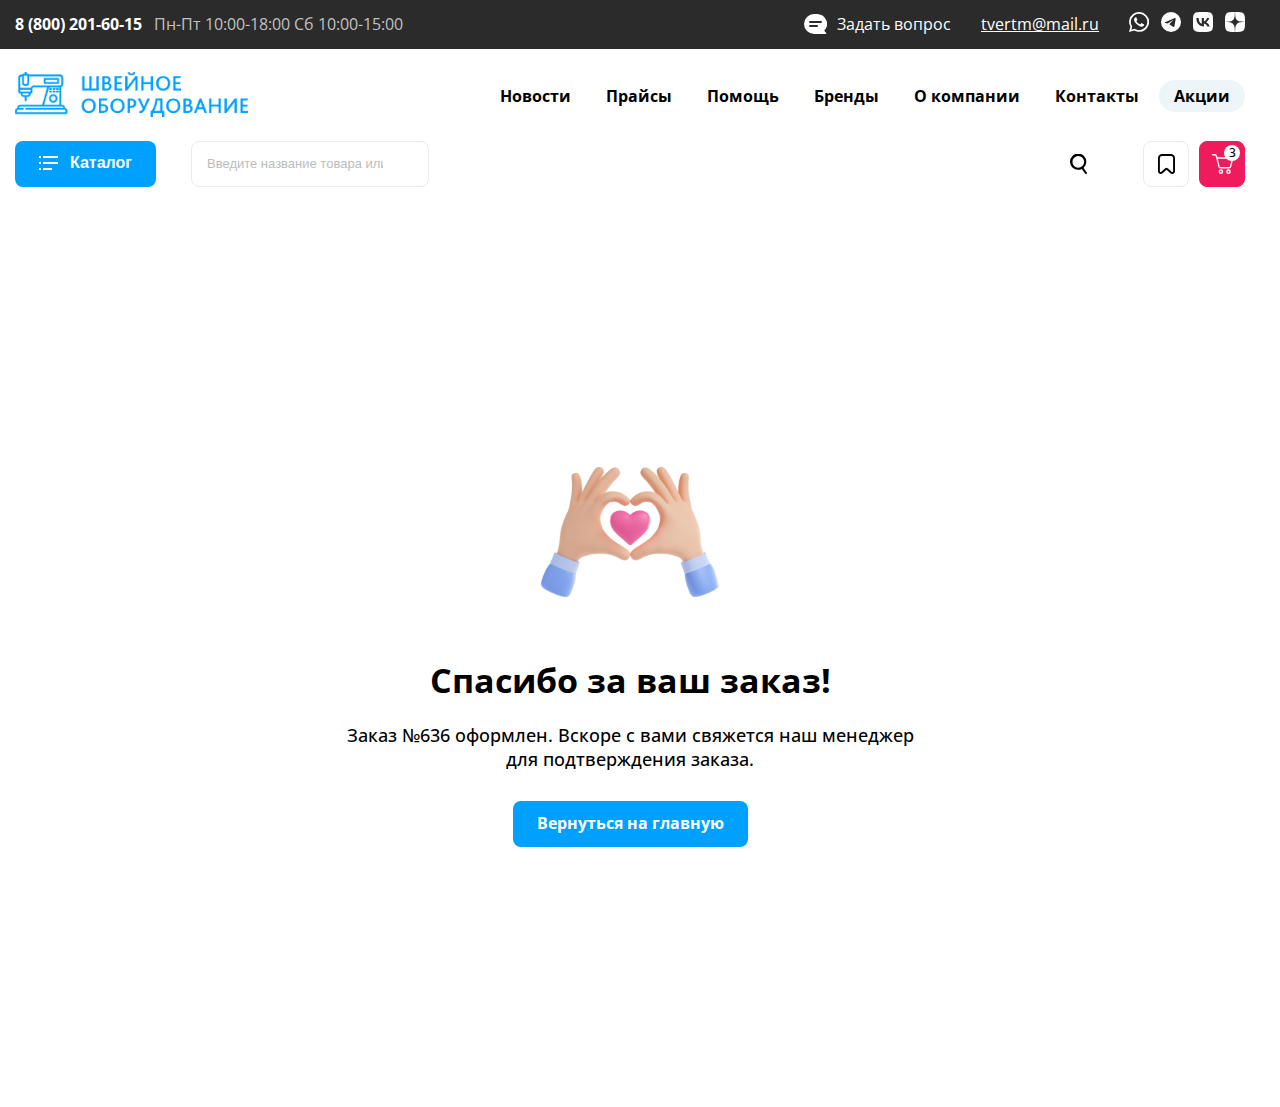
<file: src/thanks.html>
<!DOCTYPE html>
<html lang="ru">
  <head>
    <meta charset="UTF-8">
    <meta name="viewport" content="width=device-width, initial-scale=1.0, shrink-to-fit=no, maximum-scale=1">
    <link rel="preconnect" href="https://fonts.googleapis.com">
    <link rel="preconnect" href="https://fonts.gstatic.com" crossorigin>
    <link href="https://fonts.googleapis.com/css2?family=Open+Sans:ital,wght@0,300;0,400;0,500;0,600;0,700;0,800;1,300;1,400;1,500;1,600;1,700;1,800&amp;display=swap" rel="stylesheet">
    <link href="https://cdn.jsdelivr.net/npm/bootstrap@5.0.2/dist/css/bootstrap.min.css" rel="stylesheet" integrity="sha384-EVSTQN3/azprG1Anm3QDgpJLIm9Nao0Yz1ztcQTwFspd3yD65VohhpuuCOmLASjC" crossorigin="anonymous">
    <link rel="stylesheet" href="assets/css/swiper-bundle.min.css">
    <link rel="stylesheet" href="assets/css/style.css">
    <title>TMT</title>
  </head>
  <body>
    <div class="wrapper"> 
      <header class="header"> 
        <div class="header-top">
          <div class="container">
            <div class="header-top__flex">
              <div class="header-top__contacts"> <a class="phone" href="tel:88002016015">8 (800) 201-60-15</a>
                <p>Пн-Пт 10:00-18:00 Сб 10:00-15:00 </p>
              </div>
              <div class="header-top__info"> 
                <div class="header-top__info_item"><a class="callback" href="#"><svg xmlns="http://www.w3.org/2000/svg" width="23.001" height="20" viewBox="0 0 23.001 20">
<path id="Path_2" data-name="Path 2" d="M21.772,20H10.125A10.074,10.074,0,0,1,0,10,10.074,10.074,0,0,1,10.125,0H12.88a10.12,10.12,0,0,1,9.286,6.021A9.894,9.894,0,0,1,20.25,16.844l1.938,2.264a.534.534,0,0,1,.081.578A.548.548,0,0,1,21.772,20ZM6,11a1,1,0,0,0,0,2h7a1,1,0,0,0,0-2ZM6,7A1,1,0,0,0,6,9H17a1,1,0,1,0,0-2Z" transform="translate(0 0)" fill="#fff"/>
</svg><span class="text">Задать вопрос</span></a></div>
                <div class="header-top__info_item"><a class="letter" href="mailto:tvertm@mail.ru">tvertm@mail.ru</a></div>
                <div class="header-top__info_item">
                  <ul class="socail"> 
                    <li> <a href="#">
                         <svg xmlns="http://www.w3.org/2000/svg" width="20" height="20" viewBox="0 0 20 20">
<path id="whatsapp" d="M17,34.906a9.914,9.914,0,0,0-15.6,11.96L0,52l5.254-1.379a9.881,9.881,0,0,0,4.737,1.205h0A9.848,9.848,0,0,0,17,34.906ZM10,50.156a8.223,8.223,0,0,1-4.2-1.147l-.3-.179-3.116.817.83-3.04-.2-.312a8.253,8.253,0,1,1,15.308-4.379A8.329,8.329,0,0,1,10,50.156Zm4.518-6.17c-.246-.125-1.464-.723-1.692-.8s-.393-.125-.558.125-.638.8-.786.973-.29.188-.536.063A6.741,6.741,0,0,1,7.571,41.4c-.254-.437.254-.406.728-1.353a.459.459,0,0,0-.022-.433c-.062-.125-.558-1.344-.763-1.839s-.406-.415-.558-.424-.308-.009-.473-.009a.917.917,0,0,0-.661.308,2.783,2.783,0,0,0-.866,2.067,4.851,4.851,0,0,0,1.009,2.563A11.066,11.066,0,0,0,10.2,46.018a4.846,4.846,0,0,0,2.973.621,2.536,2.536,0,0,0,1.67-1.179,2.071,2.071,0,0,0,.143-1.179C14.924,44.17,14.759,44.107,14.513,43.987Z" transform="translate(0 -32)" fill="#fff"/>
</svg></a></li>
                    <li> <a href="#"><svg xmlns="http://www.w3.org/2000/svg" width="20" height="20" viewBox="0 0 20 20">
<path id="telegram" d="M10,8A10,10,0,1,0,20,18,10,10,0,0,0,10,8Zm4.635,6.8c-.15,1.581-.8,5.418-1.133,7.19-.14.749-.416,1-.683,1.025-.581.053-1.022-.384-1.584-.752-.88-.577-1.377-.936-2.232-1.5-.987-.651-.347-1.008.215-1.593.147-.153,2.706-2.48,2.755-2.691a.2.2,0,0,0-.047-.177.231.231,0,0,0-.207-.02q-.132.03-4.218,2.788a1.9,1.9,0,0,1-1.084.4A7.134,7.134,0,0,1,4.863,19.1c-.626-.2-1.124-.311-1.081-.657q.034-.27.744-.552,4.373-1.905,5.832-2.512c2.777-1.155,3.354-1.356,3.73-1.362a.658.658,0,0,1,.387.116.421.421,0,0,1,.142.271A1.765,1.765,0,0,1,14.635,14.8Z" transform="translate(0 -8)" fill="#fff"/>
</svg></a></li>
                    <li> <a href="#">
                         <svg xmlns="http://www.w3.org/2000/svg" width="20" height="20" viewBox="0 0 20 20">
<path id="vk" d="M1.406,33.406C0,34.812,0,37.075,0,41.6v.8c0,4.525,0,6.788,1.406,8.194S5.075,52,9.6,52h.8c4.525,0,6.788,0,8.194-1.406S20,46.925,20,42.4v-.8c0-4.525,0-6.788-1.406-8.194S14.925,32,10.4,32H9.6C5.075,32,2.812,32,1.406,33.406Zm1.969,4.678H5.658C5.733,41.9,7.417,43.517,8.75,43.85V38.083H10.9v3.292c1.317-.142,2.7-1.642,3.167-3.292h2.15a6.351,6.351,0,0,1-2.925,4.15,6.578,6.578,0,0,1,3.425,4.175H14.35a4.114,4.114,0,0,0-3.45-2.975v2.975h-.258C6.083,46.408,3.483,43.283,3.375,38.083Z" transform="translate(0 -32)" fill="#fff"/>
</svg></a></li>
                    <li> <a href="#"><svg xmlns="http://www.w3.org/2000/svg" width="20" height="20" viewBox="0 0 20 20">
<path id="Yandex_Zen_logo_icon" d="M11.929,11.929C10.357,13.55,10.243,15.571,10.107,20c4.129,0,6.979-.014,8.45-1.443C19.986,17.086,20,14.1,20,10.107c-4.429.143-6.45.25-8.071,1.821M0,10.107c0,3.993.014,6.979,1.443,8.45C2.914,19.986,5.764,20,9.893,20c-.143-4.429-.25-6.45-1.821-8.071C6.45,10.357,4.429,10.243,0,10.107M9.893,0C5.771,0,2.914.014,1.443,1.443.014,2.914,0,5.9,0,9.893c4.429-.143,6.45-.25,8.071-1.821C9.643,6.45,9.757,4.429,9.893,0m2.036,8.071C10.357,6.45,10.243,4.429,10.107,0c4.129,0,6.979.014,8.45,1.443C19.986,2.914,20,5.9,20,9.893c-4.429-.143-6.45-.25-8.071-1.821" fill="#fff"/>
</svg> </a></li>
                  </ul>
                </div>
              </div>
            </div>
          </div>
        </div>
        <div class="header-middle"> 
          <div class="container">
            <div class="header-middle__flex">
              <div class="header-middle__logo"><a href="/"> <img src="assets/images/logo.svg" alt=""></a></div>
              <div class="header-middle__menu">
                <div class="header__part d-hid header__toggle">
                  <div class="menu-toggle-cont"><span class="menu-toggle"></span></div>
                </div>
                <div class="fixed-menu" id="nav">
                  <ul class="main-menu"> 
                    <li class="main-menu__item"> <a class="main-menu__link" href="#">Новости</a></li>
                    <li class="main-menu__item main-menu__item_dropdown"> <a class="main-menu__link" href="#">Прайсы<span class="main-menu__button"> <img src="assets/images/arrow-bottom.svg" alt=""></span></a>
                      <ul class="main-menu__list"> 
                        <li class="main-menu__list_item"> <a class="main-menu__list_link" href="#">Прайс 1</a></li>
                        <li class="main-menu__list_item"> <a class="main-menu__list_link" href="#">Прайс 2</a></li>
                        <li class="main-menu__list_item"> <a class="main-menu__list_link" href="#">Прайс 3</a></li>
                        <li class="main-menu__list_item"> <a class="main-menu__list_link" href="#">Прайс 4</a></li>
                        <li class="main-menu__list_item"> <a class="main-menu__list_link" href="#">Прайс 5</a></li>
                      </ul>
                    </li>
                    <li class="main-menu__item main-menu__item_dropdown"> <a class="main-menu__link" href="#">Помощь<span class="main-menu__button"> <img src="assets/images/arrow-bottom.svg" alt=""></span></a>
                      <ul class="main-menu__list"> 
                        <li class="main-menu__list_item"> <a class="main-menu__list_link" href="#">Доставка</a></li>
                        <li class="main-menu__list_item"> <a class="main-menu__list_link" href="#">Способы оплаты </a></li>
                        <li class="main-menu__list_item"> <a class="main-menu__list_link" href="#">Гарантия и возврат</a></li>
                        <li class="main-menu__list_item"> <a class="main-menu__list_link" href="#">Сервис и ремонт</a></li>
                        <li class="main-menu__list_item"> <a class="main-menu__list_link selected" href="#">Инструкции</a></li>
                        <li class="main-menu__list_item"> <a class="main-menu__list_link" href="#">Вопрос-Ответ</a></li>
                        <li class="main-menu__list_item"> <a class="main-menu__list_link" href="#">Технология пошива</a></li>
                        <li class="main-menu__list_item"> <a class="main-menu__list_link" href="#">Деталировки оборудования</a></li>
                        <li class="main-menu__list_item"> <a class="main-menu__list_link" href="#">Сертификаты на товар</a></li>
                        <li class="main-menu__list_item"> <a class="main-menu__list_link" href="#">Поставщикам</a></li>
                      </ul>
                    </li>
                    <li class="main-menu__item"> <a class="main-menu__link" href="#">Бренды</a></li>
                    <li class="main-menu__item"> <a class="main-menu__link" href="#">О компании</a></li>
                    <li class="main-menu__item"> <a class="main-menu__link" href="#">Контакты</a></li>
                    <li class="main-menu__item"> <a class="main-menu__link active" href="#">Акции</a></li>
                  </ul>
                  <div class="header-contact-mobile"> 
                    <div class="header-contact-mobile__item">
                       <a class="phone" href="tel:88002016015">8 (800) 201-60-15</a>
<p>Пн-Пт 10:00-18:00 Сб 10:00-15:00 </p>
                    </div>
                    <div class="header-contact-mobile__item">
                       <a class="callback" href="#"><svg xmlns="http://www.w3.org/2000/svg" width="23.001" height="20" viewBox="0 0 23.001 20">
<path id="Path_2" data-name="Path 2" d="M21.772,20H10.125A10.074,10.074,0,0,1,0,10,10.074,10.074,0,0,1,10.125,0H12.88a10.12,10.12,0,0,1,9.286,6.021A9.894,9.894,0,0,1,20.25,16.844l1.938,2.264a.534.534,0,0,1,.081.578A.548.548,0,0,1,21.772,20ZM6,11a1,1,0,0,0,0,2h7a1,1,0,0,0,0-2ZM6,7A1,1,0,0,0,6,9H17a1,1,0,1,0,0-2Z" transform="translate(0 0)" fill="#fff"></path>
</svg><span class="text">Задать вопрос</span>
</a>
                    </div>
                    <div class="header-contact-mobile__item">
                       <a class="letter" href="mailto:tvertm@mail.ru">tvertm@mail.ru</a></div>
                    <div class="header-contact-mobile__item"><ul class="socail"> 
<li> 
<a href="#">
<svg xmlns="http://www.w3.org/2000/svg" width="20" height="20" viewBox="0 0 20 20">
<path id="whatsapp" d="M17,34.906a9.914,9.914,0,0,0-15.6,11.96L0,52l5.254-1.379a9.881,9.881,0,0,0,4.737,1.205h0A9.848,9.848,0,0,0,17,34.906ZM10,50.156a8.223,8.223,0,0,1-4.2-1.147l-.3-.179-3.116.817.83-3.04-.2-.312a8.253,8.253,0,1,1,15.308-4.379A8.329,8.329,0,0,1,10,50.156Zm4.518-6.17c-.246-.125-1.464-.723-1.692-.8s-.393-.125-.558.125-.638.8-.786.973-.29.188-.536.063A6.741,6.741,0,0,1,7.571,41.4c-.254-.437.254-.406.728-1.353a.459.459,0,0,0-.022-.433c-.062-.125-.558-1.344-.763-1.839s-.406-.415-.558-.424-.308-.009-.473-.009a.917.917,0,0,0-.661.308,2.783,2.783,0,0,0-.866,2.067,4.851,4.851,0,0,0,1.009,2.563A11.066,11.066,0,0,0,10.2,46.018a4.846,4.846,0,0,0,2.973.621,2.536,2.536,0,0,0,1.67-1.179,2.071,2.071,0,0,0,.143-1.179C14.924,44.17,14.759,44.107,14.513,43.987Z" transform="translate(0 -32)" fill="#fff"></path>
</svg>
</a>
</li>
<li> 
<a href="#">
<svg xmlns="http://www.w3.org/2000/svg" width="20" height="20" viewBox="0 0 20 20">
<path id="telegram" d="M10,8A10,10,0,1,0,20,18,10,10,0,0,0,10,8Zm4.635,6.8c-.15,1.581-.8,5.418-1.133,7.19-.14.749-.416,1-.683,1.025-.581.053-1.022-.384-1.584-.752-.88-.577-1.377-.936-2.232-1.5-.987-.651-.347-1.008.215-1.593.147-.153,2.706-2.48,2.755-2.691a.2.2,0,0,0-.047-.177.231.231,0,0,0-.207-.02q-.132.03-4.218,2.788a1.9,1.9,0,0,1-1.084.4A7.134,7.134,0,0,1,4.863,19.1c-.626-.2-1.124-.311-1.081-.657q.034-.27.744-.552,4.373-1.905,5.832-2.512c2.777-1.155,3.354-1.356,3.73-1.362a.658.658,0,0,1,.387.116.421.421,0,0,1,.142.271A1.765,1.765,0,0,1,14.635,14.8Z" transform="translate(0 -8)" fill="#fff"></path>
</svg>
</a>
</li>
<li> 
<a href="#">
<svg xmlns="http://www.w3.org/2000/svg" width="20" height="20" viewBox="0 0 20 20">
<path id="vk" d="M1.406,33.406C0,34.812,0,37.075,0,41.6v.8c0,4.525,0,6.788,1.406,8.194S5.075,52,9.6,52h.8c4.525,0,6.788,0,8.194-1.406S20,46.925,20,42.4v-.8c0-4.525,0-6.788-1.406-8.194S14.925,32,10.4,32H9.6C5.075,32,2.812,32,1.406,33.406Zm1.969,4.678H5.658C5.733,41.9,7.417,43.517,8.75,43.85V38.083H10.9v3.292c1.317-.142,2.7-1.642,3.167-3.292h2.15a6.351,6.351,0,0,1-2.925,4.15,6.578,6.578,0,0,1,3.425,4.175H14.35a4.114,4.114,0,0,0-3.45-2.975v2.975h-.258C6.083,46.408,3.483,43.283,3.375,38.083Z" transform="translate(0 -32)" fill="#fff"></path>
</svg>
</a>
</li>
<li> 
<a href="#">
<svg xmlns="http://www.w3.org/2000/svg" width="20" height="20" viewBox="0 0 20 20">
<path id="Yandex_Zen_logo_icon" d="M11.929,11.929C10.357,13.55,10.243,15.571,10.107,20c4.129,0,6.979-.014,8.45-1.443C19.986,17.086,20,14.1,20,10.107c-4.429.143-6.45.25-8.071,1.821M0,10.107c0,3.993.014,6.979,1.443,8.45C2.914,19.986,5.764,20,9.893,20c-.143-4.429-.25-6.45-1.821-8.071C6.45,10.357,4.429,10.243,0,10.107M9.893,0C5.771,0,2.914.014,1.443,1.443.014,2.914,0,5.9,0,9.893c4.429-.143,6.45-.25,8.071-1.821C9.643,6.45,9.757,4.429,9.893,0m2.036,8.071C10.357,6.45,10.243,4.429,10.107,0c4.129,0,6.979.014,8.45,1.443C19.986,2.914,20,5.9,20,9.893c-4.429-.143-6.45-.25-8.071-1.821" fill="#fff"></path>
</svg> 
</a>
</li>
</ul>
                    </div>
                  </div>
                </div>
              </div>
            </div>
          </div>
        </div>
        <div class="header-bottom"> 
          <div class="container">
            <div class="header-bottom__flex">
              <div class="header-bottom__catalog"> 
                <button class="button button-blue catalog-button" type="button"> <span class="button-toggle"></span><span class="text">Каталог</span></button>
              </div>
              <form class="header-bottom__search"> 
                <input class="form-control" type="text" placeholder="Введите название товара или артикул">
                <button class="button-search" type="submit">
                   <svg xmlns="http://www.w3.org/2000/svg" width="17" height="20" viewBox="0 0 17 20">
<path id="Path_6" data-name="Path 6" d="M42.805,39.379l-3.262-4.485.22-.207a7.77,7.77,0,0,0,2.529-5.751,8.149,8.149,0,1,0-8.146,7.935,8.242,8.242,0,0,0,3.372-.714l.266-.117,3.287,4.533a1.11,1.11,0,0,0,1.48.248,1.018,1.018,0,0,0,.255-1.442ZM34.146,34.8a5.867,5.867,0,1,1,6.021-5.865A5.945,5.945,0,0,1,34.146,34.8Z" transform="translate(-26 -21)"/>
</svg>
                </button>
              </form>
              <ul class="header-bottom__actions">
                <li class="header-bottom__actions_item"> <a class="header-bottom__actions_link search-button" href="#"><svg xmlns="http://www.w3.org/2000/svg" width="17" height="20" viewBox="0 0 17 20">
<path id="Path_9" data-name="Path 9" d="M42.805,39.379l-3.262-4.485.22-.207a7.77,7.77,0,0,0,2.529-5.751,8.149,8.149,0,1,0-8.146,7.935,8.242,8.242,0,0,0,3.372-.714l.266-.117,3.287,4.533a1.11,1.11,0,0,0,1.48.248,1.018,1.018,0,0,0,.255-1.442ZM34.146,34.8a5.867,5.867,0,1,1,6.021-5.865A5.945,5.945,0,0,1,34.146,34.8Z" transform="translate(-26 -21)"/>
</svg></a></li>
                <li class="header-bottom__actions_item"> <a class="header-bottom__actions_link" href="#"><svg xmlns="http://www.w3.org/2000/svg" width="17" height="20" viewBox="0 0 17 20">
<path id="Path_5" data-name="Path 5" d="M23,36.156a2.846,2.846,0,0,0,1.628,2.59,2.722,2.722,0,0,0,2.975-.452l3.9-3.49,3.9,3.49a2.725,2.725,0,0,0,2.973.448A2.849,2.849,0,0,0,40,36.156V23.193A4.144,4.144,0,0,0,35.907,19H27.093A4.144,4.144,0,0,0,23,23.193Zm1.889-12.963a2.231,2.231,0,0,1,2.2-2.258h8.815a2.231,2.231,0,0,1,2.2,2.258V36.156a.911.911,0,0,1-.521.826.871.871,0,0,1-.949-.142l-3.882-3.48a1.889,1.889,0,0,0-2.519,0l-3.882,3.477a.868.868,0,0,1-.95.147.908.908,0,0,1-.52-.827Z" transform="translate(-23 -19)"/>
</svg></a></li>
                <li class="header-bottom__actions_item"> <a class="header-bottom__actions_link active" href="#"><svg xmlns="http://www.w3.org/2000/svg" width="21" height="20" viewBox="0 0 21 20">
<path id="Path_4" data-name="Path 4" d="M-1680.828-125.027a2.326,2.326,0,0,1,2.3-2.326,2.34,2.34,0,0,1,2.3,2.326,2.326,2.326,0,0,1-2.3,2.327A2.326,2.326,0,0,1-1680.828-125.027Zm1.393,0a.9.9,0,0,0,.906.917.931.931,0,0,0,.907-.917.9.9,0,0,0-.907-.917A.9.9,0,0,0-1679.435-125.027Zm-9,0a2.326,2.326,0,0,1,2.3-2.326,2.326,2.326,0,0,1,2.3,2.326,2.326,2.326,0,0,1-2.3,2.327A2.326,2.326,0,0,1-1688.433-125.027Zm1.393,0a.9.9,0,0,0,.906.917.931.931,0,0,0,.907-.917.9.9,0,0,0-.907-.917A.9.9,0,0,0-1687.041-125.027Zm.442-3.221a2.13,2.13,0,0,1-2.056-1.633l-2.7-10.872a.732.732,0,0,0-.708-.559h-2.255a.693.693,0,0,1-.685-.693.693.693,0,0,1,.685-.694h2.255a2.13,2.13,0,0,1,2.056,1.633l.42,1.655h13.465a2.118,2.118,0,0,1,1.658.828,2.069,2.069,0,0,1,.4,1.812l-1.658,6.89a2.112,2.112,0,0,1-2.056,1.633Zm-.708-1.946a.733.733,0,0,0,.708.559h8.822a.732.732,0,0,0,.707-.559l1.658-6.891a.707.707,0,0,0-.133-.626.729.729,0,0,0-.575-.291h-13.111Z" transform="translate(1695 142.7)" fill="#fff"/>
</svg><span class="count">3</span></a></li>
              </ul>
            </div>
          </div>
        </div>
        <div class="calalog-block"> 
          <div class="container">
            <div class="calalog-block__content"><a class="sale-button" href="#"><img src="assets/images/sale.svg" alt=""><span class="text">Распродажа</span></a>
              <ul class="catalog-menu"> 
                <p class="caption">Каталог оборудования</p>
                <li class="catalog-menu__item item-active"> <a class="catalog-menu__link" href="#">Промышленные швейные машины<span class="catalog-menu__button"> <img src="assets/images/arrow-bottom.svg" alt=""></span></a>
                  <div class="catalog-menu__submenu show"> 
                    <p class="title">Промышленные швейные машины</p>
                    <ul class="list-menu">
                      <li class="catalog-menu__submenu_item"> <a class="catalog-menu__submenu_link" href="#">Одноигольные прямострочные швейные машины</a></li>
                      <li class="catalog-menu__submenu_item"> <a class="catalog-menu__submenu_link" href="#">Двухигольные прямострочные швейные машины</a></li>
                      <li class="catalog-menu__submenu_item"> <a class="catalog-menu__submenu_link" href="#">Плоскошовные швейные машины</a></li>
                      <li class="catalog-menu__submenu_item"> <a class="catalog-menu__submenu_link" href="#">Машины цепного стежка с плоской платформой</a></li>
                      <li class="catalog-menu__submenu_item"> <a class="catalog-menu__submenu_link" href="#">Многоигольные прямострочные швейные машины</a></li>
                      <li class="catalog-menu__submenu_item"> <a class="catalog-menu__submenu_link" href="#">Машины имитации ручного стежка</a></li>
                      <li class="catalog-menu__submenu_item"> <a class="catalog-menu__submenu_link" href="#">Колонковые швейные машины</a></li>
                      <li class="catalog-menu__submenu_item"> <a class="catalog-menu__submenu_link" href="#">Рукавные швейные машины</a></li>
                      <li class="catalog-menu__submenu_item"> <a class="catalog-menu__submenu_link" href="#">Промышленные машины строчки Зигзаг</a></li>
                      <li class="catalog-menu__submenu_item"> <a class="catalog-menu__submenu_link" href="#">Закрепочные швейные машины</a></li>
                      <li class="catalog-menu__submenu_item"> <a class="catalog-menu__submenu_link" href="#">Петельные швейные машины</a></li>
                      <li class="catalog-menu__submenu_item"> <a class="catalog-menu__submenu_link" href="#">Пуговичные машины</a></li>
                      <li class="catalog-menu__submenu_item"> <a class="catalog-menu__submenu_link" href="#">Мешкозашивочные швейные машины</a></li>
                      <li class="catalog-menu__submenu_item"> <a class="catalog-menu__submenu_link" href="#">Специальные машины с программным управлением</a></li>
                      <li class="catalog-menu__submenu_item"> <a class="catalog-menu__submenu_link" href="#">Скорняжные швейные машины</a></li>
                      <li class="catalog-menu__submenu_item"> <a class="catalog-menu__submenu_link" href="#">Подшивочные швейные машины</a></li>
                      <li class="catalog-menu__submenu_item"> <a class="catalog-menu__submenu_link" href="#">Оверлоки</a>
                        <ul class="catalog-menu__submenu_sub"> 
                          <li class="catalog-menu__submenu_sub_item"> <a class="catalog-menu__submenu_sub_link" href="#">Ковровые оверлоки</a></li>
                          <li class="catalog-menu__submenu_sub_item"> <a class="catalog-menu__submenu_sub_link" href="#">Оверлоки 3-х ниточные</a></li>
                          <li class="catalog-menu__submenu_sub_item"> <a class="catalog-menu__submenu_sub_link" href="#">Оверлоки 5-х ниточные</a></li>
                          <li class="catalog-menu__submenu_sub_item"> <a class="catalog-menu__submenu_sub_link" href="#">Оверлоки 6-х ниточные</a></li>
                          <li class="catalog-menu__submenu_sub_item"> <a class="catalog-menu__submenu_sub_link" href="#">Оверлоки краевки</a></li>
                          <li class="catalog-menu__submenu_sub_item"> <a class="catalog-menu__submenu_sub_link" href="#">Специальные оверлоки</a></li>
                        </ul>
                      </li>
                      <li class="catalog-menu__submenu_item"> <a class="catalog-menu__submenu_link" href="#">Двигатели для промышленных швейных машин</a></li>
                      <li class="catalog-menu__submenu_item"> <a class="catalog-menu__submenu_link" href="#">Дополнительные устройства для швейных машин</a>
                        <ul class="catalog-menu__submenu_sub"> 
                          <li class="catalog-menu__submenu_sub_item"> <a class="catalog-menu__submenu_sub_link" href="#">Вспомогательные устройства</a></li>
                          <li class="catalog-menu__submenu_sub_item"> <a class="catalog-menu__submenu_sub_link" href="#">Механические устройства дозированной подачи</a></li>
                          <li class="catalog-menu__submenu_sub_item"> <a class="catalog-menu__submenu_sub_link" href="#">Программируемые устройства дозированной подачи</a></li>
                          <li class="catalog-menu__submenu_sub_item"> <a class="catalog-menu__submenu_sub_link" href="#">Пуллеры</a></li>
                          <li class="catalog-menu__submenu_sub_item"> <a class="catalog-menu__submenu_sub_link" href="#">Системы пневмообрезки и удаления обрези</a></li>
                          <li class="catalog-menu__submenu_sub_item"> <a class="catalog-menu__submenu_sub_link" href="#">Устройства подачи свободной тесьмы</a></li>
                        </ul>
                      </li>
                      <li class="catalog-menu__submenu_item"> <a class="catalog-menu__submenu_link" href="#">Столы для промышленных швейных машин</a></li>
                      <li class="catalog-menu__submenu_item"> <a class="catalog-menu__submenu_link" href="#">Столы для промышленных швейных машин</a></li>
                    </ul>
                  </div>
                </li>
                <li class="catalog-menu__item"> <a class="catalog-menu__link" href="#">Раскройное оборудование<span class="catalog-menu__button"> <img src="assets/images/arrow-bottom.svg" alt=""></span></a>
                  <div class="catalog-menu__submenu"> 
                    <p class="title">Раскройное оборудование</p>
                    <ul class="list-menu">
                      <li class="catalog-menu__submenu_item"> <a class="catalog-menu__submenu_link" href="#">Одноигольные прямострочные швейные машины</a></li>
                      <li class="catalog-menu__submenu_item"> <a class="catalog-menu__submenu_link" href="#">Двухигольные прямострочные швейные машины</a></li>
                      <li class="catalog-menu__submenu_item"> <a class="catalog-menu__submenu_link" href="#">Плоскошовные швейные машины</a></li>
                      <li class="catalog-menu__submenu_item"> <a class="catalog-menu__submenu_link" href="#">Машины цепного стежка с плоской платформой</a></li>
                      <li class="catalog-menu__submenu_item"> <a class="catalog-menu__submenu_link" href="#">Многоигольные прямострочные швейные машины</a></li>
                      <li class="catalog-menu__submenu_item"> <a class="catalog-menu__submenu_link" href="#">Машины имитации ручного стежка</a></li>
                      <li class="catalog-menu__submenu_item"> <a class="catalog-menu__submenu_link" href="#">Колонковые швейные машины</a></li>
                      <li class="catalog-menu__submenu_item"> <a class="catalog-menu__submenu_link" href="#">Рукавные швейные машины</a></li>
                      <li class="catalog-menu__submenu_item"> <a class="catalog-menu__submenu_link" href="#">Промышленные машины строчки Зигзаг</a></li>
                      <li class="catalog-menu__submenu_item"> <a class="catalog-menu__submenu_link" href="#">Закрепочные швейные машины</a></li>
                      <li class="catalog-menu__submenu_item"> <a class="catalog-menu__submenu_link" href="#">Петельные швейные машины</a></li>
                      <li class="catalog-menu__submenu_item"> <a class="catalog-menu__submenu_link" href="#">Пуговичные машины</a></li>
                      <li class="catalog-menu__submenu_item"> <a class="catalog-menu__submenu_link" href="#">Мешкозашивочные швейные машины</a></li>
                      <li class="catalog-menu__submenu_item"> <a class="catalog-menu__submenu_link" href="#">Специальные машины с программным управлением</a></li>
                      <li class="catalog-menu__submenu_item"> <a class="catalog-menu__submenu_link" href="#">Скорняжные швейные машины</a></li>
                      <li class="catalog-menu__submenu_item"> <a class="catalog-menu__submenu_link" href="#">Подшивочные швейные машины</a></li>
                      <li class="catalog-menu__submenu_item"> <a class="catalog-menu__submenu_link" href="#">Оверлоки</a>
                        <ul class="catalog-menu__submenu_sub"> 
                          <li class="catalog-menu__submenu_sub_item"> <a class="catalog-menu__submenu_sub_link" href="#">Ковровые оверлоки</a></li>
                          <li class="catalog-menu__submenu_sub_item"> <a class="catalog-menu__submenu_sub_link" href="#">Оверлоки 3-х ниточные</a></li>
                          <li class="catalog-menu__submenu_sub_item"> <a class="catalog-menu__submenu_sub_link" href="#">Оверлоки 5-х ниточные</a></li>
                          <li class="catalog-menu__submenu_sub_item"> <a class="catalog-menu__submenu_sub_link" href="#">Оверлоки 6-х ниточные</a></li>
                          <li class="catalog-menu__submenu_sub_item"> <a class="catalog-menu__submenu_sub_link" href="#">Оверлоки краевки</a></li>
                          <li class="catalog-menu__submenu_sub_item"> <a class="catalog-menu__submenu_sub_link" href="#">Специальные оверлоки</a></li>
                        </ul>
                      </li>
                      <li class="catalog-menu__submenu_item"> <a class="catalog-menu__submenu_link" href="#">Двигатели для промышленных швейных машин</a></li>
                      <li class="catalog-menu__submenu_item"> <a class="catalog-menu__submenu_link" href="#">Дополнительные устройства для швейных машин</a>
                        <ul class="catalog-menu__submenu_sub"> 
                          <li class="catalog-menu__submenu_sub_item"> <a class="catalog-menu__submenu_sub_link" href="#">Вспомогательные устройства</a></li>
                          <li class="catalog-menu__submenu_sub_item"> <a class="catalog-menu__submenu_sub_link" href="#">Механические устройства дозированной подачи</a></li>
                          <li class="catalog-menu__submenu_sub_item"> <a class="catalog-menu__submenu_sub_link" href="#">Программируемые устройства дозированной подачи</a></li>
                        </ul>
                      </li>
                    </ul>
                  </div>
                </li>
                <li class="catalog-menu__item"> <a class="catalog-menu__link" href="#">Оборудование для ВТО<span class="catalog-menu__button"> <img src="assets/images/arrow-bottom.svg" alt=""></span></a>
                  <div class="catalog-menu__submenu"> 
                    <p class="title">Оборудование для ВТО</p>
                    <ul class="list-menu">
                      <li class="catalog-menu__submenu_item"> <a class="catalog-menu__submenu_link" href="#">Одноигольные прямострочные швейные машины</a></li>
                      <li class="catalog-menu__submenu_item"> <a class="catalog-menu__submenu_link" href="#">Двухигольные прямострочные швейные машины</a></li>
                      <li class="catalog-menu__submenu_item"> <a class="catalog-menu__submenu_link" href="#">Плоскошовные швейные машины</a></li>
                      <li class="catalog-menu__submenu_item"> <a class="catalog-menu__submenu_link" href="#">Машины цепного стежка с плоской платформой</a></li>
                      <li class="catalog-menu__submenu_item"> <a class="catalog-menu__submenu_link" href="#">Многоигольные прямострочные швейные машины</a></li>
                      <li class="catalog-menu__submenu_item"> <a class="catalog-menu__submenu_link" href="#">Машины имитации ручного стежка</a></li>
                      <li class="catalog-menu__submenu_item"> <a class="catalog-menu__submenu_link" href="#">Колонковые швейные машины</a></li>
                      <li class="catalog-menu__submenu_item"> <a class="catalog-menu__submenu_link" href="#">Рукавные швейные машины</a></li>
                      <li class="catalog-menu__submenu_item"> <a class="catalog-menu__submenu_link" href="#">Промышленные машины строчки Зигзаг</a></li>
                      <li class="catalog-menu__submenu_item"> <a class="catalog-menu__submenu_link" href="#">Закрепочные швейные машины</a></li>
                      <li class="catalog-menu__submenu_item"> <a class="catalog-menu__submenu_link" href="#">Петельные швейные машины</a></li>
                      <li class="catalog-menu__submenu_item"> <a class="catalog-menu__submenu_link" href="#">Пуговичные машины</a></li>
                      <li class="catalog-menu__submenu_item"> <a class="catalog-menu__submenu_link" href="#">Мешкозашивочные швейные машины</a></li>
                      <li class="catalog-menu__submenu_item"> <a class="catalog-menu__submenu_link" href="#">Специальные машины с программным управлением</a></li>
                      <li class="catalog-menu__submenu_item"> <a class="catalog-menu__submenu_link" href="#">Скорняжные швейные машины</a></li>
                      <li class="catalog-menu__submenu_item"> <a class="catalog-menu__submenu_link" href="#">Подшивочные швейные машины</a></li>
                      <li class="catalog-menu__submenu_item"> <a class="catalog-menu__submenu_link" href="#">Оверлоки</a>
                        <ul class="catalog-menu__submenu_sub"> 
                          <li class="catalog-menu__submenu_sub_item"> <a class="catalog-menu__submenu_sub_link" href="#">Ковровые оверлоки</a></li>
                          <li class="catalog-menu__submenu_sub_item"> <a class="catalog-menu__submenu_sub_link" href="#">Оверлоки 3-х ниточные</a></li>
                          <li class="catalog-menu__submenu_sub_item"> <a class="catalog-menu__submenu_sub_link" href="#">Оверлоки 5-х ниточные</a></li>
                          <li class="catalog-menu__submenu_sub_item"> <a class="catalog-menu__submenu_sub_link" href="#">Оверлоки 6-х ниточные</a></li>
                          <li class="catalog-menu__submenu_sub_item"> <a class="catalog-menu__submenu_sub_link" href="#">Оверлоки краевки</a></li>
                          <li class="catalog-menu__submenu_sub_item"> <a class="catalog-menu__submenu_sub_link" href="#">Специальные оверлоки</a></li>
                        </ul>
                      </li>
                      <li class="catalog-menu__submenu_item"> <a class="catalog-menu__submenu_link" href="#">Двигатели для промышленных швейных машин</a></li>
                    </ul>
                  </div>
                </li>
                <li class="catalog-menu__item"> <a class="catalog-menu__link" href="#">Вышивальное оборудование<span class="catalog-menu__button"> <img src="assets/images/arrow-bottom.svg" alt=""></span></a>
                  <div class="catalog-menu__submenu"> 
                    <p class="title">Вышивальное оборудование</p>
                    <ul class="list-menu">
                      <li class="catalog-menu__submenu_item"> <a class="catalog-menu__submenu_link" href="#">Одноигольные прямострочные швейные машины</a></li>
                      <li class="catalog-menu__submenu_item"> <a class="catalog-menu__submenu_link" href="#">Двухигольные прямострочные швейные машины</a></li>
                      <li class="catalog-menu__submenu_item"> <a class="catalog-menu__submenu_link" href="#">Плоскошовные швейные машины</a></li>
                      <li class="catalog-menu__submenu_item"> <a class="catalog-menu__submenu_link" href="#">Машины цепного стежка с плоской платформой</a></li>
                      <li class="catalog-menu__submenu_item"> <a class="catalog-menu__submenu_link" href="#">Многоигольные прямострочные швейные машины</a></li>
                      <li class="catalog-menu__submenu_item"> <a class="catalog-menu__submenu_link" href="#">Машины имитации ручного стежка</a></li>
                      <li class="catalog-menu__submenu_item"> <a class="catalog-menu__submenu_link" href="#">Колонковые швейные машины</a></li>
                      <li class="catalog-menu__submenu_item"> <a class="catalog-menu__submenu_link" href="#">Рукавные швейные машины</a></li>
                      <li class="catalog-menu__submenu_item"> <a class="catalog-menu__submenu_link" href="#">Промышленные машины строчки Зигзаг</a></li>
                      <li class="catalog-menu__submenu_item"> <a class="catalog-menu__submenu_link" href="#">Закрепочные швейные машины</a></li>
                      <li class="catalog-menu__submenu_item"> <a class="catalog-menu__submenu_link" href="#">Петельные швейные машины</a></li>
                      <li class="catalog-menu__submenu_item"> <a class="catalog-menu__submenu_link" href="#">Пуговичные машины</a></li>
                      <li class="catalog-menu__submenu_item"> <a class="catalog-menu__submenu_link" href="#">Мешкозашивочные швейные машины</a></li>
                      <li class="catalog-menu__submenu_item"> <a class="catalog-menu__submenu_link" href="#">Специальные машины с программным управлением</a></li>
                      <li class="catalog-menu__submenu_item"> <a class="catalog-menu__submenu_link" href="#">Скорняжные швейные машины</a></li>
                      <li class="catalog-menu__submenu_item"> <a class="catalog-menu__submenu_link" href="#">Подшивочные швейные машины</a></li>
                      <li class="catalog-menu__submenu_item"> <a class="catalog-menu__submenu_link" href="#">Оверлоки</a>
                        <ul class="catalog-menu__submenu_sub"> 
                          <li class="catalog-menu__submenu_sub_item"> <a class="catalog-menu__submenu_sub_link" href="#">Ковровые оверлоки</a></li>
                          <li class="catalog-menu__submenu_sub_item"> <a class="catalog-menu__submenu_sub_link" href="#">Оверлоки 3-х ниточные</a></li>
                          <li class="catalog-menu__submenu_sub_item"> <a class="catalog-menu__submenu_sub_link" href="#">Оверлоки 5-х ниточные</a></li>
                          <li class="catalog-menu__submenu_sub_item"> <a class="catalog-menu__submenu_sub_link" href="#">Оверлоки 6-х ниточные</a></li>
                          <li class="catalog-menu__submenu_sub_item"> <a class="catalog-menu__submenu_sub_link" href="#">Оверлоки краевки</a></li>
                          <li class="catalog-menu__submenu_sub_item"> <a class="catalog-menu__submenu_sub_link" href="#">Специальные оверлоки</a></li>
                        </ul>
                      </li>
                      <li class="catalog-menu__submenu_item"> <a class="catalog-menu__submenu_link" href="#">Двигатели для промышленных швейных машин</a></li>
                      <li class="catalog-menu__submenu_item"> <a class="catalog-menu__submenu_link" href="#">Дополнительные устройства для швейных машин</a>
                        <ul class="catalog-menu__submenu_sub"> 
                          <li class="catalog-menu__submenu_sub_item"> <a class="catalog-menu__submenu_sub_link" href="#">Вспомогательные устройства</a></li>
                          <li class="catalog-menu__submenu_sub_item"> <a class="catalog-menu__submenu_sub_link" href="#">Механические устройства дозированной подачи</a></li>
                          <li class="catalog-menu__submenu_sub_item"> <a class="catalog-menu__submenu_sub_link" href="#">Программируемые устройства дозированной подачи</a></li>
                          <li class="catalog-menu__submenu_sub_item"> <a class="catalog-menu__submenu_sub_link" href="#">Пуллеры</a></li>
                          <li class="catalog-menu__submenu_sub_item"> <a class="catalog-menu__submenu_sub_link" href="#">Системы пневмообрезки и удаления обрези</a></li>
                          <li class="catalog-menu__submenu_sub_item"> <a class="catalog-menu__submenu_sub_link" href="#">Устройства подачи свободной тесьмы</a></li>
                        </ul>
                      </li>
                      <li class="catalog-menu__submenu_item"> <a class="catalog-menu__submenu_link" href="#">Столы для промышленных швейных машин</a></li>
                      <li class="catalog-menu__submenu_item"> <a class="catalog-menu__submenu_link" href="#">Столы для промышленных швейных машин</a></li>
                    </ul>
                  </div>
                </li>
                <li class="catalog-menu__item"> <a class="catalog-menu__link" href="#">Стегальное оборудование<span class="catalog-menu__button"> <img src="assets/images/arrow-bottom.svg" alt=""></span></a>
                  <div class="catalog-menu__submenu"> 
                    <p class="title">Стегальное оборудование</p>
                    <ul class="list-menu">
                      <li class="catalog-menu__submenu_item"> <a class="catalog-menu__submenu_link" href="#">Одноигольные прямострочные швейные машины</a></li>
                      <li class="catalog-menu__submenu_item"> <a class="catalog-menu__submenu_link" href="#">Двухигольные прямострочные швейные машины</a></li>
                      <li class="catalog-menu__submenu_item"> <a class="catalog-menu__submenu_link" href="#">Плоскошовные швейные машины</a></li>
                      <li class="catalog-menu__submenu_item"> <a class="catalog-menu__submenu_link" href="#">Машины цепного стежка с плоской платформой</a></li>
                      <li class="catalog-menu__submenu_item"> <a class="catalog-menu__submenu_link" href="#">Многоигольные прямострочные швейные машины</a></li>
                      <li class="catalog-menu__submenu_item"> <a class="catalog-menu__submenu_link" href="#">Машины имитации ручного стежка</a></li>
                      <li class="catalog-menu__submenu_item"> <a class="catalog-menu__submenu_link" href="#">Колонковые швейные машины</a></li>
                      <li class="catalog-menu__submenu_item"> <a class="catalog-menu__submenu_link" href="#">Рукавные швейные машины</a></li>
                      <li class="catalog-menu__submenu_item"> <a class="catalog-menu__submenu_link" href="#">Промышленные машины строчки Зигзаг</a></li>
                      <li class="catalog-menu__submenu_item"> <a class="catalog-menu__submenu_link" href="#">Закрепочные швейные машины</a></li>
                      <li class="catalog-menu__submenu_item"> <a class="catalog-menu__submenu_link" href="#">Петельные швейные машины</a></li>
                      <li class="catalog-menu__submenu_item"> <a class="catalog-menu__submenu_link" href="#">Пуговичные машины</a></li>
                      <li class="catalog-menu__submenu_item"> <a class="catalog-menu__submenu_link" href="#">Мешкозашивочные швейные машины</a></li>
                      <li class="catalog-menu__submenu_item"> <a class="catalog-menu__submenu_link" href="#">Специальные машины с программным управлением</a></li>
                      <li class="catalog-menu__submenu_item"> <a class="catalog-menu__submenu_link" href="#">Скорняжные швейные машины</a></li>
                      <li class="catalog-menu__submenu_item"> <a class="catalog-menu__submenu_link" href="#">Подшивочные швейные машины</a></li>
                      <li class="catalog-menu__submenu_item"> <a class="catalog-menu__submenu_link" href="#">Оверлоки</a>
                        <ul class="catalog-menu__submenu_sub"> 
                          <li class="catalog-menu__submenu_sub_item"> <a class="catalog-menu__submenu_sub_link" href="#">Ковровые оверлоки</a></li>
                          <li class="catalog-menu__submenu_sub_item"> <a class="catalog-menu__submenu_sub_link" href="#">Оверлоки 3-х ниточные</a></li>
                          <li class="catalog-menu__submenu_sub_item"> <a class="catalog-menu__submenu_sub_link" href="#">Оверлоки 5-х ниточные</a></li>
                          <li class="catalog-menu__submenu_sub_item"> <a class="catalog-menu__submenu_sub_link" href="#">Оверлоки 6-х ниточные</a></li>
                          <li class="catalog-menu__submenu_sub_item"> <a class="catalog-menu__submenu_sub_link" href="#">Оверлоки краевки</a></li>
                          <li class="catalog-menu__submenu_sub_item"> <a class="catalog-menu__submenu_sub_link" href="#">Специальные оверлоки</a></li>
                        </ul>
                      </li>
                      <li class="catalog-menu__submenu_item"> <a class="catalog-menu__submenu_link" href="#">Двигатели для промышленных швейных машин</a></li>
                      <li class="catalog-menu__submenu_item"> <a class="catalog-menu__submenu_link" href="#">Дополнительные устройства для швейных машин</a>
                        <ul class="catalog-menu__submenu_sub"> 
                          <li class="catalog-menu__submenu_sub_item"> <a class="catalog-menu__submenu_sub_link" href="#">Вспомогательные устройства</a></li>
                          <li class="catalog-menu__submenu_sub_item"> <a class="catalog-menu__submenu_sub_link" href="#">Механические устройства дозированной подачи</a></li>
                          <li class="catalog-menu__submenu_sub_item"> <a class="catalog-menu__submenu_sub_link" href="#">Программируемые устройства дозированной подачи</a></li>
                          <li class="catalog-menu__submenu_sub_item"> <a class="catalog-menu__submenu_sub_link" href="#">Пуллеры</a></li>
                          <li class="catalog-menu__submenu_sub_item"> <a class="catalog-menu__submenu_sub_link" href="#">Системы пневмообрезки и удаления обрези</a></li>
                          <li class="catalog-menu__submenu_sub_item"> <a class="catalog-menu__submenu_sub_link" href="#">Устройства подачи свободной тесьмы</a></li>
                        </ul>
                      </li>
                    </ul>
                  </div>
                </li>
                <li class="catalog-menu__item"> <a class="catalog-menu__link" href="#">Оборудование для декоративной отделки<span class="catalog-menu__button"> <img src="assets/images/arrow-bottom.svg" alt=""></span></a>
                  <div class="catalog-menu__submenu"> 
                    <p class="title">Оборудование для декоративной отделки</p>
                    <ul class="list-menu">
                      <li class="catalog-menu__submenu_item"> <a class="catalog-menu__submenu_link" href="#">Одноигольные прямострочные швейные машины</a></li>
                      <li class="catalog-menu__submenu_item"> <a class="catalog-menu__submenu_link" href="#">Двухигольные прямострочные швейные машины</a></li>
                      <li class="catalog-menu__submenu_item"> <a class="catalog-menu__submenu_link" href="#">Плоскошовные швейные машины</a></li>
                      <li class="catalog-menu__submenu_item"> <a class="catalog-menu__submenu_link" href="#">Машины цепного стежка с плоской платформой</a></li>
                      <li class="catalog-menu__submenu_item"> <a class="catalog-menu__submenu_link" href="#">Многоигольные прямострочные швейные машины</a></li>
                      <li class="catalog-menu__submenu_item"> <a class="catalog-menu__submenu_link" href="#">Машины имитации ручного стежка</a></li>
                      <li class="catalog-menu__submenu_item"> <a class="catalog-menu__submenu_link" href="#">Колонковые швейные машины</a></li>
                      <li class="catalog-menu__submenu_item"> <a class="catalog-menu__submenu_link" href="#">Рукавные швейные машины</a></li>
                      <li class="catalog-menu__submenu_item"> <a class="catalog-menu__submenu_link" href="#">Промышленные машины строчки Зигзаг</a></li>
                      <li class="catalog-menu__submenu_item"> <a class="catalog-menu__submenu_link" href="#">Закрепочные швейные машины</a></li>
                      <li class="catalog-menu__submenu_item"> <a class="catalog-menu__submenu_link" href="#">Петельные швейные машины</a></li>
                      <li class="catalog-menu__submenu_item"> <a class="catalog-menu__submenu_link" href="#">Пуговичные машины</a></li>
                      <li class="catalog-menu__submenu_item"> <a class="catalog-menu__submenu_link" href="#">Мешкозашивочные швейные машины</a></li>
                      <li class="catalog-menu__submenu_item"> <a class="catalog-menu__submenu_link" href="#">Специальные машины с программным управлением</a></li>
                      <li class="catalog-menu__submenu_item"> <a class="catalog-menu__submenu_link" href="#">Скорняжные швейные машины</a></li>
                      <li class="catalog-menu__submenu_item"> <a class="catalog-menu__submenu_link" href="#">Подшивочные швейные машины</a></li>
                      <li class="catalog-menu__submenu_item"> <a class="catalog-menu__submenu_link" href="#">Оверлоки</a>
                        <ul class="catalog-menu__submenu_sub"> 
                          <li class="catalog-menu__submenu_sub_item"> <a class="catalog-menu__submenu_sub_link" href="#">Ковровые оверлоки</a></li>
                          <li class="catalog-menu__submenu_sub_item"> <a class="catalog-menu__submenu_sub_link" href="#">Оверлоки 3-х ниточные</a></li>
                          <li class="catalog-menu__submenu_sub_item"> <a class="catalog-menu__submenu_sub_link" href="#">Оверлоки 5-х ниточные</a></li>
                          <li class="catalog-menu__submenu_sub_item"> <a class="catalog-menu__submenu_sub_link" href="#">Оверлоки 6-х ниточные</a></li>
                          <li class="catalog-menu__submenu_sub_item"> <a class="catalog-menu__submenu_sub_link" href="#">Оверлоки краевки</a></li>
                          <li class="catalog-menu__submenu_sub_item"> <a class="catalog-menu__submenu_sub_link" href="#">Специальные оверлоки</a></li>
                        </ul>
                      </li>
                      <li class="catalog-menu__submenu_item"> <a class="catalog-menu__submenu_link" href="#">Двигатели для промышленных швейных машин</a></li>
                    </ul>
                  </div>
                </li>
                <li class="catalog-menu__item"> <a class="catalog-menu__link" href="#">Оборудование для окончательной отделки<span class="catalog-menu__button"> <img src="assets/images/arrow-bottom.svg" alt=""></span></a>
                  <div class="catalog-menu__submenu"> 
                    <p class="title">Оборудование для окончательной отделки</p>
                    <ul class="list-menu">
                      <li class="catalog-menu__submenu_item"> <a class="catalog-menu__submenu_link" href="#">Одноигольные прямострочные швейные машины</a></li>
                      <li class="catalog-menu__submenu_item"> <a class="catalog-menu__submenu_link" href="#">Двухигольные прямострочные швейные машины</a></li>
                      <li class="catalog-menu__submenu_item"> <a class="catalog-menu__submenu_link" href="#">Плоскошовные швейные машины</a></li>
                      <li class="catalog-menu__submenu_item"> <a class="catalog-menu__submenu_link" href="#">Машины цепного стежка с плоской платформой</a></li>
                      <li class="catalog-menu__submenu_item"> <a class="catalog-menu__submenu_link" href="#">Многоигольные прямострочные швейные машины</a></li>
                      <li class="catalog-menu__submenu_item"> <a class="catalog-menu__submenu_link" href="#">Машины имитации ручного стежка</a></li>
                      <li class="catalog-menu__submenu_item"> <a class="catalog-menu__submenu_link" href="#">Колонковые швейные машины</a></li>
                      <li class="catalog-menu__submenu_item"> <a class="catalog-menu__submenu_link" href="#">Рукавные швейные машины</a></li>
                      <li class="catalog-menu__submenu_item"> <a class="catalog-menu__submenu_link" href="#">Промышленные машины строчки Зигзаг</a></li>
                      <li class="catalog-menu__submenu_item"> <a class="catalog-menu__submenu_link" href="#">Закрепочные швейные машины</a></li>
                      <li class="catalog-menu__submenu_item"> <a class="catalog-menu__submenu_link" href="#">Петельные швейные машины</a></li>
                      <li class="catalog-menu__submenu_item"> <a class="catalog-menu__submenu_link" href="#">Пуговичные машины</a></li>
                      <li class="catalog-menu__submenu_item"> <a class="catalog-menu__submenu_link" href="#">Мешкозашивочные швейные машины</a></li>
                      <li class="catalog-menu__submenu_item"> <a class="catalog-menu__submenu_link" href="#">Специальные машины с программным управлением</a></li>
                      <li class="catalog-menu__submenu_item"> <a class="catalog-menu__submenu_link" href="#">Скорняжные швейные машины</a></li>
                      <li class="catalog-menu__submenu_item"> <a class="catalog-menu__submenu_link" href="#">Подшивочные швейные машины</a></li>
                    </ul>
                  </div>
                </li>
                <li class="catalog-menu__item"> <a class="catalog-menu__link" href="#">Бытовое швейное оборудование<span class="catalog-menu__button"> <img src="assets/images/arrow-bottom.svg" alt=""></span></a>
                  <div class="catalog-menu__submenu"> 
                    <p class="title">Бытовое швейное оборудование</p>
                    <ul class="list-menu">
                      <li class="catalog-menu__submenu_item"> <a class="catalog-menu__submenu_link" href="#">Одноигольные прямострочные швейные машины</a></li>
                      <li class="catalog-menu__submenu_item"> <a class="catalog-menu__submenu_link" href="#">Двухигольные прямострочные швейные машины</a></li>
                      <li class="catalog-menu__submenu_item"> <a class="catalog-menu__submenu_link" href="#">Плоскошовные швейные машины</a></li>
                      <li class="catalog-menu__submenu_item"> <a class="catalog-menu__submenu_link" href="#">Машины цепного стежка с плоской платформой</a></li>
                      <li class="catalog-menu__submenu_item"> <a class="catalog-menu__submenu_link" href="#">Многоигольные прямострочные швейные машины</a></li>
                      <li class="catalog-menu__submenu_item"> <a class="catalog-menu__submenu_link" href="#">Машины имитации ручного стежка</a></li>
                      <li class="catalog-menu__submenu_item"> <a class="catalog-menu__submenu_link" href="#">Колонковые швейные машины</a></li>
                      <li class="catalog-menu__submenu_item"> <a class="catalog-menu__submenu_link" href="#">Рукавные швейные машины</a></li>
                      <li class="catalog-menu__submenu_item"> <a class="catalog-menu__submenu_link" href="#">Промышленные машины строчки Зигзаг</a></li>
                      <li class="catalog-menu__submenu_item"> <a class="catalog-menu__submenu_link" href="#">Закрепочные швейные машины</a></li>
                      <li class="catalog-menu__submenu_item"> <a class="catalog-menu__submenu_link" href="#">Петельные швейные машины</a></li>
                      <li class="catalog-menu__submenu_item"> <a class="catalog-menu__submenu_link" href="#">Пуговичные машины</a></li>
                    </ul>
                  </div>
                </li>
                <li class="catalog-menu__item"> <a class="catalog-menu__link" href="#">Вязальные машины<span class="catalog-menu__button"> <img src="assets/images/arrow-bottom.svg" alt=""></span></a>
                  <div class="catalog-menu__submenu"> 
                    <p class="title">Вязальные машины</p>
                    <ul class="list-menu">
                      <li class="catalog-menu__submenu_item"> <a class="catalog-menu__submenu_link" href="#">Одноигольные прямострочные швейные машины</a></li>
                      <li class="catalog-menu__submenu_item"> <a class="catalog-menu__submenu_link" href="#">Двухигольные прямострочные швейные машины</a></li>
                      <li class="catalog-menu__submenu_item"> <a class="catalog-menu__submenu_link" href="#">Плоскошовные швейные машины</a></li>
                      <li class="catalog-menu__submenu_item"> <a class="catalog-menu__submenu_link" href="#">Машины цепного стежка с плоской платформой</a></li>
                      <li class="catalog-menu__submenu_item"> <a class="catalog-menu__submenu_link" href="#">Многоигольные прямострочные швейные машины</a></li>
                      <li class="catalog-menu__submenu_item"> <a class="catalog-menu__submenu_link" href="#">Машины имитации ручного стежка</a></li>
                      <li class="catalog-menu__submenu_item"> <a class="catalog-menu__submenu_link" href="#">Колонковые швейные машины</a></li>
                      <li class="catalog-menu__submenu_item"> <a class="catalog-menu__submenu_link" href="#">Рукавные швейные машины</a></li>
                      <li class="catalog-menu__submenu_item"> <a class="catalog-menu__submenu_link" href="#">Промышленные машины строчки Зигзаг</a></li>
                      <li class="catalog-menu__submenu_item"> <a class="catalog-menu__submenu_link" href="#">Закрепочные швейные машины</a></li>
                    </ul>
                  </div>
                </li>
                <li class="catalog-menu__item"> <a class="catalog-menu__link" href="#">Конструирование одежды<span class="catalog-menu__button"> <img src="assets/images/arrow-bottom.svg" alt=""></span></a>
                  <div class="catalog-menu__submenu"> 
                    <p class="title">Конструирование одежды</p>
                    <ul class="list-menu">
                      <li class="catalog-menu__submenu_item"> <a class="catalog-menu__submenu_link" href="#">Одноигольные прямострочные швейные машины</a></li>
                      <li class="catalog-menu__submenu_item"> <a class="catalog-menu__submenu_link" href="#">Двухигольные прямострочные швейные машины</a></li>
                      <li class="catalog-menu__submenu_item"> <a class="catalog-menu__submenu_link" href="#">Плоскошовные швейные машины</a></li>
                      <li class="catalog-menu__submenu_item"> <a class="catalog-menu__submenu_link" href="#">Машины цепного стежка с плоской платформой</a></li>
                      <li class="catalog-menu__submenu_item"> <a class="catalog-menu__submenu_link" href="#">Многоигольные прямострочные швейные машины</a></li>
                      <li class="catalog-menu__submenu_item"> <a class="catalog-menu__submenu_link" href="#">Машины имитации ручного стежка</a></li>
                      <li class="catalog-menu__submenu_item"> <a class="catalog-menu__submenu_link" href="#">Колонковые швейные машины</a></li>
                      <li class="catalog-menu__submenu_item"> <a class="catalog-menu__submenu_link" href="#">Рукавные швейные машины</a></li>
                      <li class="catalog-menu__submenu_item"> <a class="catalog-menu__submenu_link" href="#">Промышленные машины строчки Зигзаг</a></li>
                      <li class="catalog-menu__submenu_item"> <a class="catalog-menu__submenu_link" href="#">Закрепочные швейные машины</a></li>
                    </ul>
                  </div>
                </li>
                <p class="caption">Каталог запчастей</p>
                <li class="catalog-menu__item"> <a class="catalog-menu__link" href="#">Запчасти<span class="catalog-menu__button"> <img src="assets/images/arrow-bottom.svg" alt=""></span></a>
                  <div class="catalog-menu__submenu"> 
                    <p class="title">Запчасти</p>
                    <ul class="list-menu">
                      <li class="catalog-menu__submenu_item"> <a class="catalog-menu__submenu_link" href="#">Одноигольные прямострочные швейные машины</a></li>
                      <li class="catalog-menu__submenu_item"> <a class="catalog-menu__submenu_link" href="#">Двухигольные прямострочные швейные машины</a></li>
                      <li class="catalog-menu__submenu_item"> <a class="catalog-menu__submenu_link" href="#">Плоскошовные швейные машины</a></li>
                      <li class="catalog-menu__submenu_item"> <a class="catalog-menu__submenu_link" href="#">Машины цепного стежка с плоской платформой</a></li>
                      <li class="catalog-menu__submenu_item"> <a class="catalog-menu__submenu_link" href="#">Многоигольные прямострочные швейные машины</a></li>
                      <li class="catalog-menu__submenu_item"> <a class="catalog-menu__submenu_link" href="#">Машины имитации ручного стежка</a></li>
                      <li class="catalog-menu__submenu_item"> <a class="catalog-menu__submenu_link" href="#">Колонковые швейные машины</a></li>
                      <li class="catalog-menu__submenu_item"> <a class="catalog-menu__submenu_link" href="#">Рукавные швейные машины</a></li>
                      <li class="catalog-menu__submenu_item"> <a class="catalog-menu__submenu_link" href="#">Промышленные машины строчки Зигзаг</a></li>
                    </ul>
                  </div>
                </li>
                <li class="catalog-menu__item"> <a class="catalog-menu__link" href="#">Иглы<span class="catalog-menu__button"> <img src="assets/images/arrow-bottom.svg" alt=""></span></a>
                  <div class="catalog-menu__submenu"> 
                    <p class="title">Иглы</p>
                    <ul class="list-menu">
                      <li class="catalog-menu__submenu_item"> <a class="catalog-menu__submenu_link" href="#">Одноигольные прямострочные швейные машины</a></li>
                      <li class="catalog-menu__submenu_item"> <a class="catalog-menu__submenu_link" href="#">Двухигольные прямострочные швейные машины</a></li>
                      <li class="catalog-menu__submenu_item"> <a class="catalog-menu__submenu_link" href="#">Плоскошовные швейные машины</a></li>
                      <li class="catalog-menu__submenu_item"> <a class="catalog-menu__submenu_link" href="#">Машины цепного стежка с плоской платформой</a></li>
                      <li class="catalog-menu__submenu_item"> <a class="catalog-menu__submenu_link" href="#">Многоигольные прямострочные швейные машины</a></li>
                      <li class="catalog-menu__submenu_item"> <a class="catalog-menu__submenu_link" href="#">Машины имитации ручного стежка</a></li>
                      <li class="catalog-menu__submenu_item"> <a class="catalog-menu__submenu_link" href="#">Колонковые швейные машины</a></li>
                    </ul>
                  </div>
                </li>
                <li class="catalog-menu__item"> <a class="catalog-menu__link" href="#">Аксессуары для шитья<span class="catalog-menu__button"> <img src="assets/images/arrow-bottom.svg" alt=""></span></a>
                  <div class="catalog-menu__submenu"> 
                    <p class="title">Аксессуары для шитья</p>
                    <ul class="list-menu">
                      <li class="catalog-menu__submenu_item"> <a class="catalog-menu__submenu_link" href="#">Одноигольные прямострочные швейные машины</a></li>
                      <li class="catalog-menu__submenu_item"> <a class="catalog-menu__submenu_link" href="#">Двухигольные прямострочные швейные машины</a></li>
                      <li class="catalog-menu__submenu_item"> <a class="catalog-menu__submenu_link" href="#">Плоскошовные швейные машины</a></li>
                      <li class="catalog-menu__submenu_item"> <a class="catalog-menu__submenu_link" href="#">Машины цепного стежка с плоской платформой</a></li>
                      <li class="catalog-menu__submenu_item"> <a class="catalog-menu__submenu_link" href="#">Многоигольные прямострочные швейные машины</a></li>
                      <li class="catalog-menu__submenu_item"> <a class="catalog-menu__submenu_link" href="#">Машины имитации ручного стежка </a></li>
                    </ul>
                  </div>
                </li>
                <li class="catalog-menu__item"> <a class="catalog-menu__link" href="#">Вспомогательное оборудование для производства для шитья<span class="catalog-menu__button"> <img src="assets/images/arrow-bottom.svg" alt=""></span></a>
                  <div class="catalog-menu__submenu"> 
                    <p class="title">Вспомогательное оборудование для производства для шитья</p>
                    <ul class="list-menu">
                      <li class="catalog-menu__submenu_item"> <a class="catalog-menu__submenu_link" href="#">Одноигольные прямострочные швейные машины</a></li>
                      <li class="catalog-menu__submenu_item"> <a class="catalog-menu__submenu_link" href="#">Двухигольные прямострочные швейные машины</a></li>
                      <li class="catalog-menu__submenu_item"> <a class="catalog-menu__submenu_link" href="#">Плоскошовные швейные машины</a></li>
                      <li class="catalog-menu__submenu_item"> <a class="catalog-menu__submenu_link" href="#">Машины цепного стежка с плоской платформой</a></li>
                      <li class="catalog-menu__submenu_item"> <a class="catalog-menu__submenu_link" href="#">Многоигольные прямострочные швейные машины</a></li>
                    </ul>
                  </div>
                </li>
                <li class="catalog-menu__item"> <a class="catalog-menu__link" href="#">Портновские манекены<span class="catalog-menu__button"> <img src="assets/images/arrow-bottom.svg" alt=""></span></a>
                  <div class="catalog-menu__submenu"> 
                    <p class="title">Портновские манекены</p>
                    <ul class="list-menu">
                      <li class="catalog-menu__submenu_item"> <a class="catalog-menu__submenu_link" href="#">Одноигольные прямострочные швейные машины</a></li>
                      <li class="catalog-menu__submenu_item"> <a class="catalog-menu__submenu_link" href="#">Двухигольные прямострочные швейные машины</a></li>
                      <li class="catalog-menu__submenu_item"> <a class="catalog-menu__submenu_link" href="#">Плоскошовные швейные машины</a></li>
                      <li class="catalog-menu__submenu_item"> <a class="catalog-menu__submenu_link" href="#">Машины цепного стежка с плоской платформой</a></li>
                    </ul>
                  </div>
                </li>
                <li class="catalog-menu__item"> <a class="catalog-menu__link" href="#">Трикотажное полотно<span class="catalog-menu__button"> <img src="assets/images/arrow-bottom.svg" alt=""></span></a>
                  <div class="catalog-menu__submenu"> 
                    <p class="title">Трикотажное полотно</p>
                    <ul class="list-menu">
                      <li class="catalog-menu__submenu_item"> <a class="catalog-menu__submenu_link" href="#">Одноигольные прямострочные швейные машины</a></li>
                      <li class="catalog-menu__submenu_item"> <a class="catalog-menu__submenu_link" href="#">Двухигольные прямострочные швейные машины</a></li>
                      <li class="catalog-menu__submenu_item"> <a class="catalog-menu__submenu_link" href="#">Плоскошовные швейные машины</a></li>
                    </ul>
                  </div>
                </li>
              </ul>
              <ul class="calalog-block__brands"> 
                <li> <a href=""><img src="assets/images/brand-1.png" alt=""></a></li>
                <li> <a href=""><img src="assets/images/brand-2.png" alt=""></a></li>
                <li> <a href=""><img src="assets/images/brand-3.png" alt=""></a></li>
                <li> <a href=""><img src="assets/images/brand-4.png" alt=""></a></li>
                <li> <a href=""><img src="assets/images/brand-5.png" alt=""></a></li>
                <li> <a href=""><img src="assets/images/brand-6.png" alt=""></a></li>
                <li> <a href=""><img src="assets/images/brand-7.png" alt=""></a></li>
                <li> <a href=""><img src="assets/images/brand-8.png" alt=""></a></li>
                <li> <a href=""><img src="assets/images/brand-9.png" alt=""></a></li>
                <li> <a href=""><img src="assets/images/brand-10.png" alt=""></a></li>
                <li> <a href=""><img src="assets/images/brand-11.png" alt=""></a></li>
                <li> <a href=""><img src="assets/images/brand-12.png" alt=""></a></li>
              </ul>
            </div>
          </div>
        </div>
      </header>
      <div class="header-fixed">
        <div class="header-top">
          <div class="container">
            <div class="header-top__flex">
              <div class="header-top__contacts"> <a class="phone" href="tel:88002016015">8 (800) 201-60-15</a>
                <p>Пн-Пт 10:00-18:00 Сб 10:00-15:00 </p>
              </div>
              <div class="header-top__info"> 
                <div class="header-top__info_item"><a class="callback" href="#"><svg xmlns="http://www.w3.org/2000/svg" width="23.001" height="20" viewBox="0 0 23.001 20">
<path id="Path_2" data-name="Path 2" d="M21.772,20H10.125A10.074,10.074,0,0,1,0,10,10.074,10.074,0,0,1,10.125,0H12.88a10.12,10.12,0,0,1,9.286,6.021A9.894,9.894,0,0,1,20.25,16.844l1.938,2.264a.534.534,0,0,1,.081.578A.548.548,0,0,1,21.772,20ZM6,11a1,1,0,0,0,0,2h7a1,1,0,0,0,0-2ZM6,7A1,1,0,0,0,6,9H17a1,1,0,1,0,0-2Z" transform="translate(0 0)" fill="#fff"/>
</svg><span class="text">Задать вопрос</span></a></div>
                <div class="header-top__info_item"><a class="letter" href="mailto:tvertm@mail.ru">tvertm@mail.ru</a></div>
                <div class="header-top__info_item">
                  <ul class="socail"> 
                    <li> <a href="#">
                         <svg xmlns="http://www.w3.org/2000/svg" width="20" height="20" viewBox="0 0 20 20">
<path id="whatsapp" d="M17,34.906a9.914,9.914,0,0,0-15.6,11.96L0,52l5.254-1.379a9.881,9.881,0,0,0,4.737,1.205h0A9.848,9.848,0,0,0,17,34.906ZM10,50.156a8.223,8.223,0,0,1-4.2-1.147l-.3-.179-3.116.817.83-3.04-.2-.312a8.253,8.253,0,1,1,15.308-4.379A8.329,8.329,0,0,1,10,50.156Zm4.518-6.17c-.246-.125-1.464-.723-1.692-.8s-.393-.125-.558.125-.638.8-.786.973-.29.188-.536.063A6.741,6.741,0,0,1,7.571,41.4c-.254-.437.254-.406.728-1.353a.459.459,0,0,0-.022-.433c-.062-.125-.558-1.344-.763-1.839s-.406-.415-.558-.424-.308-.009-.473-.009a.917.917,0,0,0-.661.308,2.783,2.783,0,0,0-.866,2.067,4.851,4.851,0,0,0,1.009,2.563A11.066,11.066,0,0,0,10.2,46.018a4.846,4.846,0,0,0,2.973.621,2.536,2.536,0,0,0,1.67-1.179,2.071,2.071,0,0,0,.143-1.179C14.924,44.17,14.759,44.107,14.513,43.987Z" transform="translate(0 -32)" fill="#fff"/>
</svg></a></li>
                    <li> <a href="#"><svg xmlns="http://www.w3.org/2000/svg" width="20" height="20" viewBox="0 0 20 20">
<path id="telegram" d="M10,8A10,10,0,1,0,20,18,10,10,0,0,0,10,8Zm4.635,6.8c-.15,1.581-.8,5.418-1.133,7.19-.14.749-.416,1-.683,1.025-.581.053-1.022-.384-1.584-.752-.88-.577-1.377-.936-2.232-1.5-.987-.651-.347-1.008.215-1.593.147-.153,2.706-2.48,2.755-2.691a.2.2,0,0,0-.047-.177.231.231,0,0,0-.207-.02q-.132.03-4.218,2.788a1.9,1.9,0,0,1-1.084.4A7.134,7.134,0,0,1,4.863,19.1c-.626-.2-1.124-.311-1.081-.657q.034-.27.744-.552,4.373-1.905,5.832-2.512c2.777-1.155,3.354-1.356,3.73-1.362a.658.658,0,0,1,.387.116.421.421,0,0,1,.142.271A1.765,1.765,0,0,1,14.635,14.8Z" transform="translate(0 -8)" fill="#fff"/>
</svg></a></li>
                    <li> <a href="#">
                         <svg xmlns="http://www.w3.org/2000/svg" width="20" height="20" viewBox="0 0 20 20">
<path id="vk" d="M1.406,33.406C0,34.812,0,37.075,0,41.6v.8c0,4.525,0,6.788,1.406,8.194S5.075,52,9.6,52h.8c4.525,0,6.788,0,8.194-1.406S20,46.925,20,42.4v-.8c0-4.525,0-6.788-1.406-8.194S14.925,32,10.4,32H9.6C5.075,32,2.812,32,1.406,33.406Zm1.969,4.678H5.658C5.733,41.9,7.417,43.517,8.75,43.85V38.083H10.9v3.292c1.317-.142,2.7-1.642,3.167-3.292h2.15a6.351,6.351,0,0,1-2.925,4.15,6.578,6.578,0,0,1,3.425,4.175H14.35a4.114,4.114,0,0,0-3.45-2.975v2.975h-.258C6.083,46.408,3.483,43.283,3.375,38.083Z" transform="translate(0 -32)" fill="#fff"/>
</svg></a></li>
                    <li> <a href="#"><svg xmlns="http://www.w3.org/2000/svg" width="20" height="20" viewBox="0 0 20 20">
<path id="Yandex_Zen_logo_icon" d="M11.929,11.929C10.357,13.55,10.243,15.571,10.107,20c4.129,0,6.979-.014,8.45-1.443C19.986,17.086,20,14.1,20,10.107c-4.429.143-6.45.25-8.071,1.821M0,10.107c0,3.993.014,6.979,1.443,8.45C2.914,19.986,5.764,20,9.893,20c-.143-4.429-.25-6.45-1.821-8.071C6.45,10.357,4.429,10.243,0,10.107M9.893,0C5.771,0,2.914.014,1.443,1.443.014,2.914,0,5.9,0,9.893c4.429-.143,6.45-.25,8.071-1.821C9.643,6.45,9.757,4.429,9.893,0m2.036,8.071C10.357,6.45,10.243,4.429,10.107,0c4.129,0,6.979.014,8.45,1.443C19.986,2.914,20,5.9,20,9.893c-4.429-.143-6.45-.25-8.071-1.821" fill="#fff"/>
</svg> </a></li>
                  </ul>
                </div>
              </div>
            </div>
          </div>
        </div>
        <div class="header-middle"> 
          <div class="container">
            <div class="header-middle__flex">
              <div class="header-middle__logo"><a href="/"> 
                  <picture>
                    <source srcset="assets/images/logo-small.svg" media="(max-width: 991px)"><img src="assets/images/logo.svg" alt="">
                  </picture></a></div>
              <div class="header-bottom__flex">
                <div class="header-bottom__catalog"> 
                  <button class="button button-blue catalog-button catalog-button__fixed" type="button"> <span class="button-toggle"></span><span class="text">Каталог</span></button>
                </div>
                <form class="header-bottom__search"> 
                  <input class="form-control" type="text" placeholder="Введите название товара или артикул">
                  <button class="button-search" type="submit">
                     <svg xmlns="http://www.w3.org/2000/svg" width="17" height="20" viewBox="0 0 17 20">
<path id="Path_6" data-name="Path 6" d="M42.805,39.379l-3.262-4.485.22-.207a7.77,7.77,0,0,0,2.529-5.751,8.149,8.149,0,1,0-8.146,7.935,8.242,8.242,0,0,0,3.372-.714l.266-.117,3.287,4.533a1.11,1.11,0,0,0,1.48.248,1.018,1.018,0,0,0,.255-1.442ZM34.146,34.8a5.867,5.867,0,1,1,6.021-5.865A5.945,5.945,0,0,1,34.146,34.8Z" transform="translate(-26 -21)"/>
</svg>
                  </button>
                </form>
                <ul class="header-bottom__actions">
                  <li class="header-bottom__actions_item"> <a class="header-bottom__actions_link search-button" href="#"><svg xmlns="http://www.w3.org/2000/svg" width="17" height="20" viewBox="0 0 17 20">
<path id="Path_9" data-name="Path 9" d="M42.805,39.379l-3.262-4.485.22-.207a7.77,7.77,0,0,0,2.529-5.751,8.149,8.149,0,1,0-8.146,7.935,8.242,8.242,0,0,0,3.372-.714l.266-.117,3.287,4.533a1.11,1.11,0,0,0,1.48.248,1.018,1.018,0,0,0,.255-1.442ZM34.146,34.8a5.867,5.867,0,1,1,6.021-5.865A5.945,5.945,0,0,1,34.146,34.8Z" transform="translate(-26 -21)"/>
</svg></a></li>
                  <li class="header-bottom__actions_item"> <a class="header-bottom__actions_link" href="#"><svg xmlns="http://www.w3.org/2000/svg" width="17" height="20" viewBox="0 0 17 20">
<path id="Path_5" data-name="Path 5" d="M23,36.156a2.846,2.846,0,0,0,1.628,2.59,2.722,2.722,0,0,0,2.975-.452l3.9-3.49,3.9,3.49a2.725,2.725,0,0,0,2.973.448A2.849,2.849,0,0,0,40,36.156V23.193A4.144,4.144,0,0,0,35.907,19H27.093A4.144,4.144,0,0,0,23,23.193Zm1.889-12.963a2.231,2.231,0,0,1,2.2-2.258h8.815a2.231,2.231,0,0,1,2.2,2.258V36.156a.911.911,0,0,1-.521.826.871.871,0,0,1-.949-.142l-3.882-3.48a1.889,1.889,0,0,0-2.519,0l-3.882,3.477a.868.868,0,0,1-.95.147.908.908,0,0,1-.52-.827Z" transform="translate(-23 -19)"/>
</svg></a></li>
                  <li class="header-bottom__actions_item"> <a class="header-bottom__actions_link" href="#"><svg xmlns="http://www.w3.org/2000/svg" width="21" height="20" viewBox="0 0 21 20">
<path id="Path_4" data-name="Path 4" d="M-1680.828-125.027a2.326,2.326,0,0,1,2.3-2.326,2.34,2.34,0,0,1,2.3,2.326,2.326,2.326,0,0,1-2.3,2.327A2.326,2.326,0,0,1-1680.828-125.027Zm1.393,0a.9.9,0,0,0,.906.917.931.931,0,0,0,.907-.917.9.9,0,0,0-.907-.917A.9.9,0,0,0-1679.435-125.027Zm-9,0a2.326,2.326,0,0,1,2.3-2.326,2.326,2.326,0,0,1,2.3,2.326,2.326,2.326,0,0,1-2.3,2.327A2.326,2.326,0,0,1-1688.433-125.027Zm1.393,0a.9.9,0,0,0,.906.917.931.931,0,0,0,.907-.917.9.9,0,0,0-.907-.917A.9.9,0,0,0-1687.041-125.027Zm.442-3.221a2.13,2.13,0,0,1-2.056-1.633l-2.7-10.872a.732.732,0,0,0-.708-.559h-2.255a.693.693,0,0,1-.685-.693.693.693,0,0,1,.685-.694h2.255a2.13,2.13,0,0,1,2.056,1.633l.42,1.655h13.465a2.118,2.118,0,0,1,1.658.828,2.069,2.069,0,0,1,.4,1.812l-1.658,6.89a2.112,2.112,0,0,1-2.056,1.633Zm-.708-1.946a.733.733,0,0,0,.708.559h8.822a.732.732,0,0,0,.707-.559l1.658-6.891a.707.707,0,0,0-.133-.626.729.729,0,0,0-.575-.291h-13.111Z" transform="translate(1695 142.7)" fill="#fff"/>
</svg></a></li>
                </ul>
              </div>
            </div>
          </div>
        </div>
      </div>
      <div class="searh-block-mobile"> 
        <div class="searh-block-mobile__caption"> <a class="searh-block-mobile__logo" href="/"> <img src="assets/images/logo.svg" alt=""></a>
          <div class="searh-block-mobile__close"> <img src="assets/images/close.svg" alt=""></div>
        </div><form class="header-bottom__search"> 
<input class="form-control" type="text" placeholder="Введите название товара или артикул">
<button class="button-search" type="submit">
<svg xmlns="http://www.w3.org/2000/svg" width="17" height="20" viewBox="0 0 17 20">
<path id="Path_6" data-name="Path 6" d="M42.805,39.379l-3.262-4.485.22-.207a7.77,7.77,0,0,0,2.529-5.751,8.149,8.149,0,1,0-8.146,7.935,8.242,8.242,0,0,0,3.372-.714l.266-.117,3.287,4.533a1.11,1.11,0,0,0,1.48.248,1.018,1.018,0,0,0,.255-1.442ZM34.146,34.8a5.867,5.867,0,1,1,6.021-5.865A5.945,5.945,0,0,1,34.146,34.8Z" transform="translate(-26 -21)"></path>
</svg>
</button>
</form>
      </div>
      <main class="main-section"> 
        <div class="container">
          <div class="success-block"> <img src="assets/images/success.png" alt="">
            <h1>Спасибо за ваш заказ!</h1>
            <p>Заказ №636 оформлен. Вскоре с вами свяжется наш менеджер для подтверждения заказа.</p><a class="button button-blue" href="/">Вернуться на главную</a>
          </div>
        </div>
      </main>
      <footer class="footer"> 
        <div class="container"> </div>
      </footer>
    </div>
    <script src="https://code.jquery.com/jquery-3.5.1.min.js" integrity="sha256-9/aliU8dGd2tb6OSsuzixeV4y/faTqgFtohetphbbj0=" crossorigin="anonymous"></script>
    <script src="https://cdn.jsdelivr.net/npm/bootstrap@5.0.2/dist/js/bootstrap.bundle.min.js" integrity="sha384-MrcW6ZMFYlzcLA8Nl+NtUVF0sA7MsXsP1UyJoMp4YLEuNSfAP+JcXn/tWtIaxVXM" crossorigin="anonymous"></script>
    <script src="assets/js/swiper-bundle.min.js"></script>
    <script src="assets/js/jquery.maskedinput.js"></script>
    <script src="assets/js/script.js"></script>
  </body>
</html>
</file>
<file: src/assets/css/style.css>
/* Box sizing rules */
*,
*::before,
*::after {
  -webkit-box-sizing: border-box;
          box-sizing: border-box;
  color: #000000;
}

body {
  font-family: 'Open Sans', sans-serif;
}

/* Remove default margin */
body,
h1,
h2,
h3,
h4,
p,
figure,
blockquote,
dl,
dd,
label {
  margin: 0;
}

/* Remove list styles on ul, ol elements with a list role, which suggests default styling will be removed */
ul[role="list"],
ol[role="list"] {
  list-style: none;
}

ul {
  margin: 0;
  padding: 0;
  list-style: none;
}

/* Set core root defaults */
html:focus-within {
  scroll-behavior: smooth;
}

/* Set core body defaults */
html,
body {
  height: 100%;
  text-rendering: optimizeSpeed;
  line-height: 1.4;
  -webkit-box-pack: justify;
      -ms-flex-pack: justify;
          justify-content: space-between;
  color: #000;
  font-size: 14px;
  background: #fff;
  font-weight: 400;
}

.wrapper {
  min-height: 100%;
  display: -webkit-box;
  display: -ms-flexbox;
  display: flex;
  -webkit-box-orient: vertical;
  -webkit-box-direction: normal;
      -ms-flex-direction: column;
          flex-direction: column;
}

.swiper-slide {
  -webkit-transform: translateZ(0);
  -webkit-backface-visibility: hidden;
}

.swiper-button-prev::after, .swiper-button-next::after {
  display: none;
}

main {
  -webkit-box-flex: 1;
      -ms-flex: 1 1 auto;
          flex: 1 1 auto;
}

a {
  text-decoration: none;
  -webkit-transition: all 400ms ease-in-out;
  transition: all 400ms ease-in-out;
}

a:hover {
  text-decoration: none;
  -webkit-transition: all 400ms ease-in-out;
  transition: all 400ms ease-in-out;
}

::-webkit-input-placeholder {
  color: #000;
}

::-moz-placeholder {
  color: #000;
}

:-moz-placeholder {
  color: #000;
}

:-ms-input-placeholder {
  color: #000;
}

.indent-block {
  margin: 60px 0;
}

.indent-block__top {
  margin: 60px 0 0 0;
}

.indent-block__bottom {
  margin: 0 0 60px 0;
}

body.hidd {
  overflow: hidden;
}

.hidden-body {
  overflow: hidden;
}

.header-top {
  padding: 12px 0;
  background: #2B2B2B;
}

.header-top__flex {
  display: -webkit-box;
  display: -ms-flexbox;
  display: flex;
  -webkit-box-align: center;
      -ms-flex-align: center;
          align-items: center;
  -webkit-box-pack: justify;
      -ms-flex-pack: justify;
          justify-content: space-between;
}

.header-top__contacts {
  display: -webkit-box;
  display: -ms-flexbox;
  display: flex;
  -webkit-box-align: center;
      -ms-flex-align: center;
          align-items: center;
}

.header-top__contacts a.phone {
  font-size: 16px;
  line-height: 22px;
  color: #fff;
  font-weight: 700;
  text-decoration: none;
}

.header-top__contacts a.phone:hover {
  color: #00A0FF;
}

.header-top__contacts p {
  margin: 0 0 0 12px;
  font-size: 16px;
  line-height: 22px;
  color: #C1C1C1;
  font-weight: 400;
}

.header-top__info {
  display: -webkit-box;
  display: -ms-flexbox;
  display: flex;
  -webkit-box-align: center;
      -ms-flex-align: center;
          align-items: center;
}

.header-top__info_item {
  margin: 0 0 0 30px;
}

.header-top__info_item a.letter {
  font-size: 16px;
  line-height: 22px;
  color: #fff;
  font-weight: 400;
  text-decoration: underline;
}

.header-top__info_item a.letter:hover {
  text-decoration: none;
}

.header-top__info_item a.callback {
  display: -webkit-box;
  display: -ms-flexbox;
  display: flex;
  -webkit-box-align: center;
      -ms-flex-align: center;
          align-items: center;
}

.header-top__info_item a.callback svg path {
  fill: #fff;
  -webkit-transition: all 400ms ease-in-out;
  transition: all 400ms ease-in-out;
}

.header-top__info_item a.callback span.text {
  font-size: 16px;
  line-height: 22px;
  color: #fff;
  font-weight: 400;
  margin: 0 0 0 10px;
  -webkit-transition: all 400ms ease-in-out;
  transition: all 400ms ease-in-out;
}

.header-top__info_item a.callback:hover svg path {
  fill: #00A0FF;
  -webkit-transition: all 400ms ease-in-out;
  transition: all 400ms ease-in-out;
}

.header-top__info_item a.callback:hover span.text {
  color: #00A0FF;
  -webkit-transition: all 400ms ease-in-out;
  transition: all 400ms ease-in-out;
}

.header-middle {
  margin: 23px 0 20px;
}

.header-middle__flex {
  display: -webkit-box;
  display: -ms-flexbox;
  display: flex;
  -webkit-box-align: center;
      -ms-flex-align: center;
          align-items: center;
  -webkit-box-pack: justify;
      -ms-flex-pack: justify;
          justify-content: space-between;
}

.header-middle__logo {
  min-width: 233px;
  max-width: 233px;
  margin: 0 30px 0 0;
}

.header-middle__logo img {
  width: auto;
  max-width: 100%;
}

.header-bottom__flex {
  margin: 0 0 20px 0;
  display: -webkit-box;
  display: -ms-flexbox;
  display: flex;
  -webkit-box-align: center;
      -ms-flex-align: center;
          align-items: center;
  width: 100%;
}

.header-bottom__catalog {
  min-width: 146px;
  max-width: 146px;
  margin: 0 30px 0 0;
}

.header-bottom__catalog .button {
  display: -webkit-box;
  display: -ms-flexbox;
  display: flex;
  -webkit-box-align: center;
      -ms-flex-align: center;
          align-items: center;
  -webkit-box-pack: center;
      -ms-flex-pack: center;
          justify-content: center;
}

.header-bottom__catalog .button .button-toggle {
  width: 19px;
  display: inline-block;
  vertical-align: middle;
  height: 2px;
  position: relative;
  background: url(../images/menu.svg) 0 0 no-repeat;
  margin: 0 12px 0 0;
}

.header-bottom__catalog .button .button-toggle:before {
  position: absolute;
  content: "";
  -webkit-transition: all .3s;
  transition: all .3s;
  height: 2px;
  width: 19px;
  left: 0;
  top: -6px;
  background: url(../images/menu.svg) 0 0 no-repeat;
}

.header-bottom__catalog .button .button-toggle:after {
  position: absolute;
  content: "";
  -webkit-transition: all .3s;
  transition: all .3s;
  height: 2px;
  background: url(../images/menu.svg) 0 0 no-repeat;
  position: absolute;
  left: 0;
  width: 13px;
  top: 6px;
}

.header-bottom__catalog .button .text {
  color: #fff;
}

.header-bottom__search {
  width: 100%;
  position: relative;
}

.header-bottom__search .form-control {
  border: 1px solid #EBEBEB;
  border-radius: 8px;
  padding: 13px 45px 13px 15px;
  font-size: 13px;
  line-height: 18px;
  font-weight: 400;
  color: #000;
}

.header-bottom__search .form-control:focus {
  border: 1px solid #EBEBEB;
  -webkit-box-shadow: none;
          box-shadow: none;
}

.header-bottom__search ::-webkit-input-placeholder {
  color: #BCBCBC;
}

.header-bottom__search ::-moz-placeholder {
  color: #BCBCBC;
}

.header-bottom__search :-moz-placeholder {
  color: #BCBCBC;
}

.header-bottom__search :-ms-input-placeholder {
  color: #BCBCBC;
}

.header-bottom__search .button-search {
  min-width: 17px;
  max-width: 17px;
  background: transparent;
  border: 0;
  -webkit-transition: all 400ms ease-in-out;
  transition: all 400ms ease-in-out;
  position: absolute;
  top: 13px;
  right: 16px;
  padding: 0;
}

.header-bottom__search .button-search svg path {
  fill: #000;
  -webkit-transition: all 400ms ease-in-out;
  transition: all 400ms ease-in-out;
}

.header-bottom__search .button-search:hover svg path {
  fill: #00A0FF;
  -webkit-transition: all 400ms ease-in-out;
  transition: all 400ms ease-in-out;
}

.header-bottom__actions {
  display: -webkit-box;
  display: -ms-flexbox;
  display: flex;
  -webkit-box-align: center;
      -ms-flex-align: center;
          align-items: center;
  margin: 0 0 0 20px;
}

.header-bottom__actions_item {
  display: block;
  margin: 0 0 0 10px;
  padding: 0;
}

.header-bottom__actions_link {
  min-width: 46px;
  max-width: 46px;
  height: 46px;
  border: 1px solid #EBEBEB;
  border-radius: 8px;
  display: -webkit-box;
  display: -ms-flexbox;
  display: flex;
  -webkit-box-align: center;
      -ms-flex-align: center;
          align-items: center;
  -webkit-box-pack: center;
      -ms-flex-pack: center;
          justify-content: center;
  position: relative;
  -webkit-transition: all 400ms ease-in-out;
  transition: all 400ms ease-in-out;
}

.header-bottom__actions_link svg path {
  -webkit-transition: all 400ms ease-in-out;
  transition: all 400ms ease-in-out;
  fill: #000;
}

.header-bottom__actions_link:hover svg path {
  -webkit-transition: all 400ms ease-in-out;
  transition: all 400ms ease-in-out;
  fill: #EF1B5C;
}

.header-bottom__actions_link .count {
  position: absolute;
  min-width: 16px;
  max-width: 16px;
  top: 3px;
  right: 4px;
  height: 16px;
  font-size: 12px;
  line-height: 12px;
  font-weight: 500;
  z-index: 5;
  background: #fff;
  color: #000;
  border-radius: 50%;
  display: -webkit-box;
  display: -ms-flexbox;
  display: flex;
  -webkit-box-align: center;
      -ms-flex-align: center;
          align-items: center;
  -webkit-box-pack: center;
      -ms-flex-pack: center;
          justify-content: center;
}

.header-bottom__actions_link.active {
  background: #EF1B5C;
  border-color: #EF1B5C;
  -webkit-transition: all 400ms ease-in-out;
  transition: all 400ms ease-in-out;
}

.header-bottom__actions_link.active svg path {
  fill: #fff;
  -webkit-transition: all 400ms ease-in-out;
  transition: all 400ms ease-in-out;
}

.header-fixed {
  position: fixed;
  top: -250vh;
  left: 0;
  right: 0;
  z-index: 55;
  background: #fff;
  -webkit-transition: top 400ms ease-in-out;
  transition: top 400ms ease-in-out;
}

.header-fixed.show {
  top: 0;
  -webkit-transition: top 400ms ease-in-out;
  transition: top 400ms ease-in-out;
}

.header-fixed .header-bottom__flex {
  margin: 0;
}

.header-fixed + .calalog-block {
  top: 130px;
}

ul.socail {
  display: -webkit-box;
  display: -ms-flexbox;
  display: flex;
  -webkit-box-align: center;
      -ms-flex-align: center;
          align-items: center;
}

ul.socail li {
  display: block;
  margin: 0 0 0 12px;
  padding: 0;
}

ul.socail li:first-child {
  margin: 0;
}

ul.socail li a svg path {
  fill: #fff;
  -webkit-transition: all 400ms ease-in-out;
  transition: all 400ms ease-in-out;
}

ul.socail li a:hover svg path {
  fill: #00A0FF;
  -webkit-transition: all 400ms ease-in-out;
  transition: all 400ms ease-in-out;
}

.main-prev {
  width: 42px;
  height: 42px;
  background: #fff;
  display: -webkit-box;
  display: -ms-flexbox;
  display: flex;
  -webkit-box-align: center;
      -ms-flex-align: center;
          align-items: center;
  -webkit-box-pack: center;
      -ms-flex-pack: center;
          justify-content: center;
  position: absolute;
  top: calc(50% - 32px);
  left: 20px;
  z-index: 10;
  border-radius: 50%;
  -webkit-transition: all 400ms ease-in-out;
  transition: all 400ms ease-in-out;
}

.main-prev:hover {
  -webkit-box-shadow: 0 10px 20px rgba(0, 0, 0, 0.3);
          box-shadow: 0 10px 20px rgba(0, 0, 0, 0.3);
}

.main-prev img {
  width: auto;
  max-width: 10px;
}

.main-next {
  width: 42px;
  height: 42px;
  background: #fff;
  display: -webkit-box;
  display: -ms-flexbox;
  display: flex;
  -webkit-box-align: center;
      -ms-flex-align: center;
          align-items: center;
  -webkit-box-pack: center;
      -ms-flex-pack: center;
          justify-content: center;
  position: absolute;
  top: calc(50% - 32px);
  right: 20px;
  z-index: 10;
  border-radius: 50%;
  -webkit-transition: all 400ms ease-in-out;
  transition: all 400ms ease-in-out;
}

.main-next:hover {
  -webkit-box-shadow: 0 10px 20px rgba(0, 0, 0, 0.3);
          box-shadow: 0 10px 20px rgba(0, 0, 0, 0.3);
}

.main-next img {
  width: auto;
  max-width: 10px;
}

.swiper-button-disabled {
  opacity: 0.5;
  -webkit-transition: all 400ms ease-in-out;
  transition: all 400ms ease-in-out;
}

.swiper-button-disabled:hover {
  -webkit-box-shadow: none;
          box-shadow: none;
}

.main-menu {
  display: -webkit-box;
  display: -ms-flexbox;
  display: flex;
  -webkit-box-align: center;
      -ms-flex-align: center;
          align-items: center;
}

.main-menu__item {
  display: block;
  margin: 0 0 0 5px;
  padding: 0;
  position: relative;
}

.main-menu__link {
  padding: 5px 15px;
  display: inline-block;
  border-radius: 30px;
  font-size: 16px;
  line-height: 22px;
  color: #000;
  font-weight: 700;
  text-decoration: none;
}

.main-menu__link:hover {
  color: #00A0FF;
  text-decoration: none;
}

.main-menu__link.active {
  background: #EEF5F9;
  color: #000;
  text-decoration: none;
}

.main-menu__button {
  display: none;
}

.main-menu__list {
  position: absolute;
  min-width: 300px;
  max-width: 300px;
  border-radius: 10px;
  -webkit-box-shadow: 0 10px 20px rgba(0, 0, 0, 0.15);
          box-shadow: 0 10px 20px rgba(0, 0, 0, 0.15);
  padding: 20px;
  top: 48px;
  left: -5px;
  z-index: 10;
  background: #fff;
  visibility: hidden;
  opacity: 0;
  -webkit-transition: all 400ms ease-in-out;
  transition: all 400ms ease-in-out;
}

.main-menu__list_item {
  display: block;
  padding: 0;
  margin: 0 0 15px 0;
}

.main-menu__list_item:last-child {
  margin: 0;
}

.main-menu__list_link {
  font-size: 16px;
  line-height: 22px;
  color: #2B2B2B;
  font-weight: 0;
  -webkit-transition: all 400ms ease-in-out;
  transition: all 400ms ease-in-out;
  text-decoration: none;
}

.main-menu__list_link:hover {
  color: #00A0FF;
  text-decoration: none;
  -webkit-transition: all 400ms ease-in-out;
  transition: all 400ms ease-in-out;
}

.main-menu__list_link.selected {
  color: #00A0FF;
  text-decoration: none;
  -webkit-transition: all 400ms ease-in-out;
  transition: all 400ms ease-in-out;
}

.main-menu__item_dropdown:hover .main-menu__link {
  color: #00A0FF;
  -webkit-transition: all 400ms ease-in-out;
  transition: all 400ms ease-in-out;
}

.main-menu__item_dropdown:hover .main-menu__list {
  visibility: visible;
  opacity: 1;
  top: 38px;
  -webkit-transition: all 400ms ease-in-out;
  transition: all 400ms ease-in-out;
}

.button {
  font-weight: 700;
  font-size: 16px;
  line-height: 16px;
  padding: 14px 24px 16px;
  border-radius: 8px;
  -webkit-transition: all 400ms ease-in-out;
  transition: all 400ms ease-in-out;
  border: 0;
}

.button:hover {
  -webkit-transition: all 400ms ease-in-out;
  transition: all 400ms ease-in-out;
}

.button-blue {
  color: #fff;
  background: #00A0FF;
}

.button-blue:hover {
  color: #fff;
  background: #0585cf;
}

.button-blue:active {
  color: #E3E8EF;
  background: #436CDB;
}

.btn-check:focus + .btn, .btn:focus {
  outline: 0;
  -webkit-box-shadow: none;
          box-shadow: none;
}

.catalog-button.active .button-toggle {
  height: 0;
}

.catalog-button.active .button-toggle:before {
  -webkit-transform: rotate(45deg);
          transform: rotate(45deg);
  top: auto;
  background: #fff;
}

.catalog-button.active .button-toggle:after {
  -webkit-transform: rotate(-45deg);
          transform: rotate(-45deg);
  top: auto;
  background: #fff;
  width: 19px;
}

.calalog-block {
  position: fixed;
  top: 200px;
  left: 0;
  right: 0;
  bottom: 0;
  background: #fff;
  z-index: 50;
  display: none;
  scrollbar-color: #A0A0A0 #A0A0A0;
  scrollbar-width: thin;
}

.calalog-block ::-webkit-scrollbar {
  width: 4px;
}

.calalog-block ::-webkit-scrollbar-track {
  background-color: #fff;
}

.calalog-block ::-webkit-scrollbar-thumb {
  -webkit-box-shadow: inset 0 0 6px rgba(0, 0, 0, 0.3);
          box-shadow: inset 0 0 6px rgba(0, 0, 0, 0.3);
}

.calalog-block__content {
  position: relative;
}

.calalog-block__content p.caption {
  margin: 15px 0;
  font-size: 20px;
  line-height: 27px;
  color: #000;
  font-weight: 700;
}

.calalog-block__content .sale-button {
  padding: 10px 15px;
  display: -webkit-box;
  display: -ms-flexbox;
  display: flex;
  -webkit-box-align: center;
      -ms-flex-align: center;
          align-items: center;
  -webkit-box-pack: start;
      -ms-flex-pack: start;
          justify-content: flex-start;
  width: 300px;
}

.calalog-block__content .sale-button img {
  min-width: 21px;
  max-width: 21px;
  margin: 0 10px 0 0;
}

.calalog-block__content .sale-button span.text {
  font-size: 16px;
  line-height: 22px;
  color: #00A0FF;
  font-weight: 500;
  text-decoration: none;
}

.calalog-block__content .sale-button span.text:hover {
  text-decoration: underline;
}

.calalog-block__brands {
  min-width: 180px;
  max-width: 180px;
  margin: 0 -11px;
  position: absolute;
  top: 0;
  right: 0;
  display: -webkit-box;
  display: -ms-flexbox;
  display: flex;
  -ms-flex-wrap: wrap;
      flex-wrap: wrap;
}

.calalog-block__brands li {
  width: calc(50% - 22px);
  margin: 0 11px 10px;
}

.calalog-block__brands li a {
  width: 100%;
  height: 60px;
  display: -webkit-box;
  display: -ms-flexbox;
  display: flex;
  -webkit-box-align: center;
      -ms-flex-align: center;
          align-items: center;
  -webkit-box-pack: center;
      -ms-flex-pack: center;
          justify-content: center;
}

.calalog-block__brands li a img {
  width: auto;
  height: auto;
  max-height: 100%;
  max-width: 100%;
  -o-object-fit: contain;
     object-fit: contain;
}

.catalog-menu {
  height: calc(100vh - 270px);
  overflow-y: auto;
  max-width: 420px;
  padding: 0 0 24px 0;
}

.catalog-menu__button {
  display: none;
}

.catalog-menu__item {
  min-width: 390px;
  max-width: 390px;
  margin: 0 0 5px 0;
  display: block;
}

.catalog-menu__item.item-active .catalog-menu__link {
  background: #EEF5F9;
}

.catalog-menu__item.item-active .catalog-menu__link:after {
  -webkit-transition: all 400ms ease-in-out;
  transition: all 400ms ease-in-out;
  opacity: 1;
}

.catalog-menu__link {
  display: block;
  padding: 10px 35px 10px 15px;
  border-radius: 6px;
  background: #fff;
  font-size: 16px;
  line-height: 22px;
  color: #000;
  font-weight: 500;
  position: relative;
  -webkit-transition: all 400ms ease-in-out;
  transition: all 400ms ease-in-out;
}

.catalog-menu__link:hover {
  background: #EEF5F9;
  color: #000;
}

.catalog-menu__link:after {
  content: '';
  position: absolute;
  top: 17px;
  right: 10px;
  width: 14px;
  height: 8px;
  -webkit-transform: rotate(-90deg);
          transform: rotate(-90deg);
  background: url(../images/arrow-bottom.svg) 0 0 no-repeat;
  -webkit-transition: all 400ms ease-in-out;
  transition: all 400ms ease-in-out;
  opacity: 0;
}

.catalog-menu__submenu {
  position: absolute;
  top: 0;
  left: 390px;
  opacity: 0;
  visibility: hidden;
  -webkit-transition: all 200ms ease-in-out;
  transition: all 200ms ease-in-out;
  border-left: 1px solid #EBEBEB;
  padding: 0 30px;
  margin: 0 0 40px 47px;
  max-width: 620px;
  height: 98%;
  overflow: auto;
}

.catalog-menu__submenu.show {
  opacity: 1;
  visibility: visible;
  -webkit-transition: all 200ms ease-in-out;
  transition: all 200ms ease-in-out;
}

.catalog-menu__submenu p.title {
  font-size: 24px;
  line-height: 33px;
  margin: 0 0 20px 0;
  color: #000;
  font-weight: 700;
}

.catalog-menu__submenu ul.list-menu {
  -webkit-column-count: 2;
          column-count: 2;
  -webkit-column-gap: 24px;
          column-gap: 24px;
  margin: 0 0 24px 0;
}

.catalog-menu__submenu_item {
  display: block;
  margin: 0 0 20px 0;
  padding: 0;
}

.catalog-menu__submenu_link {
  font-size: 14px;
  line-height: 19px;
  font-weight: 400;
  color: #000;
  text-decoration: none;
}

.catalog-menu__submenu_link:hover {
  text-decoration: none;
  color: #00A0FF;
}

.catalog-menu__submenu_sub {
  margin: 15px;
}

.catalog-menu__submenu_sub_item {
  margin: 0 0 15px 0;
  padding: 0;
  display: block;
}

.catalog-menu__submenu_sub_item:last-child {
  margin: 0;
}

.catalog-menu__submenu_sub_link {
  color: #70848F;
  font-size: 14px;
  line-height: 19px;
  font-weight: 400;
  text-decoration: none;
}

.catalog-menu__submenu_sub_link:hover:hover {
  text-decoration: none;
  color: #00A0FF;
}

a.header-bottom__actions_link.search-button {
  display: none;
}

.header-contact-mobile {
  display: none;
}

.searh-block-mobile {
  display: none;
}

.banner-image {
  margin: 0 0 20px 0;
}

.banner-image img {
  width: 100%;
}

.banner-info {
  border-radius: 10px;
  background: #FFEBEE;
  display: -webkit-box;
  display: -ms-flexbox;
  display: flex;
  -webkit-box-align: start;
      -ms-flex-align: start;
          align-items: flex-start;
  padding: 20px 30px;
}

.banner-info img {
  min-width: 25px;
  max-width: 25px;
  margin: 0 20px 0 0;
}

.banner-info p {
  font-size: 16px;
  line-height: 22px;
  color: #000;
  font-weight: 700;
  margin: 0;
}

.odds-block {
  display: -webkit-box;
  display: -ms-flexbox;
  display: flex;
  -ms-flex-wrap: wrap;
      flex-wrap: wrap;
}

.odds-block__item {
  width: 25%;
}

.odds-block__item_icon {
  width: 100%;
  height: 30px;
}

.odds-block__item_icon img {
  width: auto;
  max-width: 100%;
  height: auto;
  max-height: 100%;
  -o-object-fit: contain;
     object-fit: contain;
}

.odds-block__item p {
  font-size: 18px;
  line-height: 24px;
  color: #000;
  font-weight: 700;
  margin: 20px 20px 0 0;
  max-width: 240px;
}

.main-catalog h1 {
  font-size: 34px;
  line-height: 46px;
  color: #000;
  font-weight: 700;
  margin: 0 0 20px 0;
}

.main-catalog__flex {
  display: -webkit-box;
  display: -ms-flexbox;
  display: flex;
  -ms-flex-wrap: wrap;
      flex-wrap: wrap;
  margin: 0 -4px;
}

.main-catalog__item {
  margin: 0 4px 8px;
  border-radius: 10px;
  width: calc(33.3% - 8px);
  padding: 20px;
  background: #EEF5F9;
  display: -webkit-box;
  display: -ms-flexbox;
  display: flex;
  -webkit-box-align: center;
      -ms-flex-align: center;
          align-items: center;
}

.main-catalog__item:hover {
  background: #D9E9F2;
}

.main-catalog__item__icon {
  min-width: 80px;
  max-width: 80px;
  height: 80px;
  display: block;
  margin: 0 20px 0 0;
}

.main-catalog__item__icon img {
  width: 100%;
  height: 100%;
  -o-object-fit: cover;
     object-fit: cover;
  -o-object-position: center;
     object-position: center;
}

.main-catalog__item__text {
  width: 100%;
  display: block;
  font-size: 16px;
  line-height: 22px;
  color: #000;
  font-weight: 700;
}

.sections {
  display: -webkit-box;
  display: -ms-flexbox;
  display: flex;
  margin: 0 -16px 60px;
}

.sections-item {
  width: calc(33.3% - 32px);
  margin: 0 16px;
  position: relative;
  border-radius: 10px;
  overflow: hidden;
}

.sections-item::after {
  content: '';
  position: absolute;
  top: 0;
  left: 0;
  right: 0;
  bottom: 0;
  border-radius: 10px;
  z-index: 3;
  background: rgba(0, 0, 0, 0.45);
  -webkit-transition: all 400ms ease-in-out;
  transition: all 400ms ease-in-out;
}

.sections-item:hover::after {
  background: rgba(0, 0, 0, 0.7);
  -webkit-transition: all 400ms ease-in-out;
  transition: all 400ms ease-in-out;
}

.sections-item__image {
  height: 525px;
  display: block;
  width: 100%;
}

.sections-item__image img {
  width: 100%;
  height: 100%;
  -o-object-fit: cover;
     object-fit: cover;
  -o-object-position: center;
     object-position: center;
}

.sections-item__content {
  position: absolute;
  z-index: 10;
  bottom: 30px;
  left: 20px;
  right: 20px;
}

.sections-item__content span.title {
  font-size: 16px;
  line-height: 22px;
  margin: 0 0 10px 0;
  font-weight: 700;
  color: #fff;
  display: block;
  text-align: center;
}

.sections-item__content span.text {
  font-size: 13px;
  line-height: 18px;
  margin: 0 0 20px 0;
  font-weight: 400;
  color: #fff;
  display: block;
  text-align: center;
}

.sections-item__content span.link {
  width: 168px;
  height: 46px;
  display: -webkit-box;
  display: -ms-flexbox;
  display: flex;
  -webkit-box-align: center;
      -ms-flex-align: center;
          align-items: center;
  -webkit-box-pack: center;
      -ms-flex-pack: center;
          justify-content: center;
  font-size: 13px;
  line-height: 13px;
  font-weight: 400;
  color: #fff;
  border-radius: 6px;
  background: rgba(255, 255, 255, 0.25);
  margin: 0 auto;
}

.main-news {
  margin: 0 0 60px 0;
}

.main-news h2 {
  font-size: 34px;
  line-height: 46px;
  color: #000;
  margin: 0 0 20px 0;
  font-weight: 700;
}

.main-news__flex {
  display: -webkit-box;
  display: -ms-flexbox;
  display: flex;
  -ms-flex-wrap: wrap;
      flex-wrap: wrap;
  margin: 0 -16px;
}

.main-news__item {
  width: calc(33.3% - 32px);
  margin: 0 16px;
}

.main-news__item_image {
  width: 100%;
  height: 180px;
  border-radius: 10px;
  margin: 0 0 15px 0;
}

.main-news__item_image img {
  width: 100%;
  height: 100%;
  -o-object-fit: cover;
     object-fit: cover;
  -o-object-position: center;
     object-position: center;
  border-radius: 10px;
}

.main-news__item p {
  font-size: 13px;
  line-height: 18px;
  color: #BCBCBC;
  font-weight: 500;
  margin: 15px 0 5px;
}

.main-news__item p.info {
  color: #757575;
  margin: 10px 0 0 0;
}

.main-news__item a.link {
  font-size: 16px;
  line-height: 22px;
  color: #000;
  font-weight: 700;
  text-decoration: none;
}

.main-news__item a.link:hover {
  color: #00A0FF;
}

.main-brands {
  margin: 0 0 60px 0;
}

.main-brands h2 {
  font-size: 34px;
  line-height: 46px;
  color: #000;
  margin: 0 0 20px 0;
  font-weight: 700;
}

.main-brands__flex {
  display: -webkit-box;
  display: -ms-flexbox;
  display: flex;
  -ms-flex-wrap: wrap;
      flex-wrap: wrap;
  margin: 0 -16px;
}

.main-brands__item {
  width: calc(14.28% - 32px);
  margin: 0 16px 20px;
  height: 110px;
  display: -webkit-box;
  display: -ms-flexbox;
  display: flex;
  -ms-flex-line-pack: center;
      align-content: center;
  -webkit-box-pack: center;
      -ms-flex-pack: center;
          justify-content: center;
}

.main-brands__item img {
  width: auto;
  height: auto;
  max-width: 100%;
  max-height: 100%;
  -o-object-fit: contain;
     object-fit: contain;
}

.main-form {
  margin: 0 0 60px 0;
  -webkit-box-shadow: 0 10px 20px rgba(0, 0, 0, 0.15);
          box-shadow: 0 10px 20px rgba(0, 0, 0, 0.15);
  display: -webkit-box;
  display: -ms-flexbox;
  display: flex;
  -webkit-box-align: center;
      -ms-flex-align: center;
          align-items: center;
  background: #fff;
  border-radius: 10px;
}

.main-form__content {
  min-width: 490px;
  max-width: 490px;
  position: relative;
}

.main-form__content_content {
  position: absolute;
  top: 0;
  left: 0;
  bottom: 0;
  right: 0;
  z-index: 7;
  padding: 20px 20px 20px;
  display: -webkit-box;
  display: -ms-flexbox;
  display: flex;
  -webkit-box-orient: vertical;
  -webkit-box-direction: normal;
      -ms-flex-direction: column;
          flex-direction: column;
  -webkit-box-pack: justify;
      -ms-flex-pack: justify;
          justify-content: space-between;
  -webkit-box-align: start;
      -ms-flex-align: start;
          align-items: flex-start;
}

.main-form__content_content .top-content {
  padding: 20px 30px;
}

.main-form__content_content .top-content p {
  font-size: 16px;
  line-height: 22px;
  color: #fff;
  font-weight: 400;
  margin: 15px 0 0 0;
}

.main-form__content_content .top-content p.title {
  font-size: 24px;
  line-height: 33px;
  font-weight: 700;
  margin: 0;
}

.main-form__content_content .bottom-content {
  padding: 20px 30px;
  background: rgba(203, 203, 203, 0.5);
  width: 100%;
}

.main-form__content_content .bottom-content p {
  margin: 0 0 4px 0;
  font-size: 14px;
  line-height: 19px;
  color: #fff;
  font-weight: 400;
}

.main-form__content_content .bottom-content p a.link {
  font-size: 14px;
  line-height: 19px;
  color: #fff;
  font-weight: 400;
  text-decoration: none;
}

.main-form__content_content .bottom-content p a.link:hover {
  color: #fff;
  text-decoration: underline;
}

.main-form__content_content .bottom-content p.title {
  margin: 0 0 8px 0;
  font-size: 16px;
  line-height: 22px;
  font-weight: 500;
}

.main-form__content_content .bottom-content ul.socail {
  margin: 15px 0 0 0;
}

.main-form__content_image {
  height: 540px;
  position: relative;
  border-radius: 10px;
  overflow: hidden;
}

.main-form__content_image:after {
  content: '';
  position: absolute;
  top: 0;
  left: 0;
  right: 0;
  bottom: 0;
  border-radius: 10px;
  background: rgba(0, 0, 0, 0.4);
}

.main-form__content_image img, .main-form__content_image picture {
  width: 100%;
  height: 100%;
  -o-object-fit: cover;
     object-fit: cover;
  -o-object-position: center;
     object-position: center;
}

.main-form__form {
  width: 100%;
  padding: 30px;
}

.main-form__form .form {
  max-width: 390px;
  width: 100%;
  margin: 0 auto;
}

.main-form__form .form p.title {
  font-size: 24px;
  line-height: 33px;
  margin: 0 0 20px 0;
  color: #000;
  font-weight: 700;
}

.main-form__form .form .button {
  font-size: 13px;
  line-height: 13px;
  padding: 16px 24px 17px;
}

.main-form__form_content {
  display: none;
}

.form-group {
  margin: 0 0 5px 0;
}

.form-group label {
  font-size: 13px;
  line-height: 18px;
  color: #000;
  font-weight: 400;
  display: block;
  margin: 0 0 6px 0;
}

.form-group .form-control {
  background: #F2F2F2;
  border-color: #F2F2F2;
  padding: 13px 15px;
  border-radius: 6px;
  font-size: 13px;
  line-height: 18px;
  color: #000;
  font-weight: 400;
}

.form-group p.note {
  margin: 25px 0 20px;
  font-size: 13px;
  line-height: 18px;
  color: #000;
  font-weight: 400;
  max-width: 310px;
}

.form-group p.note a {
  color: #00A0FF;
  text-decoration: underline;
}

.form-group p.note a:hover {
  color: #00A0FF;
  text-decoration: none;
}

.form-control:focus {
  -webkit-box-shadow: none;
          box-shadow: none;
}

.main-text {
  margin: 0 0 60px 0;
  display: -webkit-box;
  display: -ms-flexbox;
  display: flex;
  -webkit-box-align: start;
      -ms-flex-align: start;
          align-items: flex-start;
  -webkit-box-pack: justify;
      -ms-flex-pack: justify;
          justify-content: space-between;
}

.main-text__content {
  width: 100%;
  max-width: 600px;
  margin: 0 20px 0 0;
}

.main-text__content h2 {
  font-size: 34px;
  line-height: 46px;
  color: #000;
  margin: 0 0 20px 0;
  font-weight: 700;
}

.main-text__content p {
  font-size: 13px;
  line-height: 18px;
  color: #000;
  font-weight: 400;
  margin: 0 0 15px 0;
}

.main-text__content p:last-child {
  margin: 0;
}

.main-text__image {
  min-width: 493px;
  max-width: 493px;
  height: 580px;
}

.main-text__image img {
  width: 100%;
  height: 100%;
  -o-object-fit: cover;
     object-fit: cover;
  -o-object-position: center;
     object-position: center;
  border-radius: 10px;
}

.main-contacts {
  margin: 0 0 60px 0;
}

.main-contacts h2 {
  font-size: 34px;
  line-height: 46px;
  color: #000;
  margin: 0 0 20px 0;
  font-weight: 700;
}

.main-contacts h1 {
  font-size: 34px;
  line-height: 46px;
  color: #000;
  margin: 0 0 50px 0;
  font-weight: 700;
}

.main-contacts__flex {
  display: -webkit-box;
  display: -ms-flexbox;
  display: flex;
  -webkit-box-align: start;
      -ms-flex-align: start;
          align-items: flex-start;
}

.main-contacts__content {
  min-width: 283px;
  max-width: 283px;
  margin: 0 32px 0 0;
}

.main-contacts__section {
  margin: 0 0 10px 0;
}

.main-contacts__section p {
  font-size: 16px;
  line-height: 22px;
  color: #757575;
  font-weight: 400;
  margin: 0;
}

.main-contacts__section p a.phone {
  color: #757575;
  text-decoration: none;
}

.main-contacts__section p a.phone:hover {
  color: #757575;
  text-decoration: underline;
}

.main-contacts__section p.title {
  font-size: 13px;
  line-height: 18px;
  color: #757575;
  font-weight: 400;
  margin: 0 0 5px 0;
}

.main-contacts__item {
  margin: 0 0 20px 0;
}

.main-contacts__item p {
  font-size: 16px;
  line-height: 22px;
  color: #757575;
  font-weight: 400;
  margin: 0;
}

.main-contacts__item p.title {
  color: #000000;
  font-weight: 700;
  margin: 0 0 5px 0;
}

.main-contacts__item a.letter {
  color: #00A0FF;
  text-decoration: underline;
}

.main-contacts__item a.letter:hover {
  color: #00A0FF;
  text-decoration: none;
}

.main-contacts__item a.phone {
  color: #757575;
  text-decoration: none;
}

.main-contacts__item a.phone:hover {
  color: #757575;
  text-decoration: underline;
}

.main-contacts__item ul.socail {
  margin: 10px 0 0;
}

.main-contacts__item ul.socail li a svg path {
  fill: #000;
}

.main-contacts__item ul.socail li a:hover svg path {
  fill: #00A0FF;
}

.main-contacts__map {
  width: 100%;
  border-radius: 10px;
  overflow: hidden;
}

.success-block {
  display: -webkit-box;
  display: -ms-flexbox;
  display: flex;
  -webkit-box-orient: vertical;
  -webkit-box-direction: normal;
      -ms-flex-direction: column;
          flex-direction: column;
  -webkit-box-align: center;
      -ms-flex-align: center;
          align-items: center;
  -webkit-box-pack: center;
      -ms-flex-pack: center;
          justify-content: center;
  padding: 260px 0;
}

.success-block img {
  width: 100%;
  max-width: 178px;
}

.success-block h1 {
  margin: 60px 0 20px;
  text-align: center;
  font-size: 34px;
  line-height: 46px;
  color: #000;
  font-weight: 700;
}

.success-block p {
  max-width: 600px;
  text-align: center;
  width: 100%;
  font-size: 18px;
  line-height: 24px;
  font-weight: 500;
  color: #000;
  margin: 0 0 30px 0;
}

.contacts-page__form {
  margin: 0 0 60px 0;
  max-width: 600px;
}

.contacts-page__form h2 {
  font-size: 34px;
  line-height: 46px;
  color: #000;
  margin: 0 0 20px 0;
  font-weight: 700;
}

.contacts-page__form .form-group {
  margin: 0 0 15px 0;
}

.contacts-page__form .form-group label span {
  color: #EF1B5C;
  margin: 0 0 0 5px;
}

.contacts-page__form .form-group textarea {
  height: 150px;
}

.contacts-page__form .form-group p.note {
  max-width: 100%;
}

.requisites-block {
  margin: 0 0 60px 0;
}

.requisites-block h2 {
  font-size: 34px;
  line-height: 46px;
  color: #000;
  margin: 0 0 20px 0;
  font-weight: 700;
}

@media screen and (min-width: 1260px) {
  .container {
    max-width: 1260px;
    padding: 0 15px;
  }
}

@media screen and (max-width: 1259px) {
  .catalog-menu {
    max-width: 400px;
  }
  .catalog-menu__submenu {
    left: 400px;
    padding: 0 20px;
    margin: 0 0 40px 10px;
    max-width: 530px;
  }
}

@media screen and (max-width: 1199px) {
  .success-block {
    padding: 160px 0;
  }
  .main-text__image {
    min-width: 440px;
    max-width: 440px;
  }
  .main-news__item_image {
    height: 135px;
  }
  .sections-item__image {
    height: 395px;
  }
  .odds-block__item p {
    font-size: 16px;
    line-height: 22px;
  }
  .main-menu__link {
    padding: 5px 10px;
    font-size: 15px;
  }
  .catalog-menu__submenu {
    left: 310px;
    max-width: 440px;
  }
  .catalog-menu {
    max-width: 310px;
  }
  .catalog-menu__item {
    min-width: 300px;
    max-width: 300px;
  }
  .catalog-menu__submenu p.title {
    font-size: 20px;
    line-height: 28px;
    margin: 0 0 15px 0;
  }
  .catalog-menu__submenu_sub {
    margin: 10px 0 10px 10px;
  }
}

@media screen and (max-width: 991px) {
  .contacts-page__form {
    max-width: 100%;
  }
  .main-contacts h1 {
    font-size: 24px;
    line-height: 34px;
    margin: 0 0 30px 0;
  }
  .contacts-page__form h2 {
    font-size: 24px;
    line-height: 34px;
  }
  .requisites-block h2 {
    font-size: 24px;
    line-height: 34px;
  }
  .main-text__image {
    display: none;
  }
  .main-contacts h2 {
    font-size: 24px;
    line-height: 34px;
  }
  .main-brands h2 {
    font-size: 24px;
    line-height: 34px;
  }
  .main-text__content {
    width: 100%;
    max-width: 100%;
    margin: 0;
  }
  .main-text__content h2 {
    font-size: 24px;
    line-height: 33px;
  }
  .main-form__form_content {
    display: block;
    padding: 20px;
    border-radius: 10px;
    background: #EEF5F9;
    margin: 30px 0 0 0;
  }
  .main-form__form_content .bottom-content {
    display: block;
  }
  .main-form__form_content .bottom-content p {
    margin: 0 0 4px 0;
    font-size: 14px;
    line-height: 19px;
    color: #000;
    font-weight: 400;
  }
  .main-form__form_content .bottom-content p a.link {
    font-size: 14px;
    line-height: 19px;
    color: #000;
    font-weight: 400;
    text-decoration: none;
  }
  .main-form__form_content .bottom-content p a.link:hover {
    color: #000;
    text-decoration: underline;
  }
  .main-form__form_content .bottom-content p.title {
    margin: 0 0 8px 0;
    font-size: 16px;
    line-height: 22px;
    font-weight: 500;
  }
  .main-form__form_content .bottom-content ul.socail {
    margin: 15px 0 0 0;
  }
  .main-form__form_content .bottom-content ul.socail li a svg path {
    fill: #000;
  }
  .main-form__content_content .bottom-content {
    display: none;
  }
  .main-form__form {
    width: 100%;
    padding: 0 20px 30px;
  }
  .main-form__form .form {
    max-width: 100%;
  }
  .main-form__content_content {
    position: initial;
    padding: 0;
  }
  .main-form__content_content .top-content {
    padding: 30px 20px;
  }
  .main-form__content_content .top-content p {
    color: #000;
  }
  .main-form__form .form p.title {
    display: none;
  }
  .main-form {
    display: block;
  }
  .main-form__content {
    min-width: 100%;
    max-width: 100%;
  }
  .main-form__content_image {
    height: 160px;
  }
  .main-form__content_image:after {
    display: none;
  }
  .main-brands__item {
    width: calc(20% - 32px);
  }
  .main-news h2 {
    font-size: 24px;
    line-height: 33px;
  }
  .sections-item__image {
    height: 300px;
  }
  .main-catalog__item {
    width: calc(50% - 8px);
  }
  .main-catalog h1 {
    font-size: 24px;
    line-height: 33px;
  }
  .odds-block__item p {
    font-size: 15px;
    line-height: 20px;
  }
  .searh-block-mobile {
    display: block;
    position: fixed;
    top: 0;
    left: 0;
    right: 0;
    bottom: 0;
    display: -webkit-box;
    display: -ms-flexbox;
    display: flex;
    -webkit-box-align: center;
        -ms-flex-align: center;
            align-items: center;
    -webkit-box-pack: center;
        -ms-flex-pack: center;
            justify-content: center;
    z-index: 30;
    background: #fff;
    visibility: hidden;
    opacity: 0;
    -webkit-transition: all 400ms ease-in-out;
    transition: all 400ms ease-in-out;
  }
  .searh-block-mobile.show {
    visibility: visible;
    opacity: 1;
    -webkit-transition: all 400ms ease-in-out;
    transition: all 400ms ease-in-out;
  }
  .searh-block-mobile__logo {
    min-width: 147px;
    max-width: 17px;
  }
  .searh-block-mobile__logo img {
    width: auto;
    max-width: 100%;
  }
  .searh-block-mobile__caption {
    display: -webkit-box;
    display: -ms-flexbox;
    display: flex;
    -webkit-box-align: center;
        -ms-flex-align: center;
            align-items: center;
    -webkit-box-pack: justify;
        -ms-flex-pack: justify;
            justify-content: space-between;
    padding: 10px 16px;
    position: absolute;
    top: 0;
    left: 0;
    right: 0;
  }
  .searh-block-mobile__close {
    min-width: 46px;
    max-width: 46px;
    height: 46px;
    border-radius: 8px;
    border: 1px solid #EBEBEB;
    display: -webkit-box;
    display: -ms-flexbox;
    display: flex;
    -webkit-box-align: center;
        -ms-flex-align: center;
            align-items: center;
    -webkit-box-pack: center;
        -ms-flex-pack: center;
            justify-content: center;
  }
  .searh-block-mobile .header-bottom__search {
    display: block;
    margin: 0 15px;
  }
  .header-fixed .header-bottom__actions {
    position: initial;
  }
  .header-fixed .header-bottom__catalog {
    min-width: calc(100% - 147px);
    max-width: calc(100% - 147px);
  }
  .catalog-menu__link {
    border-radius: 6px 6px 0 0;
  }
  .catalog-menu__link:hover {
    background: transparent;
    color: #000;
  }
  .catalog-menu__submenu.open-mobile {
    display: block;
    background: #EEF5F9;
    padding: 10px 20px;
  }
  .catalog-menu__item.active-button .catalog-menu__link {
    background: #CFE1EB !important;
  }
  .catalog-menu__item.active-button .catalog-menu__link .catalog-menu__button {
    -webkit-box-pack: start;
        -ms-flex-pack: start;
            justify-content: flex-start;
    -webkit-transform: rotate(-180deg);
            transform: rotate(-180deg);
  }
  .catalog-menu__submenu p.title {
    display: none;
  }
  .catalog-menu__submenu ul.list-menu {
    -webkit-column-count: 1;
            column-count: 1;
    margin: 0;
  }
  .catalog-menu__link:after {
    display: none;
  }
  .catalog-menu {
    max-width: 690px;
    height: auto;
    margin: 0 auto 0;
  }
  .catalog-menu__item .catalog-menu__link {
    display: -webkit-box;
    display: -ms-flexbox;
    display: flex;
    -webkit-box-align: center;
        -ms-flex-align: center;
            align-items: center;
    -webkit-box-pack: justify;
        -ms-flex-pack: justify;
            justify-content: space-between;
    padding: 10px 15px;
  }
  .catalog-menu__button {
    display: -webkit-box;
    display: -ms-flexbox;
    display: flex;
    width: 30px;
    height: 20px;
    -webkit-box-align: center;
        -ms-flex-align: center;
            align-items: center;
    -webkit-box-pack: end;
        -ms-flex-pack: end;
            justify-content: flex-end;
  }
  .catalog-menu__item.item-active .catalog-menu__link {
    background: transparent;
  }
  .catalog-menu__item.item-active .catalog-menu__link:after {
    display: none;
  }
  .catalog-menu__submenu {
    padding: 10px 0 0 0;
    margin: 0;
    border: 0;
    display: none;
  }
  .header-contact-mobile {
    display: block;
    margin: 30px 0 0 0;
    padding: 30px 15px;
    background: #EEF5F9;
  }
  .header-contact-mobile__item {
    max-width: 720px;
    margin: 0 auto 20px;
  }
  .header-contact-mobile__item p {
    font-size: 16px;
    line-height: 22px;
    color: #000000;
    font-weight: 400;
    margin: 5px 0 0 0;
  }
  .header-contact-mobile__item a.phone {
    font-size: 16px;
    line-height: 22px;
    color: #000000;
    font-weight: 700;
    text-decoration: none;
  }
  .header-contact-mobile__item a.callback {
    display: -webkit-box;
    display: -ms-flexbox;
    display: flex;
    -webkit-box-align: center;
        -ms-flex-align: center;
            align-items: center;
  }
  .header-contact-mobile__item a.callback span.text {
    font-size: 16px;
    line-height: 22px;
    color: #000;
    font-weight: 400;
    margin: 0 0 0 10px;
    -webkit-transition: all 400ms ease-in-out;
    transition: all 400ms ease-in-out;
  }
  .header-contact-mobile__item a.callback svg path {
    fill: #000;
  }
  .header-contact-mobile__item a.letter {
    font-size: 16px;
    line-height: 22px;
    color: #000;
    font-weight: 400;
    text-decoration: underline;
  }
  .header-contact-mobile__item ul.socail li a svg path {
    fill: #000000;
  }
  a.header-bottom__actions_link.search-button {
    display: block;
  }
  .header-bottom__actions {
    margin: 0;
    position: absolute;
    top: -39px;
    right: 0;
  }
  .header-bottom__actions_item {
    margin: 0 0 0 30px;
  }
  .header-middle {
    margin: 20px 0 15px;
  }
  .header-bottom__flex {
    margin: 0 0 15px 0;
    position: relative;
  }
  .header-bottom__actions_link {
    min-width: auto;
    max-width: initial;
    height: auto;
    border: 0;
    border-radius: 0;
  }
  .header-top {
    display: none;
  }
  .header-bottom__search {
    display: none;
  }
  .header-bottom__catalog {
    min-width: calc(100% - 55px);
    max-width: calc(100% - 55px);
    margin: 0;
  }
  .header-bottom__catalog .button {
    width: 100%;
  }
  .header-middle__logo {
    min-width: 147px;
    max-width: 147px;
  }
  .catalog-menu__submenu {
    max-width: 100%;
    position: initial;
    opacity: 1;
    visibility: visible;
    height: auto;
  }
  .calalog-block__content {
    position: absolute;
    overflow: auto;
    top: 0;
    left: 0;
    right: 0;
    bottom: 0px;
  }
  .calalog-block__content .sale-button {
    max-width: 720px;
    margin: 0 auto;
  }
  .header-fixed .calalog-block__content {
    height: calc(100vh - 140px);
  }
  .catalog-menu__item {
    min-width: 100%;
    max-width: 100%;
  }
  .calalog-block__content .sale-button {
    width: 100%;
  }
  .header-fixed .header-middle__logo {
    min-width: 35px;
    max-width: 35px;
  }
  .calalog-block__brands {
    display: none;
  }
  .header-top__contacts p {
    display: none;
  }
  .header-middle__menu {
    min-width: 46px;
    max-width: 46px;
    height: 46px;
    border: 1px solid #EBEBEB;
    border-radius: 8px;
    display: -webkit-box;
    display: -ms-flexbox;
    display: flex;
    -webkit-box-align: center;
        -ms-flex-align: center;
            align-items: center;
    -webkit-box-pack: center;
        -ms-flex-pack: center;
            justify-content: center;
    position: absolute;
    top: 43px;
    right: 0;
    z-index: 10;
  }
  .header-bottom__actions_link:hover svg path {
    fill: #000;
  }
  .header-bottom__actions_link .count {
    min-width: 6px;
    max-width: 6px;
    top: -4px;
    right: -2px;
    height: 6px;
    background: #FF0000;
    color: transparent;
  }
  .header-bottom__actions_link.active {
    background: #fff;
    border-color: transparent;
  }
  .header-bottom__actions_link.active svg path {
    fill: #000;
  }
  .main-menu__item {
    margin: 0;
  }
  .main-menu__link {
    padding: 12px 15px 14px;
    font-size: 16px;
    line-height: 16px;
    display: -webkit-box;
    display: -ms-flexbox;
    display: flex;
    -webkit-box-align: center;
        -ms-flex-align: center;
            align-items: center;
    -webkit-box-pack: justify;
        -ms-flex-pack: justify;
            justify-content: space-between;
    border-radius: 6px 6px 0 0;
  }
  .main-menu__link.active {
    background: #fff;
    color: #00A0FF;
    text-decoration: none;
  }
  .header-middle__flex {
    position: relative;
  }
  .main-menu {
    max-width: 720px;
    margin: 0 auto;
  }
  .fixed-menu {
    display: none;
    position: fixed;
    top: 120px;
    right: 0;
    background: #fff;
    z-index: 500;
    padding: 15px 0 0;
    border-radius: 0;
    left: 0;
    bottom: 0;
    overflow: auto;
  }
  .main-menu__button {
    display: block;
    -webkit-transition: all 400ms ease-in-out;
    transition: all 400ms ease-in-out;
  }
  .main-menu__item_dropdown:hover .main-menu__list {
    visibility: visible;
    opacity: 1;
  }
  .main-menu__list {
    visibility: visible;
    opacity: 1;
    position: initial;
    display: none;
  }
  .main-menu__item_dropdown:hover .main-menu__link {
    color: #000;
    -webkit-transition: all 400ms ease-in-out;
    transition: all 400ms ease-in-out;
  }
  .main-menu {
    display: block;
  }
  .main-menu__list {
    min-width: 100%;
    max-width: 100%;
  }
  .main-menu__list.open {
    visibility: visible !important;
    display: block;
    position: initial;
    background: #EEF5F9;
    -webkit-box-shadow: none;
            box-shadow: none;
    min-width: 100%;
    max-width: 100%;
    border-radius: 0 0 6px 6px;
  }
  .main-menu__item_dropdown.active .main-menu__link {
    background: #CFE1EB;
  }
  .main-menu__item_dropdown.active .main-menu__link .main-menu__button {
    -webkit-transition: all 400ms ease-in-out;
    transition: all 400ms ease-in-out;
    -webkit-transform: rotate(-180deg);
            transform: rotate(-180deg);
  }
  .main-menu {
    display: block;
  }
  .menu-toggle {
    width: 100%;
    display: inline-block;
    vertical-align: middle;
    height: 2px;
    position: relative;
    background: #000000;
  }
  .menu-toggle-cont {
    width: 18px;
    height: 18px;
    font-size: 0;
    cursor: pointer;
  }
  .menu-toggle-cont:after {
    content: "";
    height: 100%;
    display: inline-block;
    vertical-align: middle;
  }
  .menu-toggle-cont_active .menu-toggle {
    height: 0;
  }
  .menu-toggle-cont_active .menu-toggle:before {
    -webkit-transform: rotate(45deg);
    transform: rotate(45deg);
    top: auto;
  }
  .menu-toggle-cont_active .menu-toggle:after {
    -webkit-transform: rotate(-45deg);
    transform: rotate(-45deg);
    top: auto;
    width: 18px;
  }
  .menu-toggle:before,
  .menu-toggle:after {
    content: "";
    -webkit-transition: all .3s;
    transition: all .3s;
    height: 2px;
    background-color: #000000;
    position: absolute;
    left: 0;
    width: 100%;
  }
  .menu-toggle:before {
    top: 1px;
  }
  .menu-toggle:after {
    top: -1px;
  }
  .menu-toggle:before {
    -webkit-transform: translateY(-350%);
    transform: translateY(-350%);
  }
  .menu-toggle:after {
    -webkit-transform: translateY(350%);
    transform: translateY(350%);
  }
}

@media screen and (max-width: 767px) {
  .success-block h1 {
    font-size: 24px;
    line-height: 33px;
  }
  .success-block p {
    font-size: 15px;
    line-height: 20px;
    max-width: 345px;
  }
  .main-contacts__flex {
    display: block;
  }
  .main-contacts__map {
    height: 390px;
  }
  .main-contacts__content {
    min-width: 100%;
    max-width: 100%;
    margin: 0 0 30px 0;
  }
  .main-brands__item {
    width: calc(25% - 32px);
    height: 90px;
  }
  .main-news__flex {
    overflow-x: auto;
    margin: 0 0 60px 0;
    -ms-flex-wrap: nowrap;
        flex-wrap: nowrap;
  }
  .main-news__item {
    width: 300px;
    min-width: 300px;
    margin: 0 12px 0 0;
  }
  .sections-item {
    width: 300px;
    min-width: 300px;
    margin: 0 12px 0 0;
  }
  .sections-item__image {
    height: 410px;
  }
  .sections {
    overflow-x: auto;
    margin: 0 0 60px 0;
  }
  .main-catalog__item {
    -webkit-box-orient: vertical;
    -webkit-box-direction: normal;
        -ms-flex-direction: column;
            flex-direction: column;
  }
  .main-catalog__item__icon {
    min-width: 60px;
    max-width: 60px;
    height: 60px;
    display: block;
    margin: 0 0 15px 0;
  }
  .main-catalog__item__text {
    font-size: 13px;
    line-height: 18px;
    text-align: center;
  }
  .odds-block.indent-block {
    margin: 60px 0 10px;
  }
  .odds-block__item {
    width: 50%;
    margin: 0 0 50px 0;
  }
  .calalog-block__content .sale-button {
    max-width: 540px;
  }
  .catalog-menu {
    max-width: 510px;
  }
  .button-blue:hover {
    color: #fff;
    background: #00A0FF;
  }
  .catalog-button.active {
    background: #E84CB2;
  }
  .calalog-block {
    margin: -1px 0 0 0;
  }
}

@media screen and (max-width: 575px) {
  .main-news__flex {
    margin: 0 -15px 60px 0;
  }
  .main-news__item_image {
    height: 140px;
  }
  .main-brands__item {
    width: 190px;
    height: 100px;
    min-width: 190px;
    margin: 0 40px 0 0;
  }
  .main-brands__flex {
    -ms-flex-wrap: nowrap;
        flex-wrap: nowrap;
    margin: 0 -15px 0 0;
    overflow: auto;
  }
  .sections {
    margin: 0 -15px 60px 0;
  }
  .calalog-block__content p.caption {
    margin: 15px 15px;
  }
  .header-fixed .header-middle__logo {
    margin: 0 24px 0 0;
  }
  .header-fixed .header-middle {
    margin: 10px 0;
  }
  .banner-info {
    padding: 16px;
    display: block;
  }
  .banner-info p {
    font-size: 14px;
    line-height: 19px;
    margin: 10px 0 0 0;
  }
}
/*# sourceMappingURL=style.css.map */
</file>
